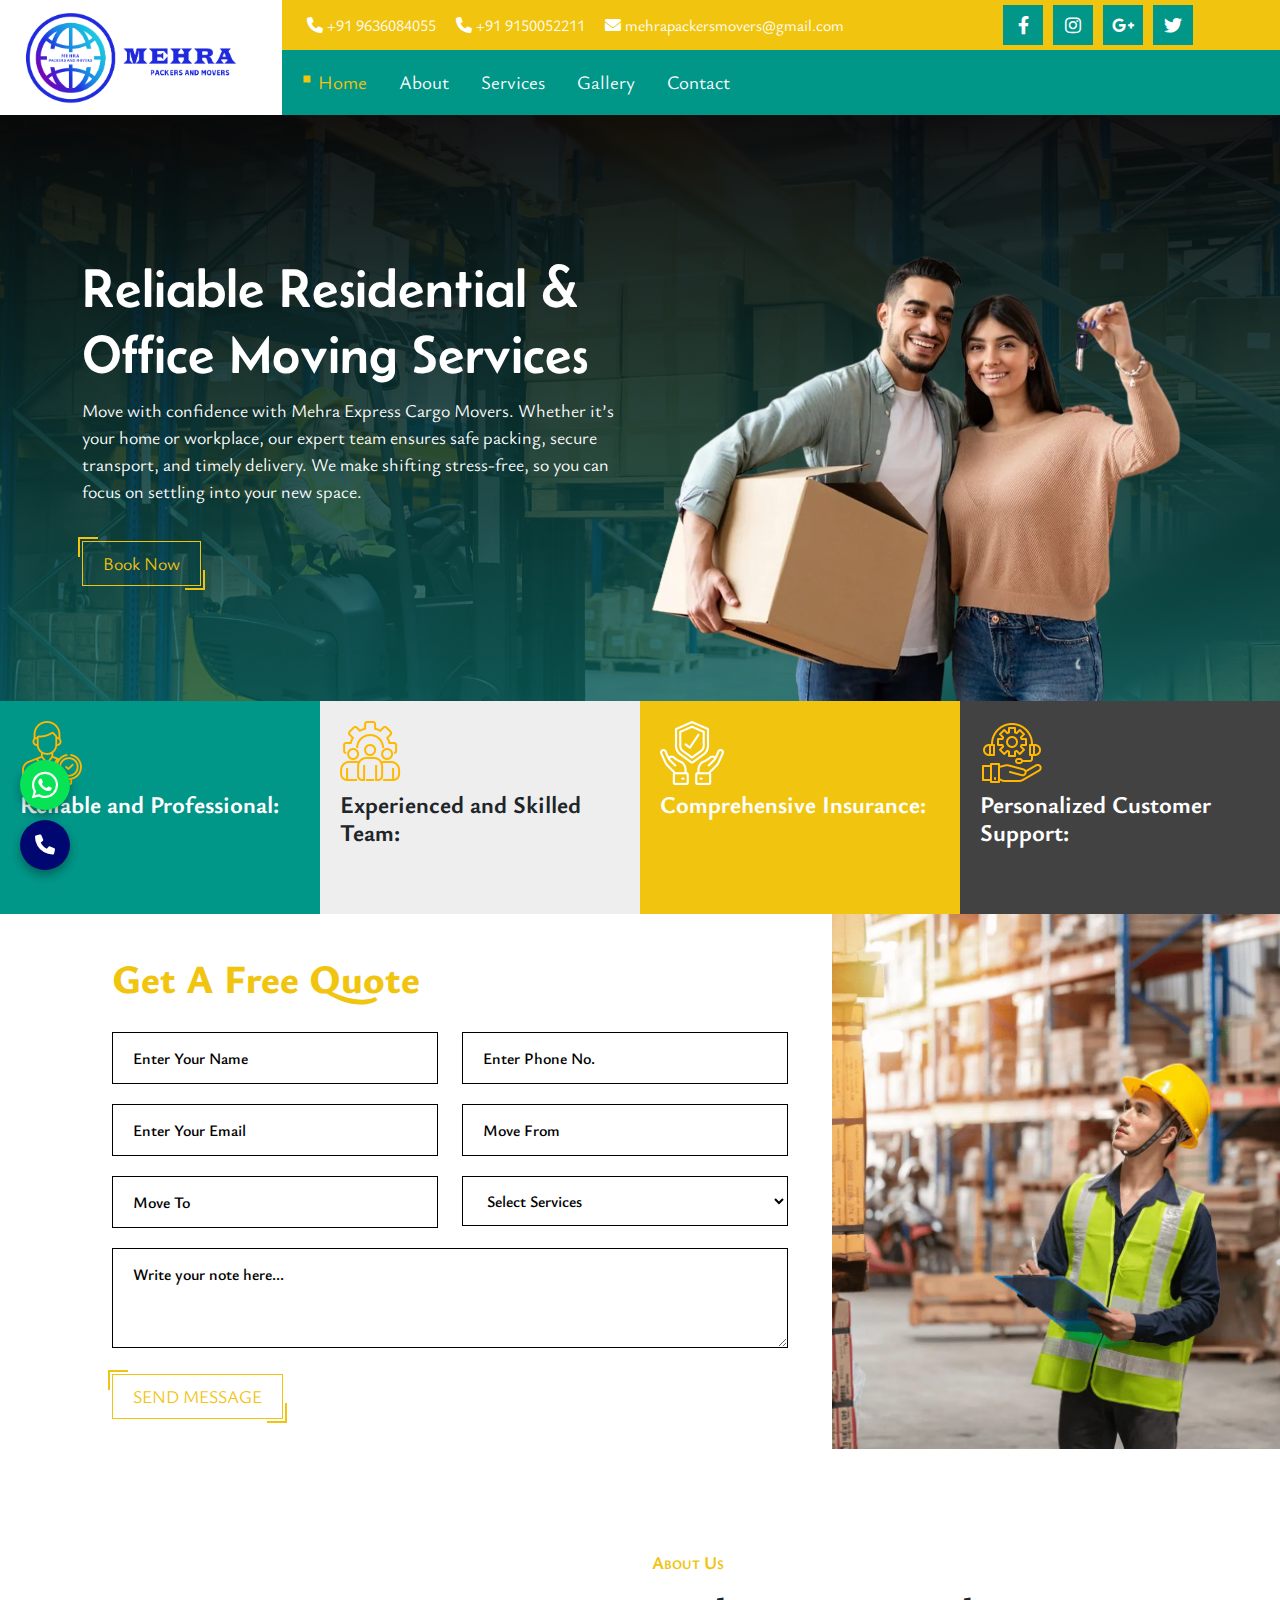
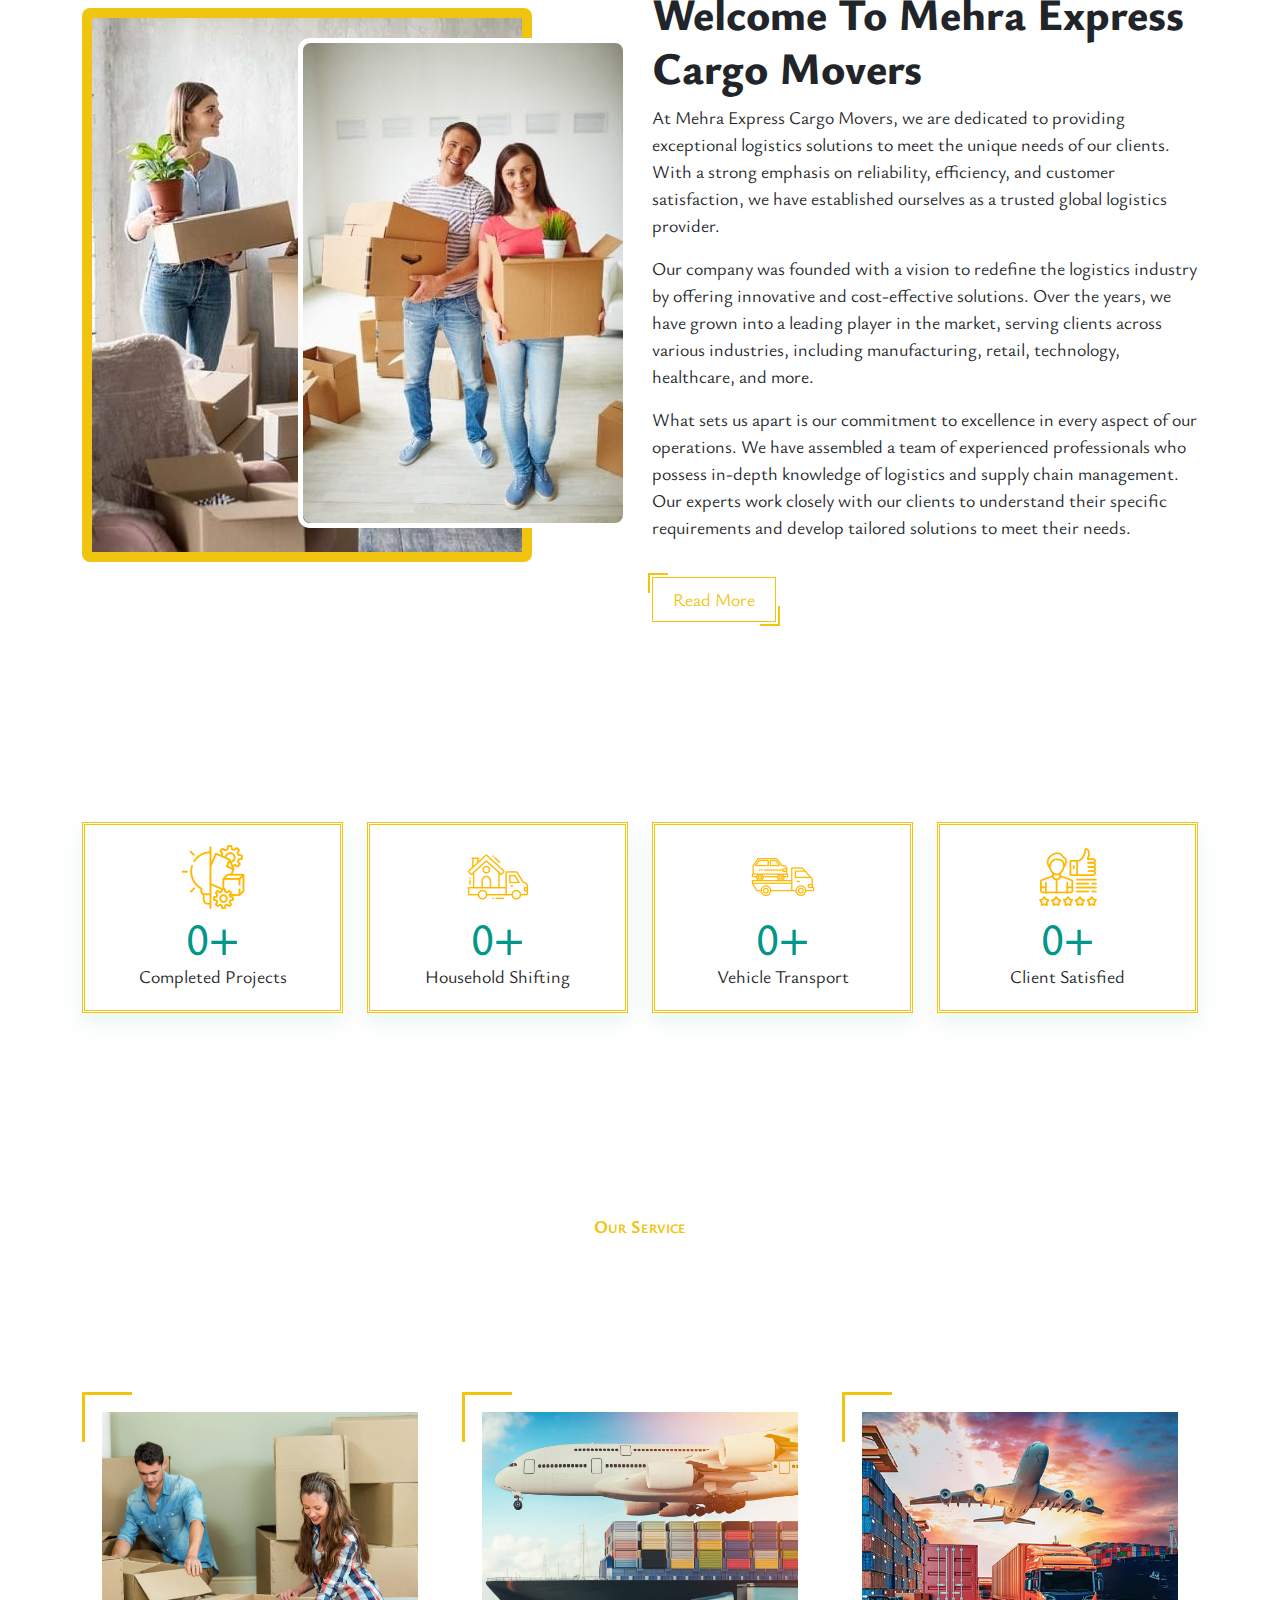
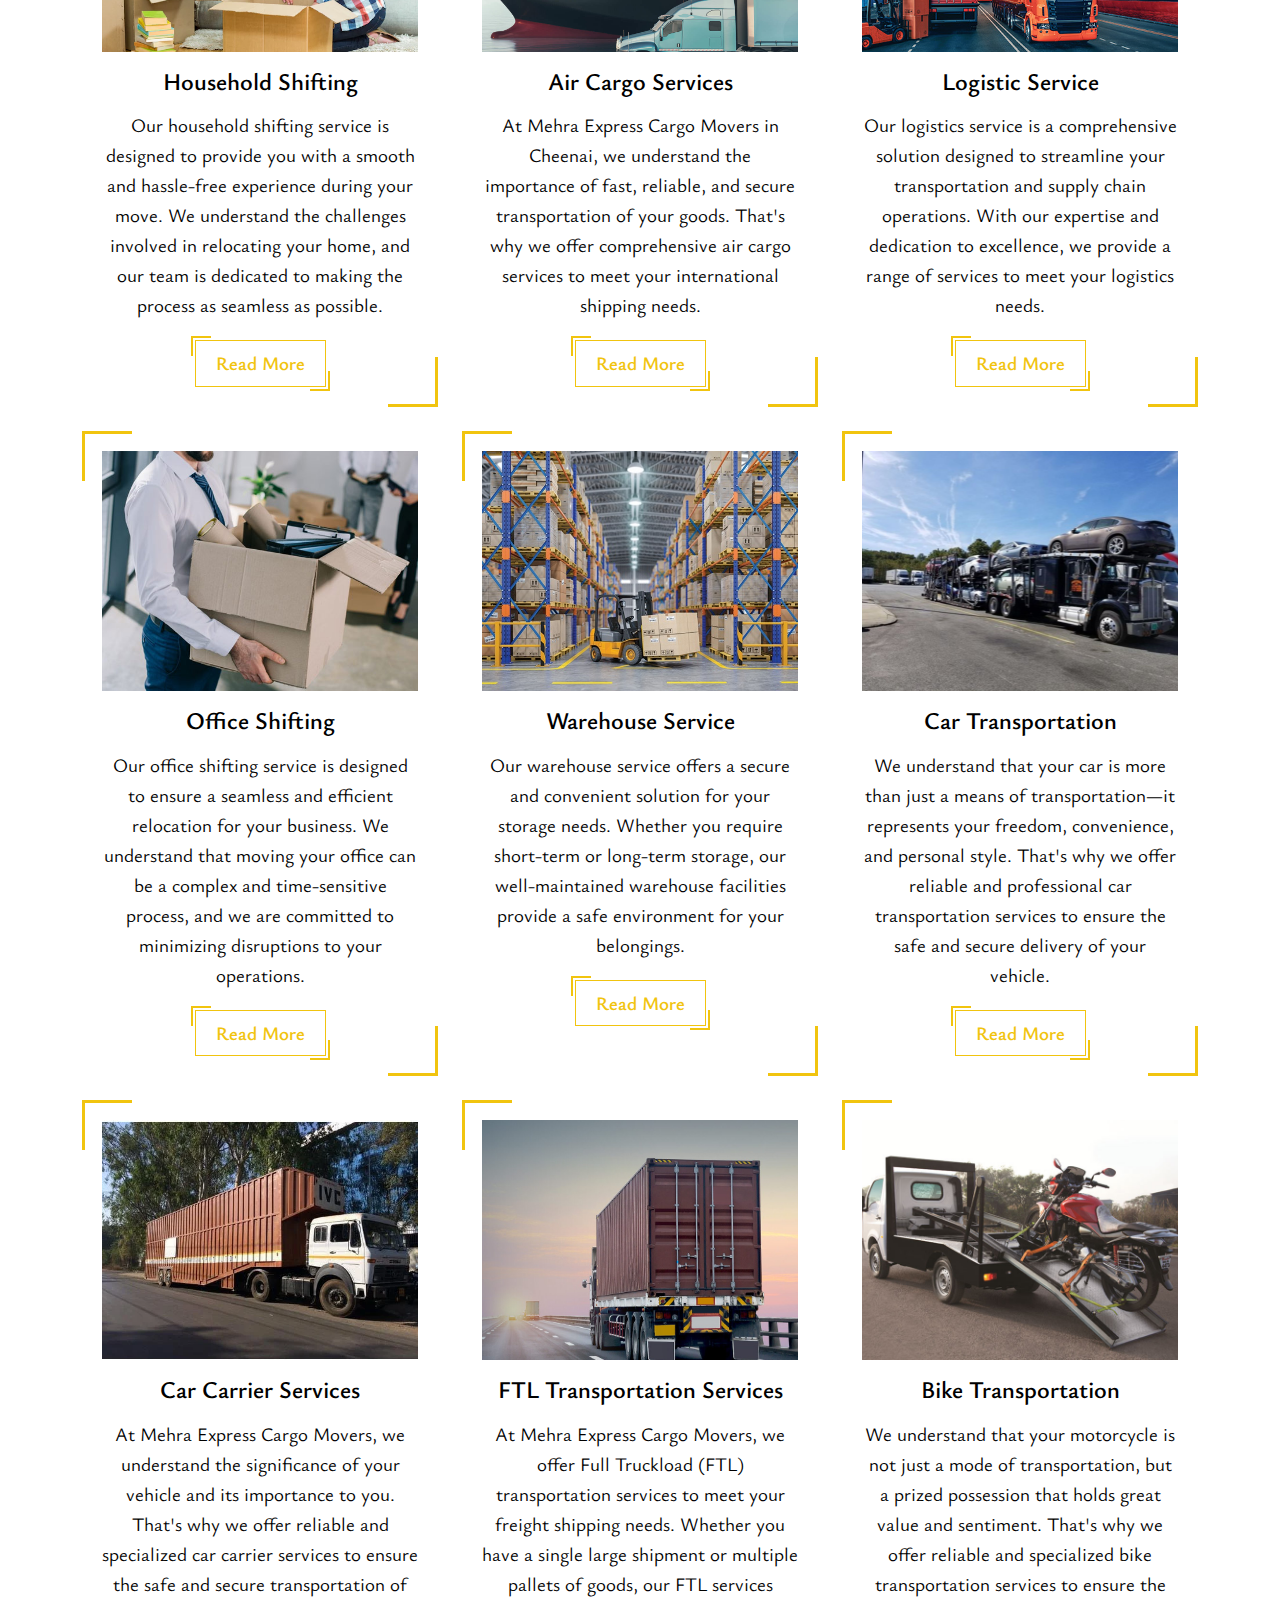
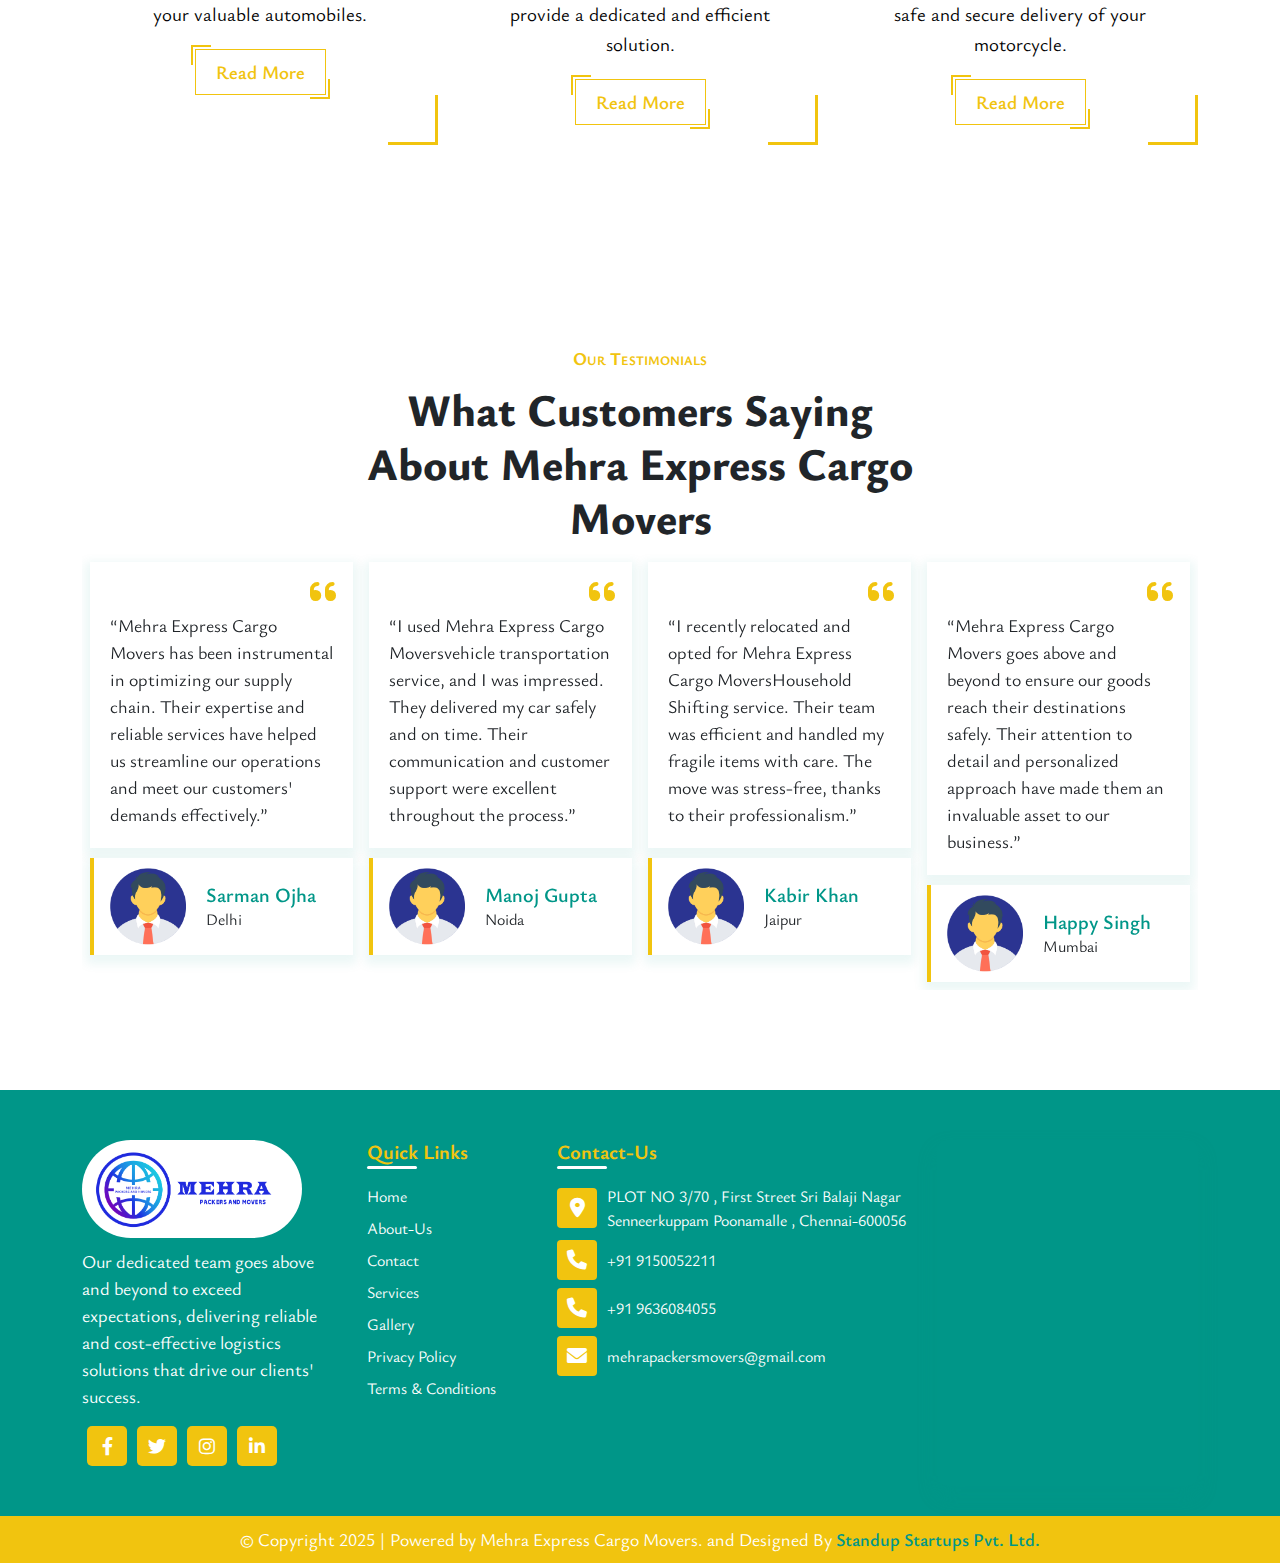
<file: index.html>
<!DOCTYPE html>
<html lang="en">
<head>
    <meta charset="UTF-8">
    <meta name="viewport" content="width=device-width, initial-scale=1.0">
    <link rel="stylesheet" href="assets/css/all.min.css">
    <link rel="stylesheet" href="assets/css/bootstrap.css">
    <link rel="stylesheet" href="assets/css/slick.css">
    <link rel="preconnect" href="https://fonts.googleapis.com">
    <link rel="preconnect" href="https://fonts.gstatic.com" crossorigin>
    <link href="https://fonts.googleapis.com/css2?family=Belanosima:wght@400;600&family=Ysabeau+Office:wght@300;400;500;600;700;800&display=swap" rel="stylesheet">
    <link rel="stylesheet" href="assets/css/style.css">
    <title>Mehra Express Cargo Movers</title>
</head>
<body>
<!-- ====header-section-start===== -->

<header>
    <div class="top-bar">
        <div class="container">
            <div class="row align-items-center">
                <div class="col-lg-2"></div>
                <div class="col-lg-7">
                    <div class="top-right">
                        <div class="phone">
                            <i class="fa-solid fa-phone"></i>
                            <a href="tel:+91 9636084055">+91 9636084055</a>
                        </div>
                        <div class="phone">
                            <i class="fa-solid fa-phone"></i>
                            <a href="tel:+91 9150052211">+91 9150052211</a>
                        </div>
                        <div class="email">
                            <i class="fa-solid fa-envelope"></i>
                            <a href="mailto:mehrapackersmovers@gmail.com">mehrapackersmovers@gmail.com</a>
                        </div>
                    </div>
                </div>
                <div class="col-md-3">
                    <div class="top-left">
                        <ul>
                            <li><a href="#"><i class="fa-brands fa-facebook-f"></i></a></li>
                            <li><a href="#"><i class="fa-brands fa-instagram"></i></a></li>
                            <li><a href="#"><i class="fa-brands fa-google-plus-g"></i></a></li>
                            <li><a href="#"><i class="fa-brands fa-twitter"></i></a></li>
                        </ul>
                    </div>
                </div>
            </div>
        </div>
    </div>
    <div class="menu">
        <div class="container">
            <div class="row">
                <div class="col-lg-2"></div>
                <div class="col-lg-10">
                    <nav class="navbar navbar-expand-lg ">
                        <div class="container-fluid">
                            <a class="navbar-brand" href="index.html"><img src="assets/images/logo.png" alt=""></a>
                            <button class="navbar-toggler" type="button" data-bs-toggle="collapse"
                                data-bs-target="#navbarNav" aria-controls="navbarNav" aria-expanded="false"
                                aria-label="Toggle navigation">
                                <span class="navbar-toggler-icon"><i class="fa-solid fa-bars-staggered"></i></span>
                            </button>
                            <div class="collapse navbar-collapse" id="navbarNav">
                                <ul class="navbar-nav">
                                    <li class="nav-item">
                                        <a class="nav-link active" aria-current="page" href="index.html">Home</a>
                                    </li>
                                    <li class="nav-item">
                                        <a class="nav-link " href="about.html">About</a>
                                    </li>
                                    <li class="nav-item">
                                        <a class="nav-link " href="service.html">Services</a>
                                    </li>
                                    <li class="nav-item">
                                        <a class="nav-link" href="gallery.html">Gallery</a>
                                    </li>
                                    <li class="nav-item">
                                        <a class="nav-link " href="contact.html">Contact</a>
                                    </li>
                                </ul>
                            </div>
                        </div>
                    </nav>
                </div>
            </div>
        </div>
    </div>
    <div class="book">
        <a href="index.html" ><img src="assets/images/logo.png" alt="logo"></a>
    </div>
</header>

<!-- ====header-section-end===== -->

<!-- ===Hero-Section-Start=== -->

<section class="hero-section">
    <div class="hero-slide">
        <div class="container">
            <div class="row align-items-center">
                <div class="col-lg-6">
                    <div class="hero-content">
                        <h2>Reliable Residential & Office Moving Services</h2>
                        <p>Move with confidence with Mehra Express Cargo Movers. Whether it’s your home or workplace, our expert team ensures safe packing, secure transport, and timely delivery. We make shifting stress-free, so you can focus on settling into your new space.</p>
                        <a href="contact.html" class="sec-btn"><span>Book Now</span></a>
                    </div>
                </div>
                <div class="col-lg-6">
                    <div class="hero item">
                        <img src="assets/images/hero.png" alt="Residential and Office Relocation">
                    </div>
                </div>
            </div>
        </div>
    </div>
    <div class="hero-slide hero-two">
        <div class="container">
            <div class="row align-items-center">
                <div class="col-lg-6">
                    <div class="hero-content">
                        <h2>Smart Logistics & Supply Chain Solutions</h2>
                        <p>Optimize your business operations with our tailored logistics services. From secure transportation to efficient warehousing and distribution, Mehra Express Cargo Movers provides end-to-end solutions that save time, cut costs, and boost efficiency.</p>
                        <a href="contact.html" class="sec-btn"><span>Book Now</span></a>
                    </div>
                </div>
                <div class="col-lg-6">
                    <div class="hero item">
                        <img src="assets/images/hero2.png" alt="Logistics and Supply Chain Solutions">
                    </div>
                </div>
            </div>
        </div>
    </div>
</section>


<!-- ===Hero-Section-End=== -->

     <!-- ===whatsapp-section-start=== -->
            
     <div class="what">
        <a href=" https://wa.me/919150052211" target="_blank">
           <i class="fa-brands fa-whatsapp"></i>
        </a>
        <a href="tel:+91 9150052211" style="background-color:#000770;">
           <i class="fa-solid fa-phone"></i>
        </a>
    </div>
    <!-- ===whatsapp-section-end=== -->
<!-- ===Quote-Section-Start=== -->

<section class="quote-section d-lg-none d-block ">
    <div class="container">
        <div class="row">
            <div class="col-lg-8">
                <div class="form-box">
                    <h2>Get A Free Quote</h2>
                    <form action="send.php" method="post">
                        <div class="row">
                            <div class="col-lg-6">
                                <div class="f-group">
                                    <input type="text" placeholder="Enter Your Name" name="name" required>
                                </div>
                            </div>
                            <div class="col-lg-6">
                                <div class="f-group">
                                    <input type="number" placeholder="Enter Phone No." name="phone" required>
                                </div>
                            </div>
                            <div class="col-lg-6">
                                <div class="f-group">
                                    <input type="email" placeholder="Enter Your Email" name="email" required>
                                </div>
                            </div>
                            <div class="col-lg-6">
                                <div class="f-group">
                                    <input type="text" placeholder="Move From" name="movefrom" required>
                                </div>
                            </div>
                            <div class="col-lg-6">
                                <div class="f-group">
                                    <input type="text" placeholder="Move To" name="moveto" required>
                                </div>
                            </div>
                            <div class="col-lg-6">
                                    <div class="f-group">
                                        <select name="service" required>
                                            <option value="Select Services">Select Services</option>
                                            <option value="Car Transportation">Car Transportation</option>
                                            <option value="Bike Transportation">Bike Transportation</option>
                                            <option value="FTL Transportation">FTL Transportation</option>
                                            <option value="Car Carrier Services">Car Carrier Services</option>
                                            <option value="Office Shifting">Office Shifting</option>
                                            <option value="Household Shifting">Household Shifting</option>
                                            <option value="Logistic Services">Logistic Services</option>
                                            <option value="Warehousing Services">Warehousing Services</option>
                                            <option value="Air Cargo Services">Air Cargo Services</option>
                                        </select>
                                    </div>
                            </div>
                            <div class="col-lg-12">
                                <div class="f-group">
                                    <textarea name="msg" placeholder="Write your note here..." cols="30" rows="3" required></textarea>
                                </div>
                            </div>
                            <div class="col-lg-6">
                                <div class="f-group">
                                    <button class="sec-btn" type="submit" name="submit"><span>SEND MESSAGE</span></button>
                                </div>
                            </div>
                        </div>
                    </form>
                </div>
            </div>
            <div class="col-lg-4"></div>
        </div>
    </div>
</section>

<!-- ===Quote-Section-End=== -->
<!-- ===Choose-Section-Start=== -->

<section class="choose-section order-lg-1 ">
    <div class="container-fluid">
        <div class="row">
            <div class="col-lg-3 col-md-6 g-md-0">
                <div class="ch-box">
                    <div class="ch-icon">
                        <img src="assets/images/ch1.png" alt="">
                    </div>
                    <h4>Reliable and Professional:</h4>
                    <div class="text">
                        <p>We have built a reputation for being reliable and professional, ensuring a smooth and stress-free relocation experience.</p>
                    </div>
                </div>
            </div>
            <div class="col-lg-3 col-md-6 g-md-0">
                <div class="ch-box">
                    <div class="ch-icon">
                        <img src="assets/images/ch2.png" alt="">
                    </div>
                    <h4>Experienced and Skilled Team:</h4>
                    <div class="text">
                        <p>Mehra Express Cargo Movers experienced and skilled team members are proficient in handling all aspects of your move with expertise and care.</p>
                    </div>
                </div>
            </div>
            <div class="col-lg-3 col-md-6 g-md-0">
                <div class="ch-box">
                    <div class="ch-icon">
                        <img src="assets/images/ch3.png" alt="">
                    </div>
                    <h4>Comprehensive Insurance:</h4>
                    <div class="text">
                        <p>Your belongings are protected with our comprehensive insurance coverage, offering peace of mind during the entire relocation process.
                        </p>
                    </div>
                </div>
            </div>
            <div class="col-lg-3 col-md-6 g-md-0">
                <div class="ch-box">
                    <div class="ch-icon">
                        <img src="assets/images/ch4.png" alt="">
                    </div>
                    <h4>Personalized Customer Support:</h4>
                    <div class="text">
                        <p>We provide personalized customer support, addressing your specific needs and offering guidance throughout the entire process.</p>
                    </div>
                </div>
            </div>
        </div>
    </div>
</section>

<!-- ===Choose-Section-End=== -->
<!-- ===Quote-Section-Start=== -->

<section class="quote-section d-lg-block d-none ">
    <div class="container">
        <div class="row">
            <div class="col-lg-8">
                <div class="form-box">
                    <h2>Get A Free Quote</h2>
                    <form action="send.php" method="post">
                        <div class="row">
                            <div class="col-lg-6">
                                <div class="f-group">
                                    <input type="text" placeholder="Enter Your Name" name="name" required>
                                </div>
                            </div>
                            <div class="col-lg-6">
                                <div class="f-group">
                                    <input type="number" placeholder="Enter Phone No." name="phone" required>
                                </div>
                            </div>
                            <div class="col-lg-6">
                                <div class="f-group">
                                    <input type="email" placeholder="Enter Your Email" name="email" required>
                                </div>
                            </div>
                            <div class="col-lg-6">
                                <div class="f-group">
                                    <input type="text" placeholder="Move From" name="movefrom" required>
                                </div>
                            </div>
                            <div class="col-lg-6">
                                <div class="f-group">
                                    <input type="text" placeholder="Move To" name="moveto" required>
                                </div>
                            </div>
                            <div class="col-lg-6">
                                    <div class="f-group">
                                        <select name="service" required>
                                            <option value="Select Services">Select Services</option>
                                            <option value="Car Transportation">Car Transportation</option>
                                            <option value="Bike Transportation">Bike Transportation</option>
                                            <option value="FTL Transportation">FTL Transportation</option>
                                            <option value="Car Carrier Services">Car Carrier Services</option>
                                            <option value="Office Shifting">Office Shifting</option>
                                            <option value="Household Shifting">Household Shifting</option>
                                            <option value="Logistic Services">Logistic Services</option>
                                            <option value="Warehousing Services">Warehousing Services</option>
                                            <option value="Air Cargo Services">Air Cargo Services</option>
                                        </select>
                                    </div>
                            </div>
                            <div class="col-lg-12">
                                <div class="f-group">
                                    <textarea name="msg" placeholder="Write your note here..." cols="30" rows="3" required></textarea>
                                </div>
                            </div>
                            <div class="col-lg-6">
                                <div class="f-group">
                                    <button class="sec-btn" type="submit" name="submit"><span>SEND MESSAGE</span></button>
                                </div>
                            </div>
                        </div>
                    </form>
                </div>
            </div>
            <div class="col-lg-4"></div>
        </div>
    </div>
</section>

<!-- ===Quote-Section-End=== -->
<!-- ===About-Section-Start=== -->

<section class="about-section p-100">
    <div class="container">
        <div class="row align-items-center">
            <div class="col-lg-6">
                <div class="as-item">
                    <div class="as-img1">
                        <img src="assets/images/about1.jpg" alt="">
                    </div>
                    <div class="as-img2">
                        <img src="assets/images/about2.jpg" alt="">
                    </div>
                </div>
            </div><div class="col-lg-6">
                <div class="as-content">
                    <span class="under">About Us</span>
                    <h2>Welcome To Mehra Express Cargo Movers</h2>
                    <p>At Mehra Express Cargo Movers, we are dedicated to providing exceptional logistics solutions to meet the unique needs of our clients. With a strong emphasis on reliability, efficiency, and customer satisfaction, we have established ourselves as a trusted global logistics provider.</p>
                    <p>Our company was founded with a vision to redefine the logistics industry by offering innovative and cost-effective solutions. Over the years, we have grown into a leading player in the market, serving clients across various industries, including manufacturing, retail, technology, healthcare, and more.</p>
                    <p>What sets us apart is our commitment to excellence in every aspect of our operations. We have assembled a team of experienced professionals who possess in-depth knowledge of logistics and supply chain management. Our experts work closely with our clients to understand their specific requirements and develop tailored solutions to meet their needs.</p>
                    <a href="about.html" class="sec-btn"><span>Read More</span></a>
                </div>
            </div>
        </div>
    </div>
</section>

<!-- ===About-Section-End=== -->



 <!-- ====counter-section-start==== -->

 <section class="counter-section p-100">
    <div class="container">
        <div class="row" id="counter">
            <div class="col-lg-3 col-6 mt-4 mt-lg-0">
                <div class="cont-box">
                    <div class="icon">
                        <img src="assets/images/count1.png" alt="">
                    </div>
                    <h2 class="counter-value" data-count="1803">0</h2>
                    <p>Completed Projects</p>
                </div>
            </div>
            <div class="col-lg-3 col-6 mt-4 mt-lg-0">
                <div class="cont-box">
                    <div class="icon">
                        <img src="assets/images/ser1.png" alt="">
                    </div>
                    <h2 class="counter-value" data-count="1033">0</h2>
                    <p>Household Shifting</p>
                </div>
            </div>
            <div class="col-lg-3 col-6 mt-4 mt-lg-0">
                <div class="cont-box count-box2">
                    <div class="icon">
                        <img src="assets/images/count4.png" alt="">
                    </div>
                    <h2 class="counter-value" data-count="922">0</h2>
                    <p>Vehicle Transport</p>
                </div>
            </div>
            <div class="col-lg-3 col-6 mt-4 mt-lg-0">
                <div class="cont-box">
                    <div class="icon">
                        <img src="assets/images/count3.png" alt="">
                    </div>
                    <h2 class="counter-value" data-count="1314">0</h2>
                    <p>Client Satisfied</p>
                </div>
            </div>
        </div>
    </div>
</section>

<!-- ====counter-section-end==== -->

<!-- ===Service-Section-Start=== -->

<section class="service-section p-100">
        <div class="container">
            <div class="row justify-content-center">
                <div class="col-lg-7">
                    <div class="ser-head">
                        <span class="under">Our Service</span>
                        <h2>Reliable and Professional Packing and Moving Services</h2>
                    </div>
                </div>
            </div>
            <div class="row">
                <div class="col-lg-4 col-md-6 mt-4 ">
                    <div class="ser-box ser-box1">
                        <div class="ser-img">
                            <img src="assets/images/ser1.webp" alt="">
                        </div>
                        <h4>Household Shifting</h4>
                        <p>Our household shifting service is designed to provide you with a smooth and hassle-free experience during your move. We understand the challenges involved in relocating your home, and our team is dedicated to making the process as seamless as possible.</p>
                        <div class="ser-link">
                            <a href="service.html" class="sec-btn"><span>Read More</span></a>
                        </div>
                    </div>
                </div>
                <div class="col-lg-4 col-md-6 mt-4">
                    <div class="ser-box ser-box3">
                        <div class="ser-img">
                            <img src="assets/images/ser3.jpg" alt="">
                        </div>
                        <h4>Air Cargo Services</h4>
                        <p>At Mehra Express Cargo Movers in Cheenai, we understand the importance of fast, reliable, and secure transportation of your goods. That's why we offer comprehensive air cargo services to meet your international shipping needs.</p>
                        <div class="ser-link">
                            <a href="service.html" class="sec-btn"><span>Read More</span></a>
                        </div>
                    </div>
                </div>
                <div class="col-lg-4 col-md-6 mt-4">
                    <div class="ser-box ser-box4">
                        <img src="assets/images/ser4.jpg" alt="">
                        <div class="text">
                            <h4>Logistic Service</h4>
                            <p>Our logistics service is a comprehensive solution designed to streamline your transportation and supply chain operations. With our expertise and dedication to excellence, we provide a range of services to meet your logistics needs.</p>
                            <div class="ser-link">
                                <a href="service.html" class="sec-btn"><span>Read More</span></a>
                            </div>
                        </div>
                    </div>
                </div>
                <div class="col-lg-4 col-md-6 mt-4">
                    <div class="ser-box ser-box2">
                        <div class="ser-img">
                            <img src="assets/images/ser2.jpg" alt="">
                        </div>
                        <h4>Office Shifting</h4>
                        <p>Our office shifting service is designed to ensure a seamless and efficient relocation for your business. We understand that moving your office can be a complex and time-sensitive process, and we are committed to minimizing disruptions to your operations.</p>
                        <div class="ser-link">
                            <a href="service.html" class="sec-btn"><span>Read More</span></a>
                        </div>
                    </div>
                </div>
                <div class="col-lg-4 col-md-6 mt-4">
                    <div class="ser-box ser-box5">
                        <div class="ser-img">
                            <img src="assets/images/ser5.jpg" alt="">
                        </div>
                        <h4>Warehouse Service</h4>
                        <p>Our warehouse service offers a secure and convenient solution for your storage needs. Whether you require short-term or long-term storage, our well-maintained warehouse facilities provide a safe environment for your belongings.

                        </p>
                        <div class="ser-link">
                            <a href="service.html" class="sec-btn"><span>Read More</span></a>
                        </div>
                    </div>
                </div>
                <div class="col-lg-4 col-md-6 mt-4">
                    <div class="ser-box ser-box6">
                        <div class="ser-img">
                            <img src="assets/images/ser6.jpg" alt="">
                        </div>
                        <h4>Car Transportation</h4>
                        <p>We understand that your car is more than just a means of transportation—it represents your freedom, convenience, and personal style. That's why we offer reliable and professional car transportation services to ensure the safe and secure delivery of your vehicle.</p>
                        <div class="ser-link">
                            <a href="service.html" class="sec-btn"><span>Read More</span></a>
                        </div>
                    </div>
                </div>
                <div class="col-lg-4 col-md-6 mt-4">
                    <div class="ser-box ser-box7">
                        <div class="ser-img">
                            <img src="assets/images/ser7.webp" alt="">
                        </div>
                        <h4>Car Carrier Services</h4>
                        <p>At Mehra Express Cargo Movers, we understand the significance of your vehicle and its importance to you. That's why we offer reliable and specialized car carrier services to ensure the safe and secure transportation of your valuable automobiles.</p>
                        <div class="ser-link">
                            <a href="service.html" class="sec-btn"><span>Read More</span></a>
                        </div>
                    </div>
                </div>
                <div class="col-lg-4 col-md-6 mt-4">
                    <div class="ser-box ser-box10">
                        <div class="ser-img">
                            <img src="assets/images/ser10.jpg" alt="">
                        </div>
                        <h4>FTL Transportation Services</h4>
                        <p>At Mehra Express Cargo Movers, we offer Full Truckload (FTL) transportation services to meet your freight shipping needs. Whether you have a single large shipment or multiple pallets of goods, our FTL services provide a dedicated and efficient solution.</p>
                        <div class="ser-link">
                            <a href="service.html" class="sec-btn"><span>Read More</span></a>
                        </div>
                    </div>
                </div>
                <div class="col-lg-4 col-md-6 mt-4">
                    <div class="ser-box ser-box12">
                        <div class="ser-img">
                            <img src="assets/images/ser12.jpg" alt="">
                        </div>
                        <h4>Bike Transportation</h4>
                        <p>We understand that your motorcycle is not just a mode of transportation, but a prized possession that holds great value and sentiment. That's why we offer reliable and specialized bike transportation services to ensure the safe and secure delivery of your motorcycle.</p>
                        <div class="ser-link">
                            <a href="service.html" class="sec-btn"><span>Read More</span></a>
                        </div>
                    </div>
                </div>
            </div>
        </div>
</section>

<!-- ===Service-Section-End=== -->

<!-- ===testimonial-section-start=== -->

<section class="testimonial-section p-100">
    <div class="container">
        <div class="row justify-content-center">
            <div class="col-lg-6">
                <div class="tes-head">
                    <span class="under">Our Testimonials</span>
                    <h2>What Customers Saying About Mehra Express Cargo Movers</h2>
                </div>
            </div>
        </div>
        <div class="tes-slider">
                <div class="tes-box">
                    <div class="tes-item">
                        <div class="tes-quote">
                            <i class="fa-solid fa-quote-left"></i>
                        </div>
                        <q>Mehra Express Cargo Movers has been instrumental in optimizing our supply chain. Their expertise and reliable services have helped us streamline our operations and meet our customers' demands effectively.</q>
                    </div>
                    <div class="tes-info">
                        <div class="tes-img">
                            <img src="assets/images/tes.png" alt="">
                        </div>
                        <div class="text">
                            <h5>Sarman Ojha</h5>
                            <span>Delhi</span>
                        </div>
                    </div>
                </div>
                <div class="tes-box">
                    <div class="tes-item">
                        <div class="tes-quote">
                            <i class="fa-solid fa-quote-left"></i>
                        </div>
                        <q>I used Mehra Express Cargo Moversvehicle transportation service, and I was impressed. They delivered my car safely and on time. Their communication and customer support were excellent throughout the process.</q>
                    </div>
                    <div class="tes-info">
                        <div class="tes-img">
                            <img src="assets/images/tes.png" alt="">
                        </div>
                        <div class="text">
                            <h5>Manoj Gupta</h5>
                            <span>Noida</span>
                        </div>
                    </div>
                </div>
                <div class="tes-box">
                    <div class="tes-item">
                        <div class="tes-quote">
                            <i class="fa-solid fa-quote-left"></i>
                        </div>
                        <q>I recently relocated and opted for Mehra Express Cargo MoversHousehold Shifting service. Their team was efficient and handled my fragile items with care. The move was stress-free, thanks to their professionalism.</q>
                    </div>
                    <div class="tes-info">
                        <div class="tes-img">
                            <img src="assets/images/tes.png" alt="">
                        </div>
                        <div class="text">
                            <h5>Kabir Khan</h5>
                            <span>Jaipur</span>
                        </div>
                    </div>
                </div>
                <div class="tes-box">
                    <div class="tes-item">
                        <div class="tes-quote">
                            <i class="fa-solid fa-quote-left"></i>
                        </div>
                        <q>Mehra Express Cargo Movers goes above and beyond to ensure our goods reach their destinations safely. Their attention to detail and personalized approach have made them an invaluable asset to our business.</q>
                    </div>
                    <div class="tes-info">
                        <div class="tes-img">
                            <img src="assets/images/tes.png" alt="">
                        </div>
                        <div class="text">
                            <h5>Happy  Singh</h5>
                            <span>Mumbai</span>
                        </div>
                    </div>
                </div>
        </div>
    </div>
</section>

<!-- ===testimonial-section-End=== -->

<!-- ====footer-section-start==== -->

<footer class="footer-section">
    <div class="container">
        <div class="row">
            <div class="col-lg-3 col-md-7">
                <div class="footer-box">
                    <div class="footer-logo">
                        <img src="assets/images/logo.png" alt="">
                    </div>
                    <div class="footer-text">
                        <p>Our dedicated team goes above and beyond to exceed expectations, delivering reliable and cost-effective logistics solutions that drive our clients' success. </p>
                    </div>
                    <ul class="social">
                        <li><a href="#"><i class="fa-brands fa-facebook-f"></i></a></li>
                        <li><a href="#"><i class="fa-brands fa-twitter"></i></a></li>
                        <li><a href="#"><i class="fa-brands fa-instagram"></i></a></li>
                        <li><a href="#"><i class="fa-brands fa-linkedin-in"></i></a></li>
                    </ul>
                </div>
            </div>
            <div class="col-lg-2 col-md-5">
                <div class="footer-box">
                    <div class="footer-title">
                        <h4>Quick Links</h4>
                        <div class="footer-link">
                            <ul>
                                <li><a href="index.html">Home</a></li>
                                <li><a href="about.html">About-Us</a></li>
                                <li><a href="contact.html">Contact</a></li>
                                    <li><a href="service.html">Services</a></li>
                                    <li><a href="gallery.html">Gallery</a></li>
                                <li><a href="policy.html">Privacy Policy</a></li>
                                <li><a href="terms.html">Terms & Conditions</a></li>
                            </ul>
                        </div>
                    </div>
                </div>
            </div>
            <div class="col-lg-4 col-md-7">
                <div class="footer-box">
                    <div class="footer-title">
                        <h4>Contact-Us</h4>
                        <div class="footer-link2">
                            <ul>
                                <li><i class="fa-solid fa-location-dot"></i><span>PLOT NO 3/70 , First Street Sri Balaji Nagar Senneerkuppam Poonamalle , Chennai-600056 </span></li>
                                <li><i class="fa-solid fa-phone"></i><a href="tel:+91 9150052211">+91 9150052211</a></li>
                                <li><i class="fa-solid fa-phone"></i><a href="tel:+91 9636084055">+91 9636084055</a></li>
                                <li><i class="fa-solid fa-envelope"></i><a href="mailto:mehrapackersmovers@gmail.com">mehrapackersmovers@gmail.com</a>
                                </li>
                            </ul>
                        </div>
                    </div>
                </div>
            </div>
            <div class="col-lg-3 col-md-5">
                <div class="map">
                    <iframe src="https://www.google.com/maps/embed?pb=!1m18!1m12!1m3!1d11316.887445160392!2d80.11661384928131!3d13.03460225240898!2m3!1f0!2f0!3f0!3m2!1i1024!2i768!4f13.1!3m3!1m2!1s0x3a5261ac573a37b7%3A0x3bd2bde482b92199!2s3%2C%2070%2C%201st%20Cross%20St%2C%20Kk%20Nagar%2C%20Iyyappanthangal%2C%20Chennai%2C%20Tamil%20Nadu%20600056!5e1!3m2!1sen!2sin!4v1740375338503!5m2!1sen!2sin" width="100%" height="100%" style="border:0;" allowfullscreen="" loading="lazy" referrerpolicy="no-referrer-when-downgrade"></iframe>
                </div>
            </div>
        </div>
    </div>
    <div class="copy-right">
        <p>© Copyright 2025 | Powered by Mehra Express Cargo Movers. and Designed By <a
                href="https://standupstartups.com/">Standup Startups Pvt. Ltd.</a></p>
    </div>
</footer>

<!-- ====footer-section-end==== -->

    <!-- ===Script-Section=== -->

    <script src="assets/js/jquery-3.6.0.js"></script>
    <script src="assets/js/bootstrap.js"></script>
    <script src="assets/js/slick.min.js"></script>
    <script src="assets/js/counter.js"></script>
    <script src="assets/js/script.js"></script>

    <!-- ===Script-Section=== -->

</body>
</html>
</file>
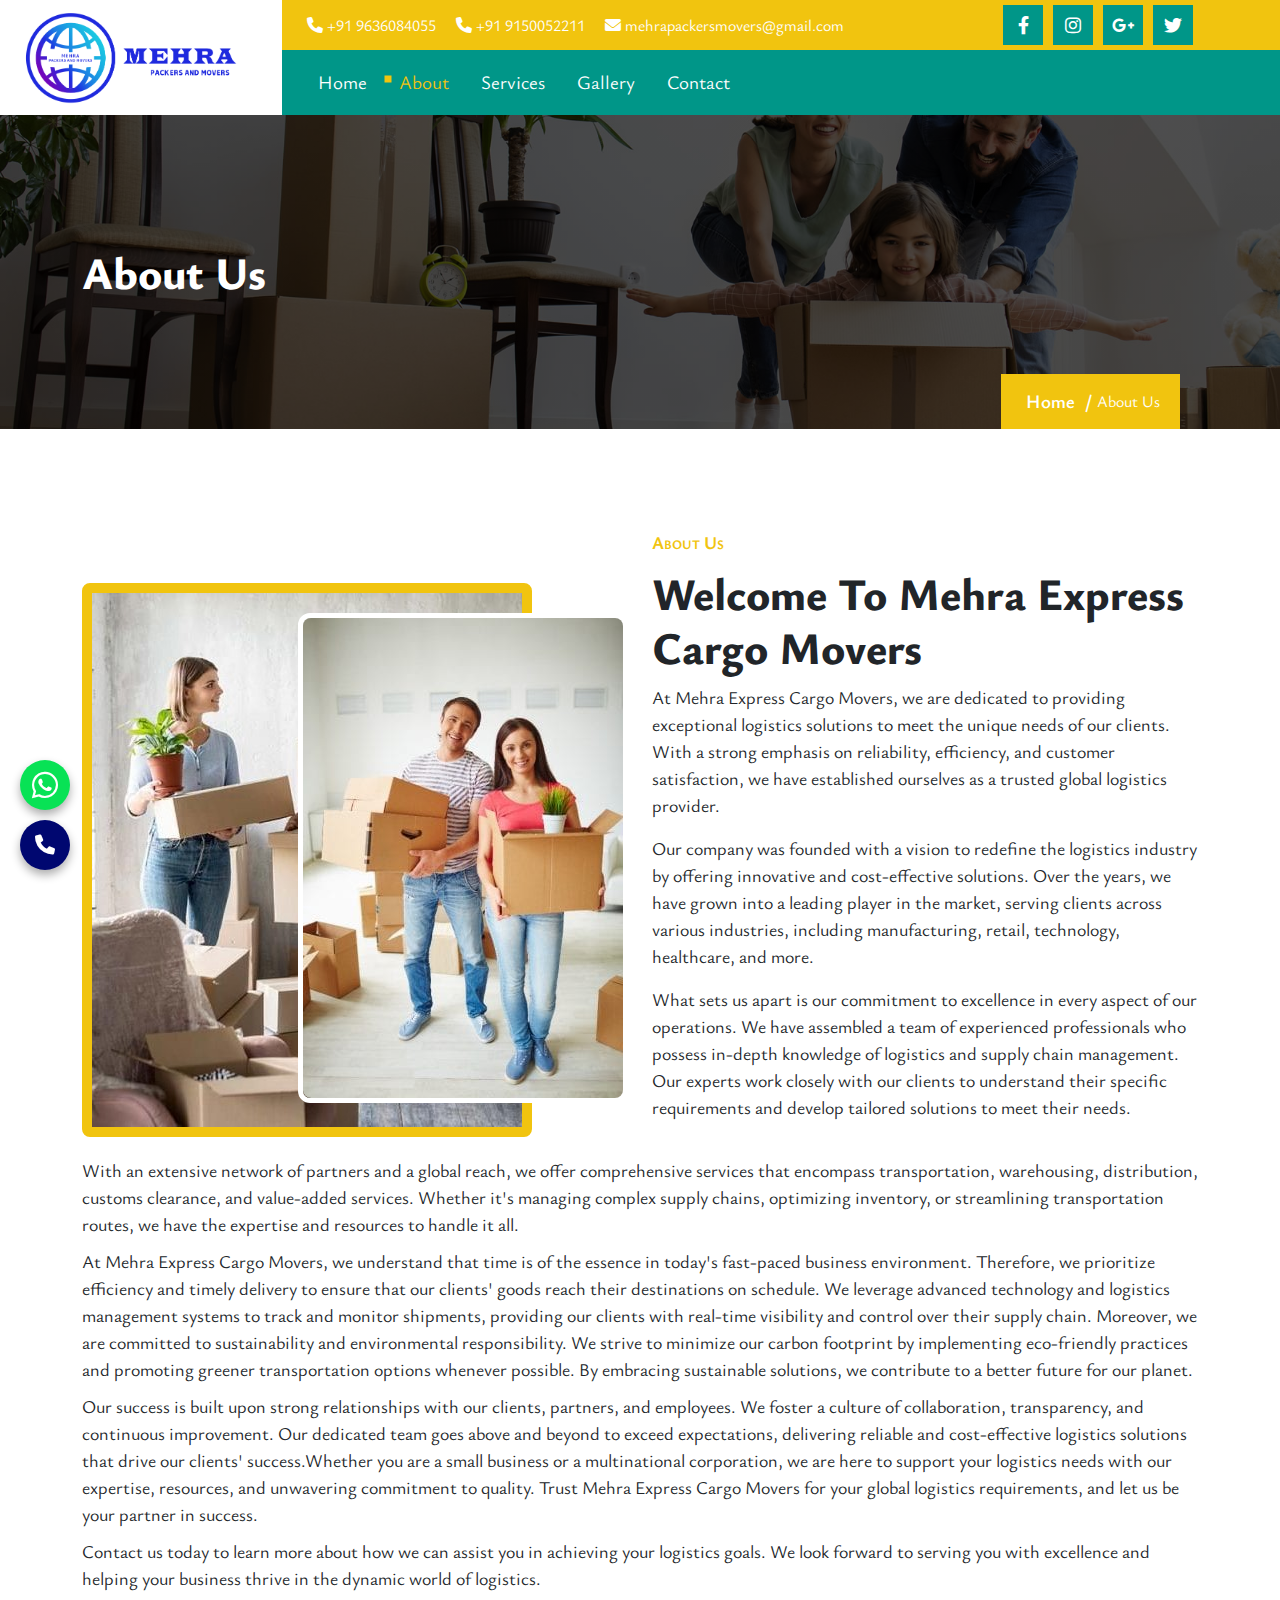
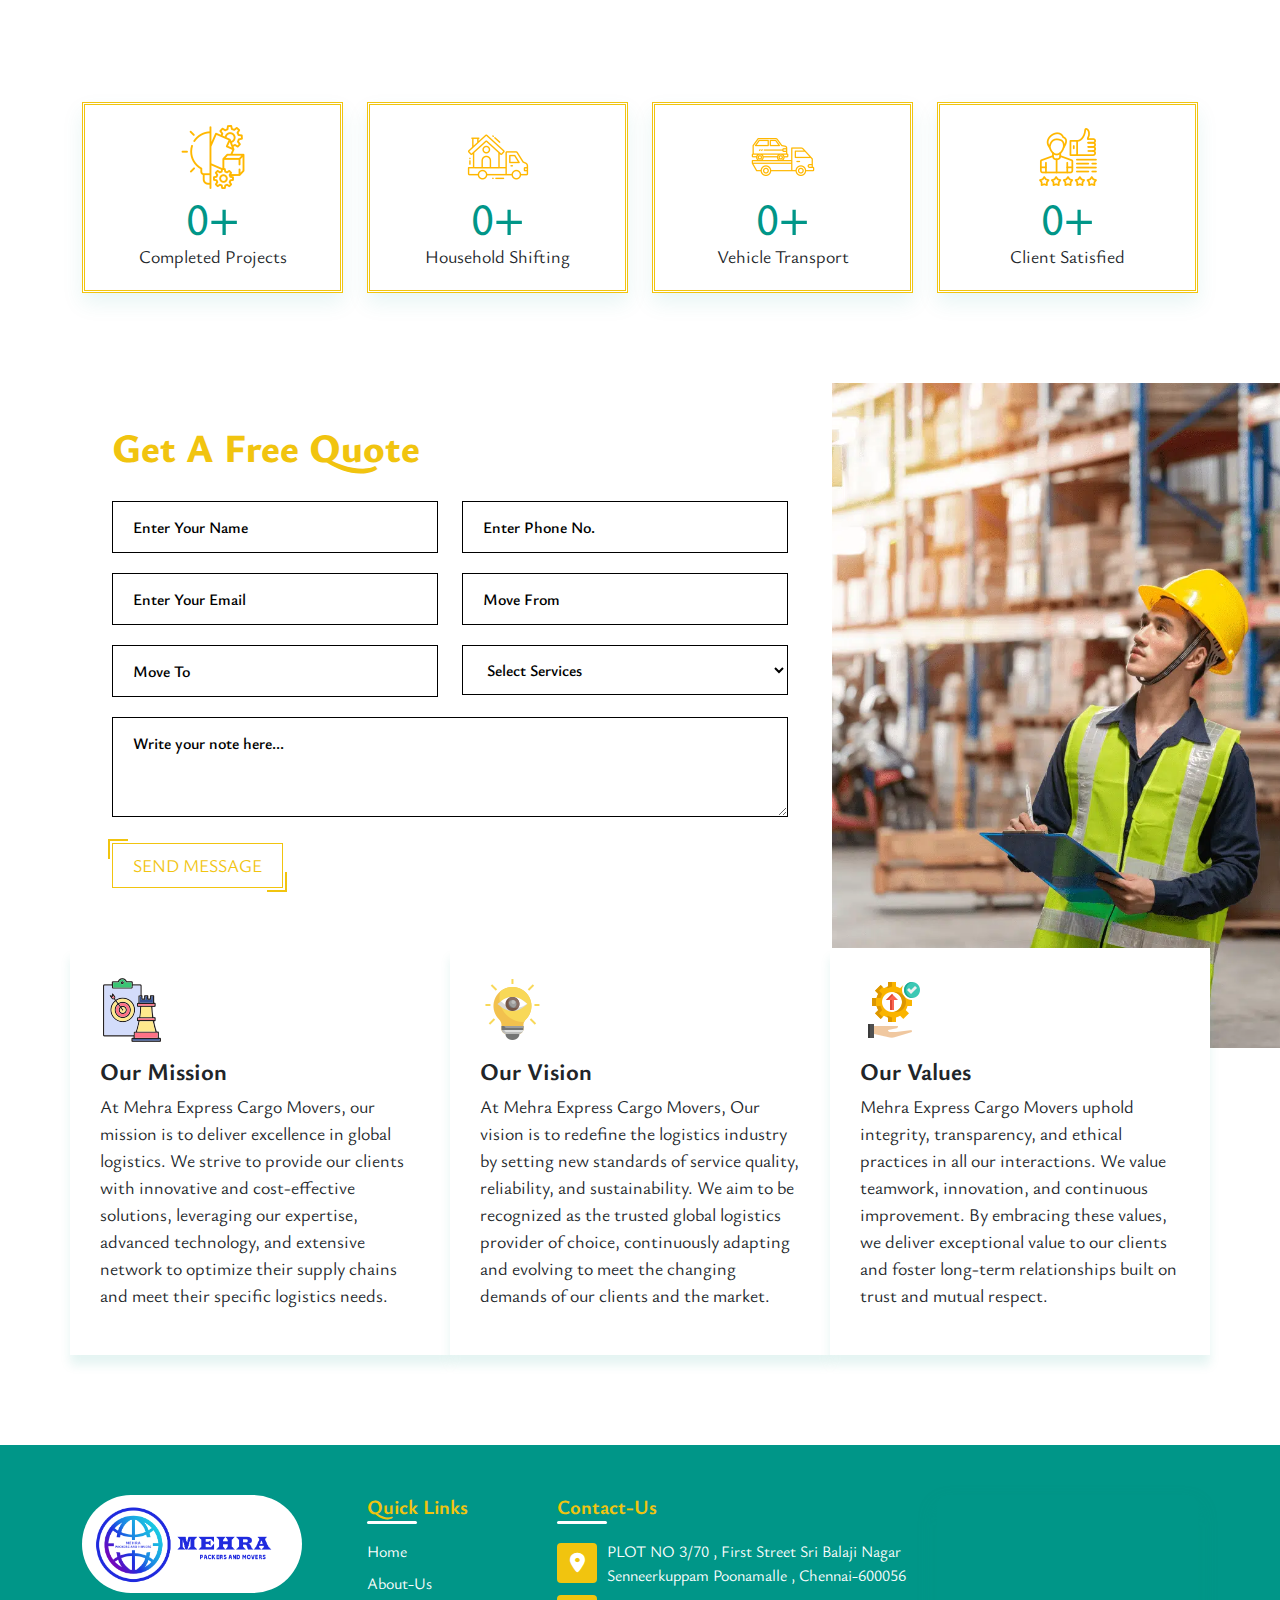
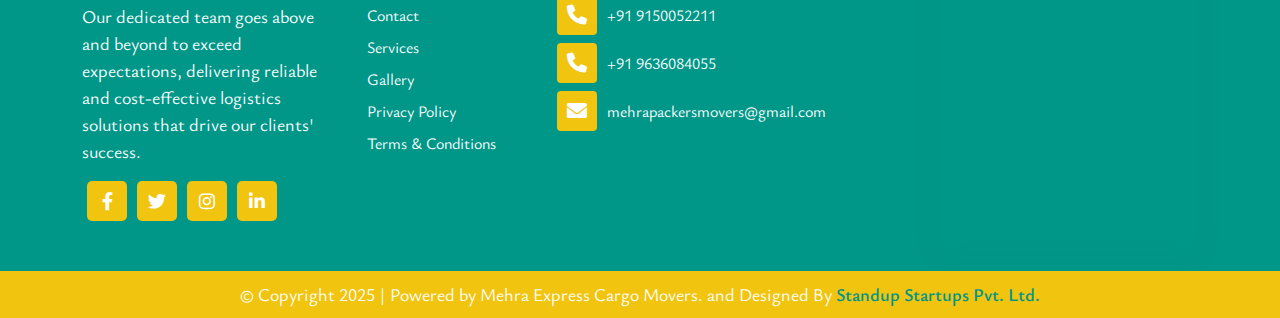
<file: about.html>
<!DOCTYPE html>
<html lang="en">
<head>
    <meta charset="UTF-8">
    <meta name="viewport" content="width=device-width, initial-scale=1.0">
    <link rel="stylesheet" href="assets/css/all.min.css">
    <link rel="stylesheet" href="assets/css/bootstrap.css">
    <link rel="stylesheet" href="assets/css/slick.css">
    <link rel="preconnect" href="https://fonts.googleapis.com">
    <link rel="preconnect" href="https://fonts.gstatic.com" crossorigin>
    <link href="https://fonts.googleapis.com/css2?family=Belanosima:wght@400;600&family=Ysabeau+Office:wght@300;400;500;600;700;800&display=swap" rel="stylesheet">
    <link rel="stylesheet" href="assets/css/style.css">
    <title>About Us || Mehra Express Cargo Movers</title>
</head>
<body>
<!-- ====header-section-start===== -->

<header>
    <div class="top-bar">
        <div class="container">
            <div class="row align-items-center">
                <div class="col-lg-2"></div>
                <div class="col-lg-7">
                    <div class="top-right">
                        <div class="phone">
                            <i class="fa-solid fa-phone"></i>
                            <a href="tel:+91 9636084055">+91 9636084055</a>
                        </div>
                        <div class="phone">
                            <i class="fa-solid fa-phone"></i>
                            <a href="tel:+91 9150052211">+91 9150052211</a>
                        </div>
                        <div class="email">
                            <i class="fa-solid fa-envelope"></i>
                            <a href="mailto:mehrapackersmovers@gmail.com">mehrapackersmovers@gmail.com</a>
                        </div>
                    </div>
                </div>
                <div class="col-md-3">
                    <div class="top-left">
                        <ul>
                            <li><a href="#"><i class="fa-brands fa-facebook-f"></i></a></li>
                            <li><a href="#"><i class="fa-brands fa-instagram"></i></a></li>
                            <li><a href="#"><i class="fa-brands fa-google-plus-g"></i></a></li>
                            <li><a href="#"><i class="fa-brands fa-twitter"></i></a></li>
                        </ul>
                    </div>
                </div>
            </div>
        </div>
    </div>
    <div class="menu">
        <div class="container">
            <div class="row">
                <div class="col-lg-2"></div>
                <div class="col-lg-10">
                    <nav class="navbar navbar-expand-lg ">
                        <div class="container-fluid">
                            <a class="navbar-brand" href="index.html"><img src="assets/images/logo.png" alt=""></a>
                            <button class="navbar-toggler" type="button" data-bs-toggle="collapse"
                                data-bs-target="#navbarNav" aria-controls="navbarNav" aria-expanded="false"
                                aria-label="Toggle navigation">
                                <span class="navbar-toggler-icon"><i class="fa-solid fa-bars-staggered"></i></span>
                            </button>
                            <div class="collapse navbar-collapse" id="navbarNav">
                                <ul class="navbar-nav">
                                    <li class="nav-item">
                                        <a class="nav-link" aria-current="page" href="index.html">Home</a>
                                    </li>
                                    <li class="nav-item">
                                        <a class="nav-link active" href="about.html">About</a>
                                    </li>
                                    <li class="nav-item">
                                        <a class="nav-link " href="service.html">Services</a>
                                    </li>
                                    <li class="nav-item">
                                        <a class="nav-link" href="gallery.html">Gallery</a>
                                    </li>
                                    
                                    <li class="nav-item">
                                        <a class="nav-link " href="contact.html">Contact</a>
                                    </li>
                                </ul>
                                
                            </div>
                        </div>
                    </nav>
                </div>
            </div>
        </div>
    </div>
    <div class="book">
        <a href="index.html" ><img src="assets/images/logo.png" alt="logo"></a>
    </div>
</header>

<!-- ====header-section-end===== -->

<!-- ===Banner-Section-Start=== -->

<section class="banner-section">
    <div class="container">
        <div class="row justify-content-center">
            <div class="col-lg-12">
                <div class="banner-title">
                    <h2>About Us</h2>
                    <ul>
                        <li><a href="index.html">Home</a></li>
                        <li><a href="#">/</a></li>
                        <li>About Us</li>
                    </ul>
                </div>
            </div>
        </div>
    </div>
</section>

<!-- ===Banner-Section-End=== -->


     <!-- ===whatsapp-section-start=== -->
            
     <div class="what">
        <a href=" https://wa.me/919150052211" target="_blank">
           <i class="fa-brands fa-whatsapp"></i>
        </a>
        <a href="tel:+91 9150052211" style="background-color:#000770;">
           <i class="fa-solid fa-phone"></i>
        </a>
    </div>
    <!-- ===whatsapp-section-end=== -->

<!-- ===About-Section-Start=== -->

<section class="about-section p-100">
    <div class="container">
        <div class="row align-items-end">
            <div class="col-lg-6">
                <div class="as-item">
                    <div class="as-img1">
                        <img src="assets/images/about1.jpg" alt="">
                    </div>
                    <div class="as-img2">
                        <img src="assets/images/about2.jpg" alt="">
                    </div>
                </div>
            </div><div class="col-lg-6">
                <div class="as-content">
                    <span class="under">About Us</span>
                    <h2>Welcome To Mehra Express Cargo Movers</h2>
                    <p>At Mehra Express Cargo Movers, we are dedicated to providing exceptional logistics solutions to meet the unique needs of our clients. With a strong emphasis on reliability, efficiency, and customer satisfaction, we have established ourselves as a trusted global logistics provider.</p>
                    <p>Our company was founded with a vision to redefine the logistics industry by offering innovative and cost-effective solutions. Over the years, we have grown into a leading player in the market, serving clients across various industries, including manufacturing, retail, technology, healthcare, and more.</p>
                    <p>What sets us apart is our commitment to excellence in every aspect of our operations. We have assembled a team of experienced professionals who possess in-depth knowledge of logistics and supply chain management. Our experts work closely with our clients to understand their specific requirements and develop tailored solutions to meet their needs.</p>
                </div>
            </div>
        </div>
        <div class="row">
            <div class="as-para">
                <p>With an extensive network of partners and a global reach, we offer comprehensive services that encompass transportation, warehousing, distribution, customs clearance, and value-added services. Whether it's managing complex supply chains, optimizing inventory, or streamlining transportation routes, we have the expertise and resources to handle it all. </p>
                <p>At Mehra Express Cargo Movers, we understand that time is of the essence in today's fast-paced business environment. Therefore, we prioritize efficiency and timely delivery to ensure that our clients' goods reach their destinations on schedule. We leverage advanced technology and logistics management systems to track and monitor shipments, providing our clients with real-time visibility and control over their supply chain. Moreover, we are committed to sustainability and environmental responsibility. We strive to minimize our carbon footprint by implementing eco-friendly practices and promoting greener transportation options whenever possible. By embracing sustainable solutions, we contribute to a better future for our planet.</p>
                <p>Our success is built upon strong relationships with our clients, partners, and employees. We foster a culture of collaboration, transparency, and continuous improvement. Our dedicated team goes above and beyond to exceed expectations, delivering reliable and cost-effective logistics solutions that drive our clients' success.Whether you are a small business or a multinational corporation, we are here to support your logistics needs with our expertise, resources, and unwavering commitment to quality. Trust Mehra Express Cargo Movers for your global logistics requirements, and let us be your partner in success.</p>
                <p>Contact us today to learn more about how we can assist you in achieving your logistics goals. We look forward to serving you with excellence and helping your business thrive in the dynamic world of logistics.</p>
            </div>
        </div>
    </div>
</section>

<!-- ===About-Section-End=== -->
 <!-- ====counter-section-start==== -->

 <section class="counter-section m-100">
    <div class="container">
        <div class="row" id="counter">
            <div class="col-lg-3 col-6 mt-4 mt-lg-0">
                <div class="cont-box">
                    <div class="icon">
                        <img src="assets/images/count1.png" alt="">
                    </div>
                    <h2 class="counter-value" data-count="1803">0</h2>
                    <p>Completed Projects</p>
                </div>
            </div>
            <div class="col-lg-3 col-6 mt-4 mt-lg-0">
                <div class="cont-box">
                    <div class="icon">
                        <img src="assets/images/ser1.png" alt="">
                    </div>
                    <h2 class="counter-value" data-count="1033">0</h2>
                    <p>Household Shifting</p>
                </div>
            </div>
            <div class="col-lg-3 col-6 mt-4 mt-lg-0">
                <div class="cont-box count-box2">
                    <div class="icon">
                        <img src="assets/images/count4.png" alt="">
                    </div>
                    <h2 class="counter-value" data-count="922">0</h2>
                    <p>Vehicle Transport</p>
                </div>
            </div>
            <div class="col-lg-3 col-6 mt-4 mt-lg-0">
                <div class="cont-box">
                    <div class="icon">
                        <img src="assets/images/count3.png" alt="">
                    </div>
                    <h2 class="counter-value" data-count="1314">0</h2>
                    <p>Client Satisfied</p>
                </div>
            </div>
        </div>
    </div>
</section>

<!-- ====counter-section-end==== -->

<!-- ===Quote-Section-Start=== -->

<section class="quote-section quote-two">
    <div class="container">
        <div class="row">
            <div class="col-lg-8">
                <div class="form-box">
                    <h2>Get A Free Quote</h2>
                     <form action="send.php" method="post">
                        <div class="row">
                            <div class="col-lg-6">
                                <div class="f-group">
                                    <input type="text" placeholder="Enter Your Name" name="name" required>
                                </div>
                            </div>
                            <div class="col-lg-6">
                                <div class="f-group">
                                    <input type="number" placeholder="Enter Phone No." name="phone" required>
                                </div>
                            </div>
                            <div class="col-lg-6">
                                <div class="f-group">
                                    <input type="email" placeholder="Enter Your Email" name="email" required>
                                </div>
                            </div>
                            <div class="col-lg-6">
                                <div class="f-group">
                                    <input type="text" placeholder="Move From" name="movefrom" required>
                                </div>
                            </div>
                            <div class="col-lg-6">
                                <div class="f-group">
                                    <input type="text" placeholder="Move To" name="moveto" required>
                                </div>
                            </div>
                            <div class="col-lg-6">
                                    <div class="f-group">
                                        <select name="service" required>
                                            <option value="Select Services">Select Services</option>
                                            <option value="Car Transportation">Car Transportation</option>
                                            <option value="Bike Transportation">Bike Transportation</option>
                                            <option value="FTL Transportation">FTL Transportation</option>
                                            <option value="Car Carrier Services">Car Carrier Services</option>
                                            <option value="Office Shifting">Office Shifting</option>
                                            <option value="Household Shifting">Household Shifting</option>
                                            <option value="Logistic Services">Logistic Services</option>
                                            <option value="Warehousing Services">Warehousing Services</option>
                                            <option value="Air Cargo Services">Air Cargo Services</option>
                                        </select>
                                    </div>
                            </div>
                            <div class="col-lg-12">
                                <div class="f-group">
                                    <textarea name="msg" placeholder="Write your note here..." cols="30" rows="3" required></textarea>
                                </div>
                            </div>
                            <div class="col-lg-6">
                                <div class="f-group">
                                    <button class="sec-btn" type="submit" name="submit"><span>SEND MESSAGE</span></button>
                                </div>
                            </div>
                        </div>
                    </form>
                </div>
            </div>
            <div class="col-lg-4"></div>
        </div>
    </div>
</section>

<!-- ===Quote-Section-End=== -->

<!-- ===Mission-Section-Start=== -->

<section class="mission-section m-100">
    <div class="container">
        <div class="row">
            <div class="col-lg-4 col-md-6 g-md-0">
                <div class="ms-box">
                    <div class="ms-img">
                        <img src="assets/images/ms1.png" alt="">
                    </div>
                    <h4>Our Mission</h4>
                    <p>At Mehra Express Cargo Movers, our mission is to deliver excellence in global logistics. We strive to provide our clients with innovative and cost-effective solutions, leveraging our expertise, advanced technology, and extensive network to optimize their supply chains and meet their specific logistics needs.</p>
                </div>
            </div>
            <div class="col-lg-4 col-md-6 g-md-0">
                <div class="ms-box">
                    <div class="ms-img">
                        <img src="assets/images/ms2.png" alt="">
                    </div>
                    <h4>Our Vision</h4>
                    <p>At Mehra Express Cargo Movers, Our vision is to redefine the logistics industry by setting new standards of service quality, reliability, and sustainability. We aim to be recognized as the trusted global logistics provider of choice, continuously adapting and evolving to meet the changing demands of our clients and the market.</p>
                </div>
            </div>
            <div class="col-lg-4 col-md-6 g-md-0">
                <div class="ms-box">
                    <div class="ms-img">
                        <img src="assets/images/ms3.png" alt="">
                    </div>
                    <h4>Our Values</h4>
                    <p>Mehra Express Cargo Movers uphold integrity, transparency, and ethical practices in all our interactions. We value teamwork, innovation, and continuous improvement. By embracing these values, we deliver exceptional value to our clients and foster long-term relationships built on trust and mutual respect.</p>
                </div>
            </div>
        </div>
    </div>
</section>

<!-- ====Mission-Section-End==== -->

<!-- ====footer-section-start==== -->

<footer class="footer-section">
    <div class="container">
        <div class="row">
            <div class="col-lg-3 col-md-7">
                <div class="footer-box">
                    <div class="footer-logo">
                        <img src="assets/images/logo.png" alt="">
                    </div>
                    <div class="footer-text">
                        <p>Our dedicated team goes above and beyond to exceed expectations, delivering reliable and cost-effective logistics solutions that drive our clients' success. </p>
                    </div>
                    <ul class="social">
                        <li><a href="#"><i class="fa-brands fa-facebook-f"></i></a></li>
                        <li><a href="#"><i class="fa-brands fa-twitter"></i></a></li>
                        <li><a href="#"><i class="fa-brands fa-instagram"></i></a></li>
                        <li><a href="#"><i class="fa-brands fa-linkedin-in"></i></a></li>
                    </ul>
                </div>
            </div>
            <div class="col-lg-2 col-md-5">
                <div class="footer-box">
                    <div class="footer-title">
                        <h4>Quick Links</h4>
                        <div class="footer-link">
                            <ul>
                                <li><a href="index.html">Home</a></li>
                                <li><a href="about.html">About-Us</a></li>
                                <li><a href="contact.html">Contact</a></li>
                                    <li><a href="service.html">Services</a></li>
                                    <li><a href="gallery.html">Gallery</a></li>
                                <li><a href="policy.html">Privacy Policy</a></li>
                                <li><a href="terms.html">Terms & Conditions</a></li>
                            </ul>
                        </div>
                    </div>
                </div>
            </div>
            <div class="col-lg-4 col-md-7">
                <div class="footer-box">
                    <div class="footer-title">
                        <h4>Contact-Us</h4>
                        <div class="footer-link2">
                            <ul>
                                <li><i class="fa-solid fa-location-dot"></i><span>PLOT NO 3/70 , First Street Sri Balaji Nagar Senneerkuppam Poonamalle , Chennai-600056 </span></li>
                                <li><i class="fa-solid fa-phone"></i><a href="tel:+91 9150052211">+91 9150052211</a></li>
                                <li><i class="fa-solid fa-phone"></i><a href="tel:+91 9636084055">+91 9636084055</a></li>
                                <li><i class="fa-solid fa-envelope"></i><a href="mailto:mehrapackersmovers@gmail.com">mehrapackersmovers@gmail.com</a>
                                </li>
                            </ul>
                        </div>
                    </div>
                </div>
            </div>
            <div class="col-lg-3 col-md-5">
                <div class="map">
                    <iframe src="https://www.google.com/maps/embed?pb=!1m18!1m12!1m3!1d11316.887445160392!2d80.11661384928131!3d13.03460225240898!2m3!1f0!2f0!3f0!3m2!1i1024!2i768!4f13.1!3m3!1m2!1s0x3a5261ac573a37b7%3A0x3bd2bde482b92199!2s3%2C%2070%2C%201st%20Cross%20St%2C%20Kk%20Nagar%2C%20Iyyappanthangal%2C%20Chennai%2C%20Tamil%20Nadu%20600056!5e1!3m2!1sen!2sin!4v1740375338503!5m2!1sen!2sin" width="100%" height="100%" style="border:0;" allowfullscreen="" loading="lazy" referrerpolicy="no-referrer-when-downgrade"></iframe>
                </div>
            </div>
        </div>
    </div>
    <div class="copy-right">
        <p>© Copyright 2025 | Powered by Mehra Express Cargo Movers. and Designed By <a
                href="https://standupstartups.com/">Standup Startups Pvt. Ltd.</a></p>
    </div>
</footer>

<!-- ====footer-section-end==== -->

    <!-- ===Script-Section=== -->

    <script src="assets/js/jquery-3.6.0.js"></script>
    <script src="assets/js/bootstrap.js"></script>
    <script src="assets/js/slick.min.js"></script>
    <script src="assets/js/counter.js"></script>
    <script src="assets/js/script.js"></script>

    <!-- ===Script-Section=== -->

</body>
</html>
</file>
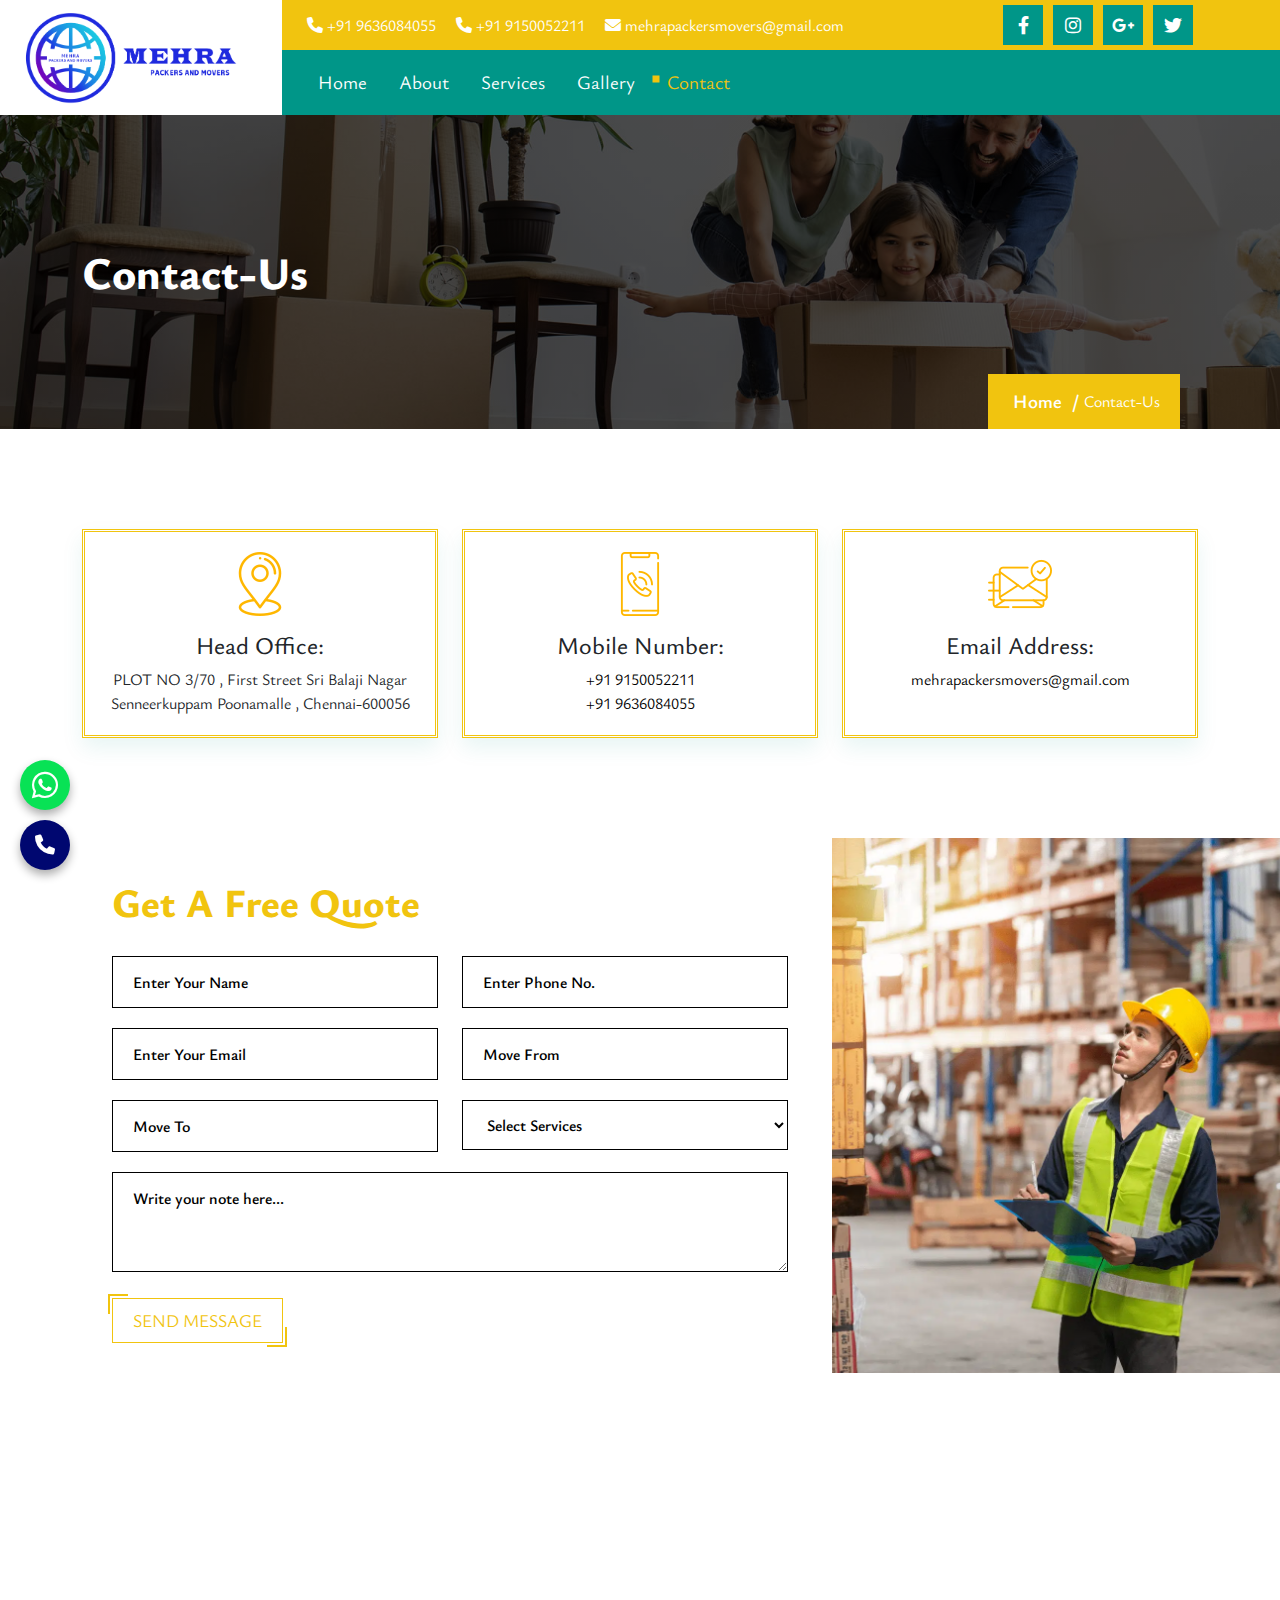
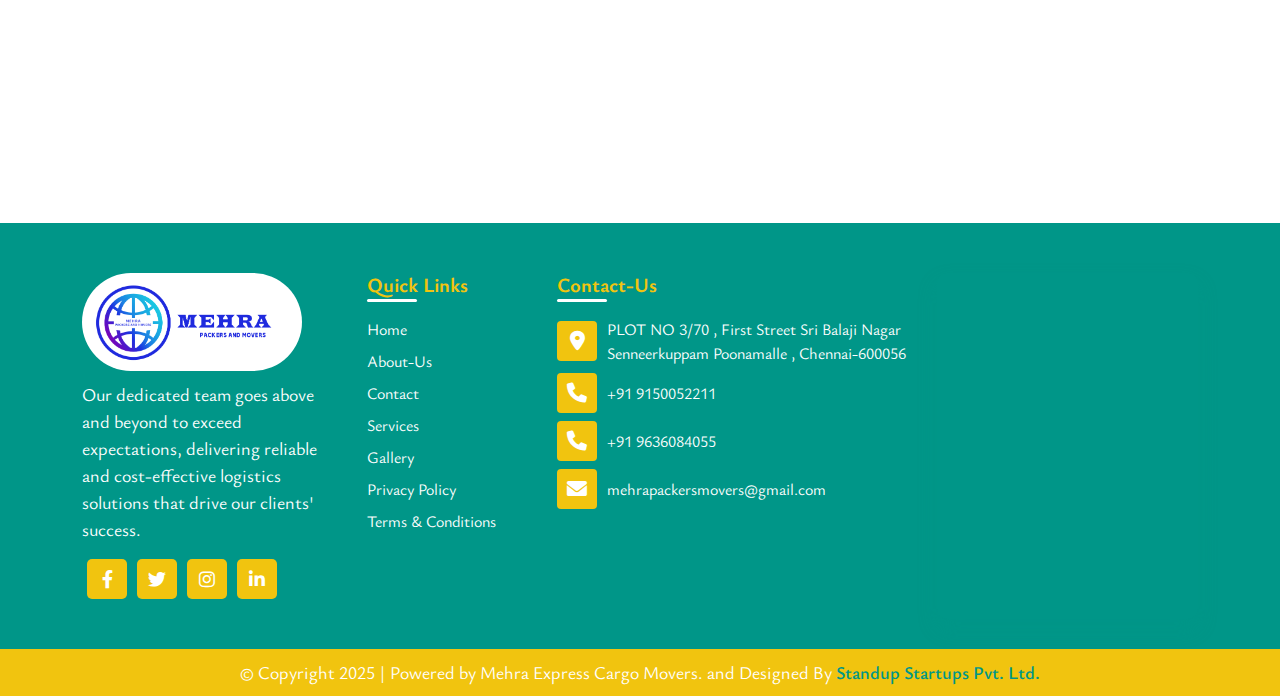
<file: contact.html>
<!DOCTYPE html>
<html lang="en">
<head>
    <meta charset="UTF-8">
    <meta name="viewport" content="width=device-width, initial-scale=1.0">
    <link rel="stylesheet" href="assets/css/all.min.css">
    <link rel="stylesheet" href="assets/css/bootstrap.css">
    <link rel="stylesheet" href="assets/css/slick.css">
    <link rel="preconnect" href="https://fonts.googleapis.com">
    <link rel="preconnect" href="https://fonts.gstatic.com" crossorigin>
    <link href="https://fonts.googleapis.com/css2?family=Belanosima:wght@400;600&family=Ysabeau+Office:wght@300;400;500;600;700;800&display=swap" rel="stylesheet">
    <link rel="stylesheet" href="assets/css/style.css">
    <title>Contact || Mehra Express Cargo Movers</title>
</head>
<body>
<!-- ====header-section-start===== -->

<header>
    <div class="top-bar">
        <div class="container">
            <div class="row align-items-center">
                <div class="col-lg-2"></div>
                <div class="col-lg-7">
                    <div class="top-right">
                        <div class="phone">
                            <i class="fa-solid fa-phone"></i>
                            <a href="tel:+91 9636084055">+91 9636084055</a>
                        </div>
                        <div class="phone">
                            <i class="fa-solid fa-phone"></i>
                            <a href="tel:+91 9150052211">+91 9150052211</a>
                        </div>
                        <div class="email">
                            <i class="fa-solid fa-envelope"></i>
                            <a href="mailto:mehrapackersmovers@gmail.com">mehrapackersmovers@gmail.com</a>
                        </div>
                    </div>
                </div>
                <div class="col-md-3">
                    <div class="top-left">
                        <ul>
                            <li><a href="#"><i class="fa-brands fa-facebook-f"></i></a></li>
                            <li><a href="#"><i class="fa-brands fa-instagram"></i></a></li>
                            <li><a href="#"><i class="fa-brands fa-google-plus-g"></i></a></li>
                            <li><a href="#"><i class="fa-brands fa-twitter"></i></a></li>
                        </ul>
                    </div>
                </div>
            </div>
        </div>
    </div>
    <div class="menu">
        <div class="container">
            <div class="row">
                <div class="col-lg-2"></div>
                <div class="col-lg-10">
                    <nav class="navbar navbar-expand-lg ">
                        <div class="container-fluid">
                            <a class="navbar-brand" href="index.html"><img src="assets/images/logo.png" alt=""></a>
                            <button class="navbar-toggler" type="button" data-bs-toggle="collapse"
                                data-bs-target="#navbarNav" aria-controls="navbarNav" aria-expanded="false"
                                aria-label="Toggle navigation">
                                <span class="navbar-toggler-icon"><i class="fa-solid fa-bars-staggered"></i></span>
                            </button>
                            <div class="collapse navbar-collapse" id="navbarNav">
                                <ul class="navbar-nav">
                                    <li class="nav-item">
                                        <a class="nav-link" aria-current="page" href="index.html">Home</a>
                                    </li>
                                    <li class="nav-item">
                                        <a class="nav-link " href="about.html">About</a>
                                    </li>
                                    <li class="nav-item">
                                        <a class="nav-link " href="service.html">Services</a>
                                    </li>
                                    <li class="nav-item">
                                        <a class="nav-link" href="gallery.html">Gallery</a>
                                    </li>
                                    
                                    <li class="nav-item">
                                        <a class="nav-link active" href="contact.html">Contact</a>
                                    </li>
                                </ul>
                            </div>
                        </div>
                    </nav>
                </div>
            </div>
        </div>
    </div>
    <div class="book">
        <a href="index.html" ><img src="assets/images/logo.png" alt="logo"></a>
    </div>
</header>

<!-- ====header-section-end===== -->

<!-- ===Banner-Section-Start=== -->

<section class="banner-section">
    <div class="container">
        <div class="row justify-content-center">
            <div class="col-lg-12">
                <div class="banner-title">
                    <h2>Contact-Us</h2>
                    <ul>
                        <li><a href="index.html">Home</a></li>
                        <li><a href="#">/</a></li>
                        <li>Contact-Us</li>
                    </ul>
                </div>
            </div>
        </div>
    </div>
</section>

<!-- ===Banner-Section-End=== -->

 <!-- ====Contact-section-start==== -->

 <section class="contact-section p-100">
    <div class="container">
        <div class="row justify-content-center">
            <div class="col-xl-4 col-md-6 mt-4 mt-xl-0">
                <div class="cont-box">
                    <div class="icon">
                        <img src="assets/images/contact1.png" alt="">
                    </div>
                    <h4>Head Office:</h4>
                    <p>PLOT NO 3/70 , First Street Sri Balaji Nagar Senneerkuppam Poonamalle , Chennai-600056</p>
                </div>
            </div>
            <!-- <div class="col-xl-3 col-md-6 mt-4 mt-xl-0">
                <div class="cont-box">
                    <div class="icon">
                        <img src="assets/images/contact1.png" alt="">
                    </div>
                    <h4>Branch Office:</h4>
                    <p>House no 88 guru nanak nagri near verkshop chowk Jalandhar</p>
                </div>
            </div> -->
            <div class="col-xl-4 col-md-6  mt-4 mt-xl-0">
                <div class="cont-box count-box2">
                    <div class="icon">
                        <img src="assets/images/contact2.png" alt="">
                    </div>
                    <h4>Mobile Number:</h4>
                    <a href="tel:+91 9150052211">+91 9150052211</a><br>
                    <a href="tel:+91 9636084055">+91 9636084055</a>
                    
                </div>
            </div>
            <div class="col-xl-4  col-md-6 mt-4 mt-xl-0">
                <div class="cont-box">
                    <div class="icon">
                        <img src="assets/images/contact3.png" alt="">
                    </div>
                    <h4>Email Address:</h4>
                    <a href="mailto:mehrapackersmovers@gmail.com">mehrapackersmovers@gmail.com</a><br>
                    <!-- <a href="mailto:info@aggarwalpackersmovers.in">info@aggarwalpackersmovers.in</a> -->
                </div>
            </div>
        </div>
    </div>
</section>

<!-- ====Contact-section-end==== -->

<!-- ===Quote-Section-Start=== -->

<section class="quote-section">
    <div class="container">
        <div class="row">
            <div class="col-lg-8">
                <div class="form-box">
                    <h2>Get A Free Quote</h2>
                     <form action="send.php" method="post">
                        <div class="row">
                            <div class="col-lg-6">
                                <div class="f-group">
                                    <input type="text" placeholder="Enter Your Name" name="name" required>
                                </div>
                            </div>
                            <div class="col-lg-6">
                                <div class="f-group">
                                    <input type="number" placeholder="Enter Phone No." name="phone" required>
                                </div>
                            </div>
                            <div class="col-lg-6">
                                <div class="f-group">
                                    <input type="email" placeholder="Enter Your Email" name="email" required>
                                </div>
                            </div>
                            <div class="col-lg-6">
                                <div class="f-group">
                                    <input type="text" placeholder="Move From" name="movefrom" required>
                                </div>
                            </div>
                            <div class="col-lg-6">
                                <div class="f-group">
                                    <input type="text" placeholder="Move To" name="moveto" required>
                                </div>
                            </div>
                            <div class="col-lg-6">
                                    <div class="f-group">
                                        <select name="service" required>
                                            <option value="Select Services">Select Services</option>
                                            <option value="Car Transportation">Car Transportation</option>
                                            <option value="Bike Transportation">Bike Transportation</option>
                                            <option value="FTL Transportation">FTL Transportation</option>
                                            <option value="Car Carrier Services">Car Carrier Services</option>
                                            <option value="Office Shifting">Office Shifting</option>
                                            <option value="Household Shifting">Household Shifting</option>
                                            <option value="Logistic Services">Logistic Services</option>
                                            <option value="Warehousing Services">Warehousing Services</option>
                                            <option value="Air Cargo Services">Air Cargo Services</option>
                                        </select>
                                    </div>
                            </div>
                            <div class="col-lg-12">
                                <div class="f-group">
                                    <textarea name="msg" placeholder="Write your note here..." cols="30" rows="3" required></textarea>
                                </div>
                            </div>
                            <div class="col-lg-6">
                                <div class="f-group">
                                    <button class="sec-btn" type="submit" name="submit"><span>SEND MESSAGE</span></button>
                                </div>
                            </div>
                        </div>
                    </form>
                </div>
            </div>
            <div class="col-lg-4"></div>
        </div>
    </div>
</section>

<!-- ===Quote-Section-End=== -->


     <!-- ===whatsapp-section-start=== -->
            
     <div class="what">
        <a href=" https://wa.me/919150052211" target="_blank">
           <i class="fa-brands fa-whatsapp"></i>
        </a>
        <a href="tel:+91 9150052211" style="background-color:#000770;">
           <i class="fa-solid fa-phone"></i>
        </a>
    </div>
    <!-- ===whatsapp-section-end=== -->

 <!-- ====counter-section-start==== -->

 <section class="map-section">
    <div class="map">
        <iframe src="https://www.google.com/maps/embed?pb=!1m18!1m12!1m3!1d11316.887445160392!2d80.11661384928131!3d13.03460225240898!2m3!1f0!2f0!3f0!3m2!1i1024!2i768!4f13.1!3m3!1m2!1s0x3a5261ac573a37b7%3A0x3bd2bde482b92199!2s3%2C%2070%2C%201st%20Cross%20St%2C%20Kk%20Nagar%2C%20Iyyappanthangal%2C%20Chennai%2C%20Tamil%20Nadu%20600056!5e1!3m2!1sen!2sin!4v1740375338503!5m2!1sen!2sin" width="100%" height="100%" style="border:0;" allowfullscreen="" loading="lazy" referrerpolicy="no-referrer-when-downgrade"></iframe>
    </div>
 </section>

<!-- ====counter-section-end==== -->

<!-- ====footer-section-start==== -->

<footer class="footer-section">
    <div class="container">
        <div class="row">
            <div class="col-lg-3 col-md-7">
                <div class="footer-box">
                    <div class="footer-logo">
                        <img src="assets/images/logo.png" alt="">
                    </div>
                    <div class="footer-text">
                        <p>Our dedicated team goes above and beyond to exceed expectations, delivering reliable and cost-effective logistics solutions that drive our clients' success. </p>
                    </div>
                    <ul class="social">
                        <li><a href="#"><i class="fa-brands fa-facebook-f"></i></a></li>
                        <li><a href="#"><i class="fa-brands fa-twitter"></i></a></li>
                        <li><a href="#"><i class="fa-brands fa-instagram"></i></a></li>
                        <li><a href="#"><i class="fa-brands fa-linkedin-in"></i></a></li>
                    </ul>
                </div>
            </div>
            <div class="col-lg-2 col-md-5">
                <div class="footer-box">
                    <div class="footer-title">
                        <h4>Quick Links</h4>
                        <div class="footer-link">
                            <ul>
                                <li><a href="index.html">Home</a></li>
                                <li><a href="about.html">About-Us</a></li>
                                <li><a href="contact.html">Contact</a></li>
                                    <li><a href="service.html">Services</a></li>
                                    <li><a href="gallery.html">Gallery</a></li>
                                <li><a href="policy.html">Privacy Policy</a></li>
                                <li><a href="terms.html">Terms & Conditions</a></li>
                            </ul>
                        </div>
                    </div>
                </div>
            </div>
            <div class="col-lg-4 col-md-7">
                <div class="footer-box">
                    <div class="footer-title">
                        <h4>Contact-Us</h4>
                        <div class="footer-link2">
                            <ul>
                                <li><i class="fa-solid fa-location-dot"></i><span>PLOT NO 3/70 , First Street Sri Balaji Nagar Senneerkuppam Poonamalle , Chennai-600056 </span></li>
                                <li><i class="fa-solid fa-phone"></i><a href="tel:+91 9150052211">+91 9150052211</a></li>
                                <li><i class="fa-solid fa-phone"></i><a href="tel:+91 9636084055">+91 9636084055</a></li>
                                <li><i class="fa-solid fa-envelope"></i><a href="mailto:mehrapackersmovers@gmail.com">mehrapackersmovers@gmail.com</a>
                                </li>
                            </ul>
                        </div>
                    </div>
                </div>
            </div>
            <div class="col-lg-3 col-md-5">
                <div class="map">
                    <iframe src="https://www.google.com/maps/embed?pb=!1m18!1m12!1m3!1d11316.887445160392!2d80.11661384928131!3d13.03460225240898!2m3!1f0!2f0!3f0!3m2!1i1024!2i768!4f13.1!3m3!1m2!1s0x3a5261ac573a37b7%3A0x3bd2bde482b92199!2s3%2C%2070%2C%201st%20Cross%20St%2C%20Kk%20Nagar%2C%20Iyyappanthangal%2C%20Chennai%2C%20Tamil%20Nadu%20600056!5e1!3m2!1sen!2sin!4v1740375338503!5m2!1sen!2sin" width="100%" height="100%" style="border:0;" allowfullscreen="" loading="lazy" referrerpolicy="no-referrer-when-downgrade"></iframe>
                </div>
            </div>
        </div>
    </div>
    <div class="copy-right">
        <p>© Copyright 2025 | Powered by Mehra Express Cargo Movers. and Designed By <a
                href="https://standupstartups.com/">Standup Startups Pvt. Ltd.</a></p>
    </div>
</footer>

<!-- ====footer-section-end==== -->

    <!-- ===Script-Section=== -->

    <script src="assets/js/jquery-3.6.0.js"></script>
    <script src="assets/js/bootstrap.js"></script>
    <script src="assets/js/slick.min.js"></script>
    <script src="assets/js/script.js"></script>

    <!-- ===Script-Section=== -->

</body>
</html>
</file>
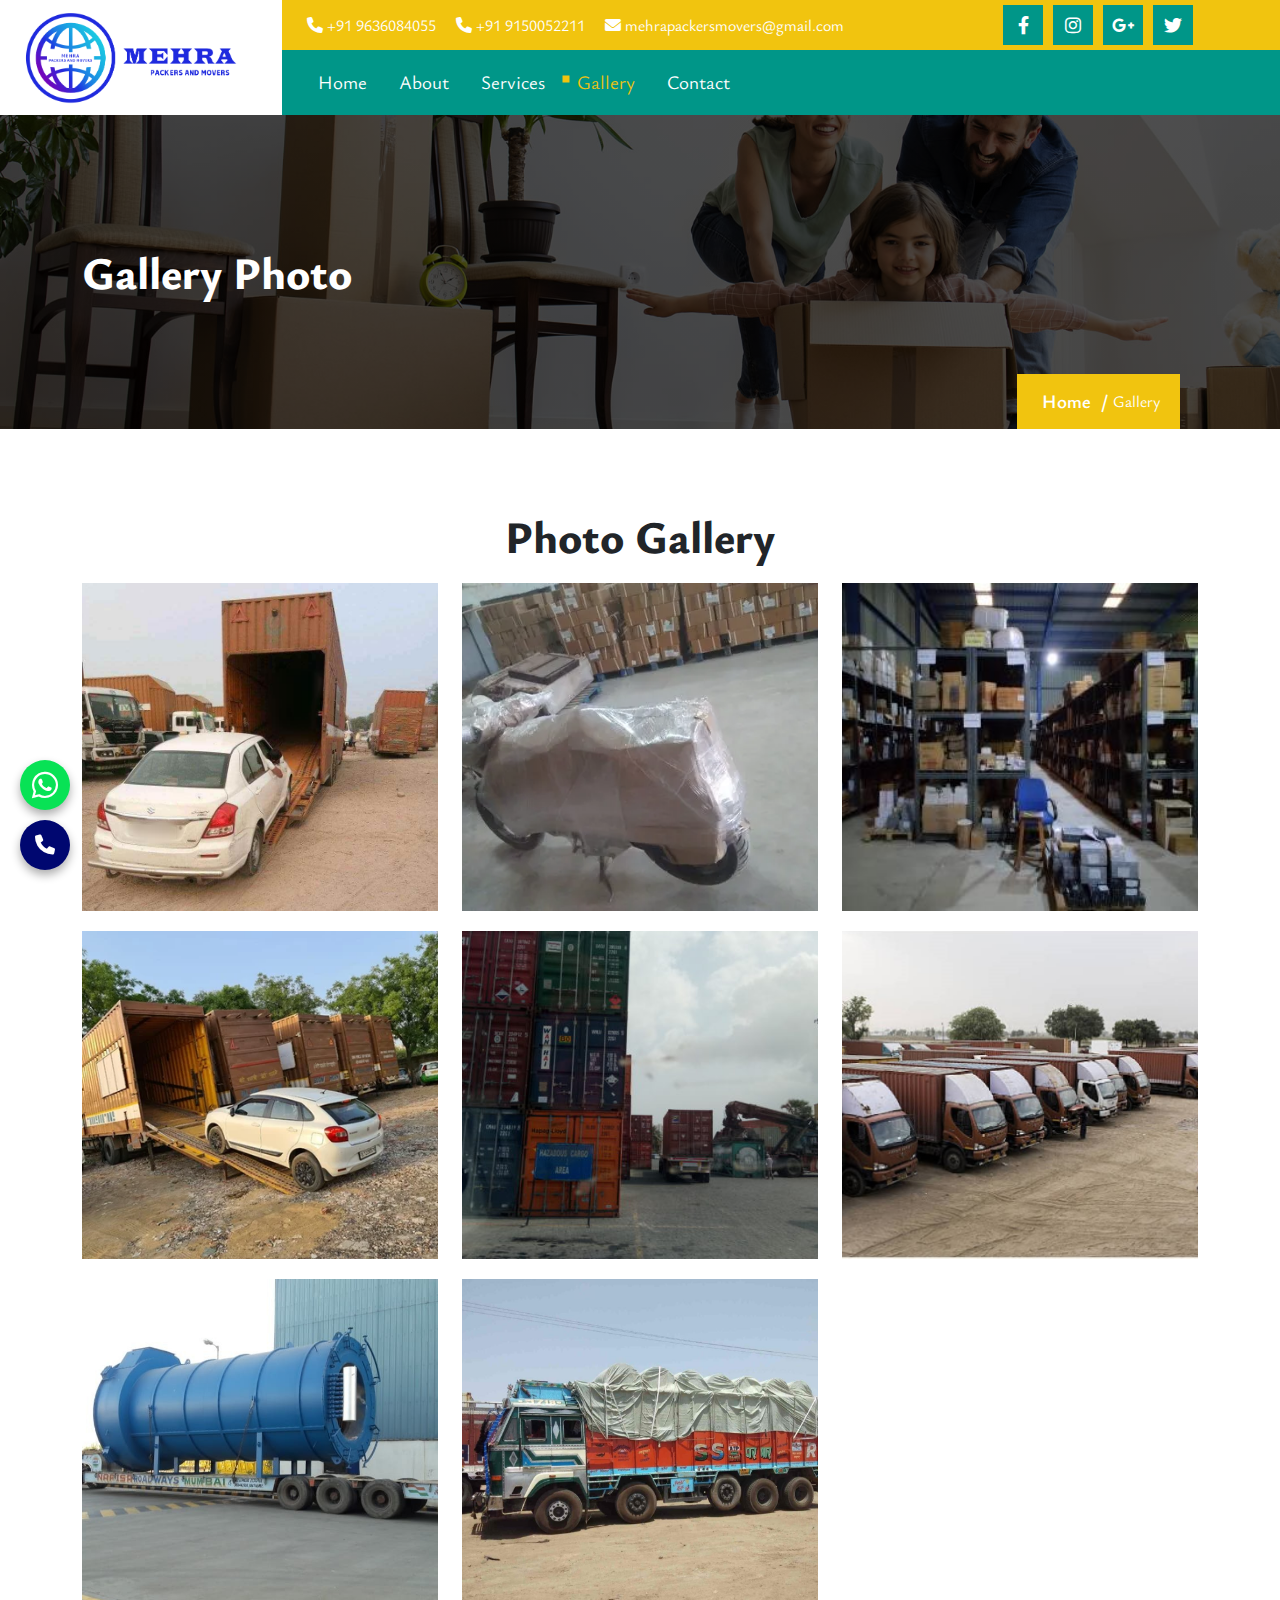
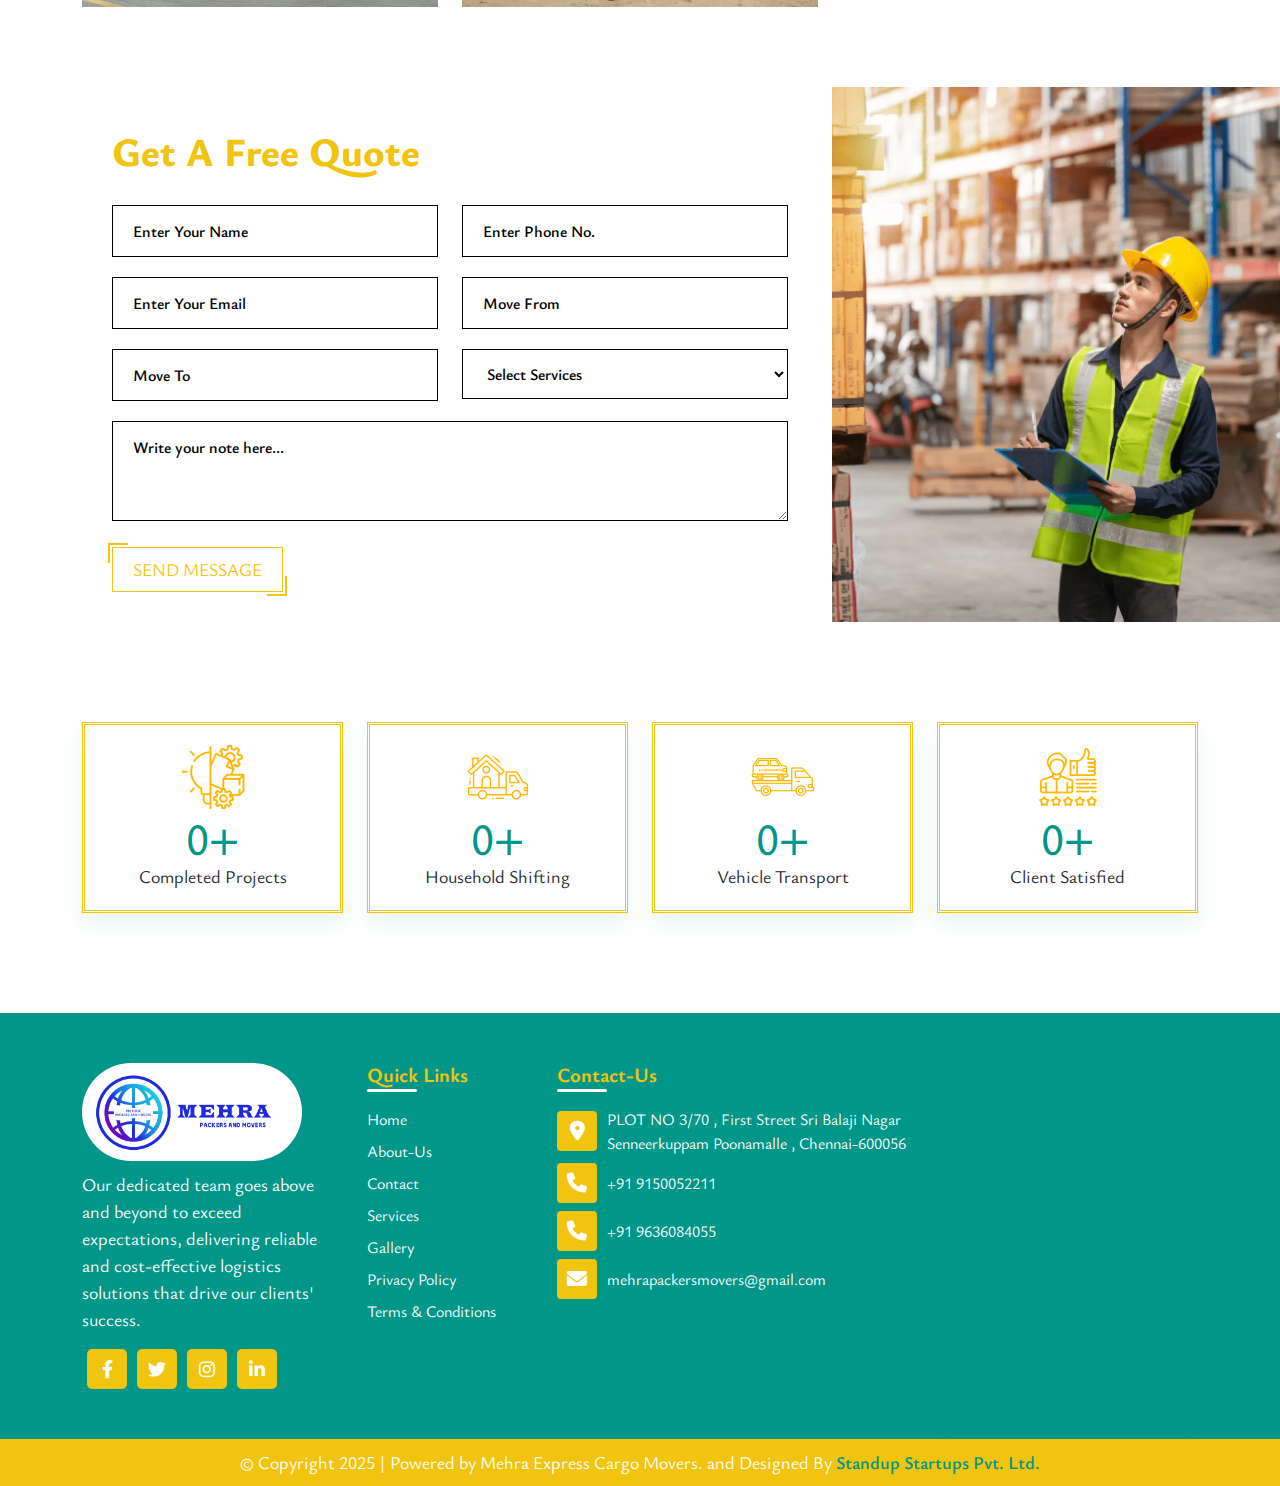
<file: gallery.html>
<!DOCTYPE html>
<html lang="en">
<head>
    <meta charset="UTF-8">
    <meta name="viewport" content="width=device-width, initial-scale=1.0">
    <link rel="stylesheet" href="assets/css/all.min.css">
    <link rel="stylesheet" href="assets/css/bootstrap.css">
    <link rel="stylesheet" href="assets/css/slick.css">
    <link rel="preconnect" href="https://fonts.googleapis.com">
    <link rel="preconnect" href="https://fonts.gstatic.com" crossorigin>
    <link href="https://fonts.googleapis.com/css2?family=Belanosima:wght@400;600&family=Ysabeau+Office:wght@300;400;500;600;700;800&display=swap" rel="stylesheet">
    <link rel="stylesheet" href="assets/css/style.css">
    <title>Gallery || Mehra Express Cargo Movers</title>
</head>
<body>
<!-- ====header-section-start===== -->

<header>
    <div class="top-bar">
        <div class="container">
            <div class="row align-items-center">
                <div class="col-lg-2"></div>
                <div class="col-lg-7">
                    <div class="top-right">
                        <div class="phone">
                            <i class="fa-solid fa-phone"></i>
                            <a href="tel:+91 9636084055">+91 9636084055</a>
                        </div>
                        <div class="phone">
                            <i class="fa-solid fa-phone"></i>
                            <a href="tel:+91 9150052211">+91 9150052211</a>
                        </div>
                        <div class="email">
                            <i class="fa-solid fa-envelope"></i>
                            <a href="mailto:mehrapackersmovers@gmail.com">mehrapackersmovers@gmail.com</a>
                        </div>
                    </div>
                </div>
                <div class="col-md-3">
                    <div class="top-left">
                        <ul>
                            <li><a href="#"><i class="fa-brands fa-facebook-f"></i></a></li>
                            <li><a href="#"><i class="fa-brands fa-instagram"></i></a></li>
                            <li><a href="#"><i class="fa-brands fa-google-plus-g"></i></a></li>
                            <li><a href="#"><i class="fa-brands fa-twitter"></i></a></li>
                        </ul>
                    </div>
                </div>
            </div>
        </div>
    </div>
    <div class="menu">
        <div class="container">
            <div class="row">
                <div class="col-lg-2"></div>
                <div class="col-lg-10">
                    <nav class="navbar navbar-expand-lg ">
                        <div class="container-fluid">
                            <a class="navbar-brand" href="index.html"><img src="assets/images/logo.png" alt=""></a>
                            <button class="navbar-toggler" type="button" data-bs-toggle="collapse"
                                data-bs-target="#navbarNav" aria-controls="navbarNav" aria-expanded="false"
                                aria-label="Toggle navigation">
                                <span class="navbar-toggler-icon"><i class="fa-solid fa-bars-staggered"></i></span>
                            </button>
                            <div class="collapse navbar-collapse" id="navbarNav">
                                <ul class="navbar-nav">
                                    <li class="nav-item">
                                        <a class="nav-link" aria-current="page" href="index.html">Home</a>
                                    </li>
                                    <li class="nav-item">
                                        <a class="nav-link " href="about.html">About</a>
                                    </li>
                                    <li class="nav-item">
                                        <a class="nav-link " href="service.html">Services</a>
                                    </li>
                                    <li class="nav-item">
                                        <a class="nav-link active" href="gallery.html">Gallery</a>
                                    </li>
                                    <li class="nav-item">
                                        <a class="nav-link " href="contact.html">Contact</a>
                                    </li>
                                </ul>
                            </div>
                        </div>
                    </nav>
                </div>
            </div>
        </div>
    </div>
    <div class="book">
        <a href="index.html" ><img src="assets/images/logo.png" alt="logo"></a>
    </div>
</header>

<!-- ====header-section-end===== -->

<!-- ===Banner-Section-Start=== -->

<section class="banner-section">
    <div class="container">
        <div class="row justify-content-center">
            <div class="col-lg-12">
                <div class="banner-title">
                    <h2>Gallery Photo</h2>
                    <ul>
                        <li><a href="index.html">Home</a></li>
                        <li><a href="#">/</a></li>
                        <li>Gallery</li>
                    </ul>
                </div>
            </div>
        </div>
    </div>
</section>

<!-- ===Banner-Section-End=== -->

<!-- ===whatsapp-section-start=== -->
            
<div class="what">
    <a href=" https://wa.me/919150052211" target="_blank">
       <i class="fa-brands fa-whatsapp"></i>
    </a>
    <a href="tel:+91 9150052211" style="background-color:#000770;">
       <i class="fa-solid fa-phone"></i>
    </a>
</div>
    <!-- ===whatsapp-section-end=== -->

<!-- ====gallery-section-start==== -->

<section class="gallery-section">
    <div class="container">
        <div class="row justify-content-center">
            <div class="col-lg-6">
              <div class="gs-head">
                <h2>Photo Gallery</h2>
              </div>
            </div>
          </div>
        <div class="row">
            <div class="col-lg-4 col-md-6">
                <div class="gallery-box">
                    <a class="spotlight" href="assets/images/gallery1.jpg">
                        <img src="assets/images/gallery1.jpg">
                      </a>
                </div>
            </div>
            <div class="col-lg-4 col-md-6">
                <div class="gallery-box">
                    <a class="spotlight" href="assets/images/gallery2.webp">
                        <img src="assets/images/gallery2.webp">
                      </a>
                </div>
            </div>
            <div class="col-lg-4 col-md-6">
                <div class="gallery-box">
                    <a class="spotlight" href="assets/images/gallery3.jpg">
                        <img src="assets/images/gallery3.jpg">
                      </a>
                </div>
            </div>
            <div class="col-lg-4 col-md-6">
                <div class="gallery-box">
                    <a class="spotlight" href="assets/images/gallery4.webp">
                        <img src="assets/images/gallery4.webp">
                      </a>
                </div>
            </div>
            <div class="col-lg-4 col-md-6">
                <div class="gallery-box">
                    <a class="spotlight" href="assets/images/gallery5.jpg">
                        <img src="assets/images/gallery5.jpg">
                      </a>
                </div>
            </div>
            <div class="col-lg-4 col-md-6">
                <div class="gallery-box">
                    <a class="spotlight" href="assets/images/gallery6.jpg">
                        <img src="assets/images/gallery6.jpg">
                      </a>
                </div>
            </div>
            <div class="col-lg-4 col-md-6">
                <div class="gallery-box">
                    <a class="spotlight" href="assets/images/gallery7.jpg">
                        <img src="assets/images/gallery7.jpg">
                      </a>
                </div>
            </div>
            <div class="col-lg-4 col-md-6">
                <div class="gallery-box">
                    <a class="spotlight" href="assets/images/gallery8.jpg">
                        <img src="assets/images/gallery8.jpg">
                      </a>
                </div>
            </div>
        </div>
    </div>
</section>

<!-- ====gallery-section-End==== -->


<!-- ===Quote-Section-Start=== -->

<section class="quote-section">
    <div class="container">
        <div class="row">
            <div class="col-lg-8">
                <div class="form-box">
                    <h2>Get A Free Quote</h2>
                     <form action="send.php" method="post">
                        <div class="row">
                            <div class="col-lg-6">
                                <div class="f-group">
                                    <input type="text" placeholder="Enter Your Name" name="name" required>
                                </div>
                            </div>
                            <div class="col-lg-6">
                                <div class="f-group">
                                    <input type="number" placeholder="Enter Phone No." name="phone" required>
                                </div>
                            </div>
                            <div class="col-lg-6">
                                <div class="f-group">
                                    <input type="email" placeholder="Enter Your Email" name="email" required>
                                </div>
                            </div>
                            <div class="col-lg-6">
                                <div class="f-group">
                                    <input type="text" placeholder="Move From" name="movefrom" required>
                                </div>
                            </div>
                            <div class="col-lg-6">
                                <div class="f-group">
                                    <input type="text" placeholder="Move To" name="moveto" required>
                                </div>
                            </div>
                            <div class="col-lg-6">
                                    <div class="f-group">
                                        <select name="service" required>
                                            <option value="Select Services">Select Services</option>
                                            <option value="Car Transportation">Car Transportation</option>
                                            <option value="Bike Transportation">Bike Transportation</option>
                                            <option value="FTL Transportation">FTL Transportation</option>
                                            <option value="Car Carrier Services">Car Carrier Services</option>
                                            <option value="Office Shifting">Office Shifting</option>
                                            <option value="Household Shifting">Household Shifting</option>
                                            <option value="Logistic Services">Logistic Services</option>
                                            <option value="Warehousing Services">Warehousing Services</option>
                                            <option value="Air Cargo Services">Air Cargo Services</option>
                                        </select>
                                    </div>
                            </div>
                            <div class="col-lg-12">
                                <div class="f-group">
                                    <textarea name="msg" placeholder="Write your note here..." cols="30" rows="3" required></textarea>
                                </div>
                            </div>
                            <div class="col-lg-6">
                                <div class="f-group">
                                    <button class="sec-btn" type="submit" name="submit"><span>SEND MESSAGE</span></button>
                                </div>
                            </div>
                        </div>
                    </form>
                </div>
            </div>
            <div class="col-lg-4"></div>
        </div>
    </div>
</section>

<!-- ===Quote-Section-End=== -->

 <!-- ====counter-section-start==== -->

 <section class="counter-section p-100">
    <div class="container">
        <div class="row" id="counter">
            <div class="col-lg-3 col-6 mt-4 mt-lg-0">
                <div class="cont-box">
                    <div class="icon">
                        <img src="assets/images/count1.png" alt="">
                    </div>
                    <h2 class="counter-value" data-count="1803">0</h2>
                    <p>Completed Projects</p>
                </div>
            </div>
            <div class="col-lg-3 col-6 mt-4 mt-lg-0">
                <div class="cont-box">
                    <div class="icon">
                        <img src="assets/images/ser1.png" alt="">
                    </div>
                    <h2 class="counter-value" data-count="1033">0</h2>
                    <p>Household Shifting</p>
                </div>
            </div>
            <div class="col-lg-3 col-6 mt-4 mt-lg-0">
                <div class="cont-box count-box2">
                    <div class="icon">
                        <img src="assets/images/count4.png" alt="">
                    </div>
                    <h2 class="counter-value" data-count="922">0</h2>
                    <p>Vehicle Transport</p>
                </div>
            </div>
            <div class="col-lg-3 col-6 mt-4 mt-lg-0">
                <div class="cont-box">
                    <div class="icon">
                        <img src="assets/images/count3.png" alt="">
                    </div>
                    <h2 class="counter-value" data-count="1314">0</h2>
                    <p>Client Satisfied</p>
                </div>
            </div>
        </div>
    </div>
</section>

<!-- ====counter-section-end==== -->

<!-- ====footer-section-start==== -->

<footer class="footer-section">
    <div class="container">
        <div class="row">
            <div class="col-lg-3 col-md-7">
                <div class="footer-box">
                    <div class="footer-logo">
                        <img src="assets/images/logo.png" alt="">
                    </div>
                    <div class="footer-text">
                        <p>Our dedicated team goes above and beyond to exceed expectations, delivering reliable and cost-effective logistics solutions that drive our clients' success. </p>
                    </div>
                    <ul class="social">
                        <li><a href="#"><i class="fa-brands fa-facebook-f"></i></a></li>
                        <li><a href="#"><i class="fa-brands fa-twitter"></i></a></li>
                        <li><a href="#"><i class="fa-brands fa-instagram"></i></a></li>
                        <li><a href="#"><i class="fa-brands fa-linkedin-in"></i></a></li>
                    </ul>
                </div>
            </div>
            <div class="col-lg-2 col-md-5">
                <div class="footer-box">
                    <div class="footer-title">
                        <h4>Quick Links</h4>
                        <div class="footer-link">
                            <ul>
                                <li><a href="index.html">Home</a></li>
                                <li><a href="about.html">About-Us</a></li>
                                <li><a href="contact.html">Contact</a></li>
                                    <li><a href="service.html">Services</a></li>
                                    <li><a href="gallery.html">Gallery</a></li>
                                <li><a href="policy.html">Privacy Policy</a></li>
                                <li><a href="terms.html">Terms & Conditions</a></li>
                            </ul>
                        </div>
                    </div>
                </div>
            </div>
            <div class="col-lg-4 col-md-7">
                <div class="footer-box">
                    <div class="footer-title">
                        <h4>Contact-Us</h4>
                        <div class="footer-link2">
                            <ul>
                                <li><i class="fa-solid fa-location-dot"></i><span>PLOT NO 3/70 , First Street Sri Balaji Nagar Senneerkuppam Poonamalle , Chennai-600056 </span></li>
                                <li><i class="fa-solid fa-phone"></i><a href="tel:+91 9150052211">+91 9150052211</a></li>
                                <li><i class="fa-solid fa-phone"></i><a href="tel:+91 9636084055">+91 9636084055</a></li>
                                <li><i class="fa-solid fa-envelope"></i><a href="mailto:mehrapackersmovers@gmail.com">mehrapackersmovers@gmail.com</a>
                                </li>
                            </ul>
                        </div>
                    </div>
                </div>
            </div>
            <div class="col-lg-3 col-md-5">
                <div class="map">
                    <iframe src="https://www.google.com/maps/embed?pb=!1m18!1m12!1m3!1d11316.887445160392!2d80.11661384928131!3d13.03460225240898!2m3!1f0!2f0!3f0!3m2!1i1024!2i768!4f13.1!3m3!1m2!1s0x3a5261ac573a37b7%3A0x3bd2bde482b92199!2s3%2C%2070%2C%201st%20Cross%20St%2C%20Kk%20Nagar%2C%20Iyyappanthangal%2C%20Chennai%2C%20Tamil%20Nadu%20600056!5e1!3m2!1sen!2sin!4v1740375338503!5m2!1sen!2sin" width="100%" height="100%" style="border:0;" allowfullscreen="" loading="lazy" referrerpolicy="no-referrer-when-downgrade"></iframe>
                </div>
            </div>
        </div>
    </div>
    <div class="copy-right">
        <p>© Copyright 2025 | Powered by Mehra Express Cargo Movers. and Designed By <a
                href="https://standupstartups.com/">Standup Startups Pvt. Ltd.</a></p>
    </div>
</footer>

<!-- ====footer-section-end==== -->

    <!-- ===Script-Section=== -->

    <script src="assets/js/jquery-3.6.0.js"></script>
    <script src="assets/js/bootstrap.js"></script>
    <script src="assets/js/slick.min.js"></script>
    <script src="assets/js/counter.js"></script>
    <script src="assets/js/spotlight.bundle.js"></script>
    <script src="assets/js/spotlight.js"></script>
    <script src="assets/js/script.js"></script>

    <!-- ===Script-Section=== -->

</body>
</html>
</file>
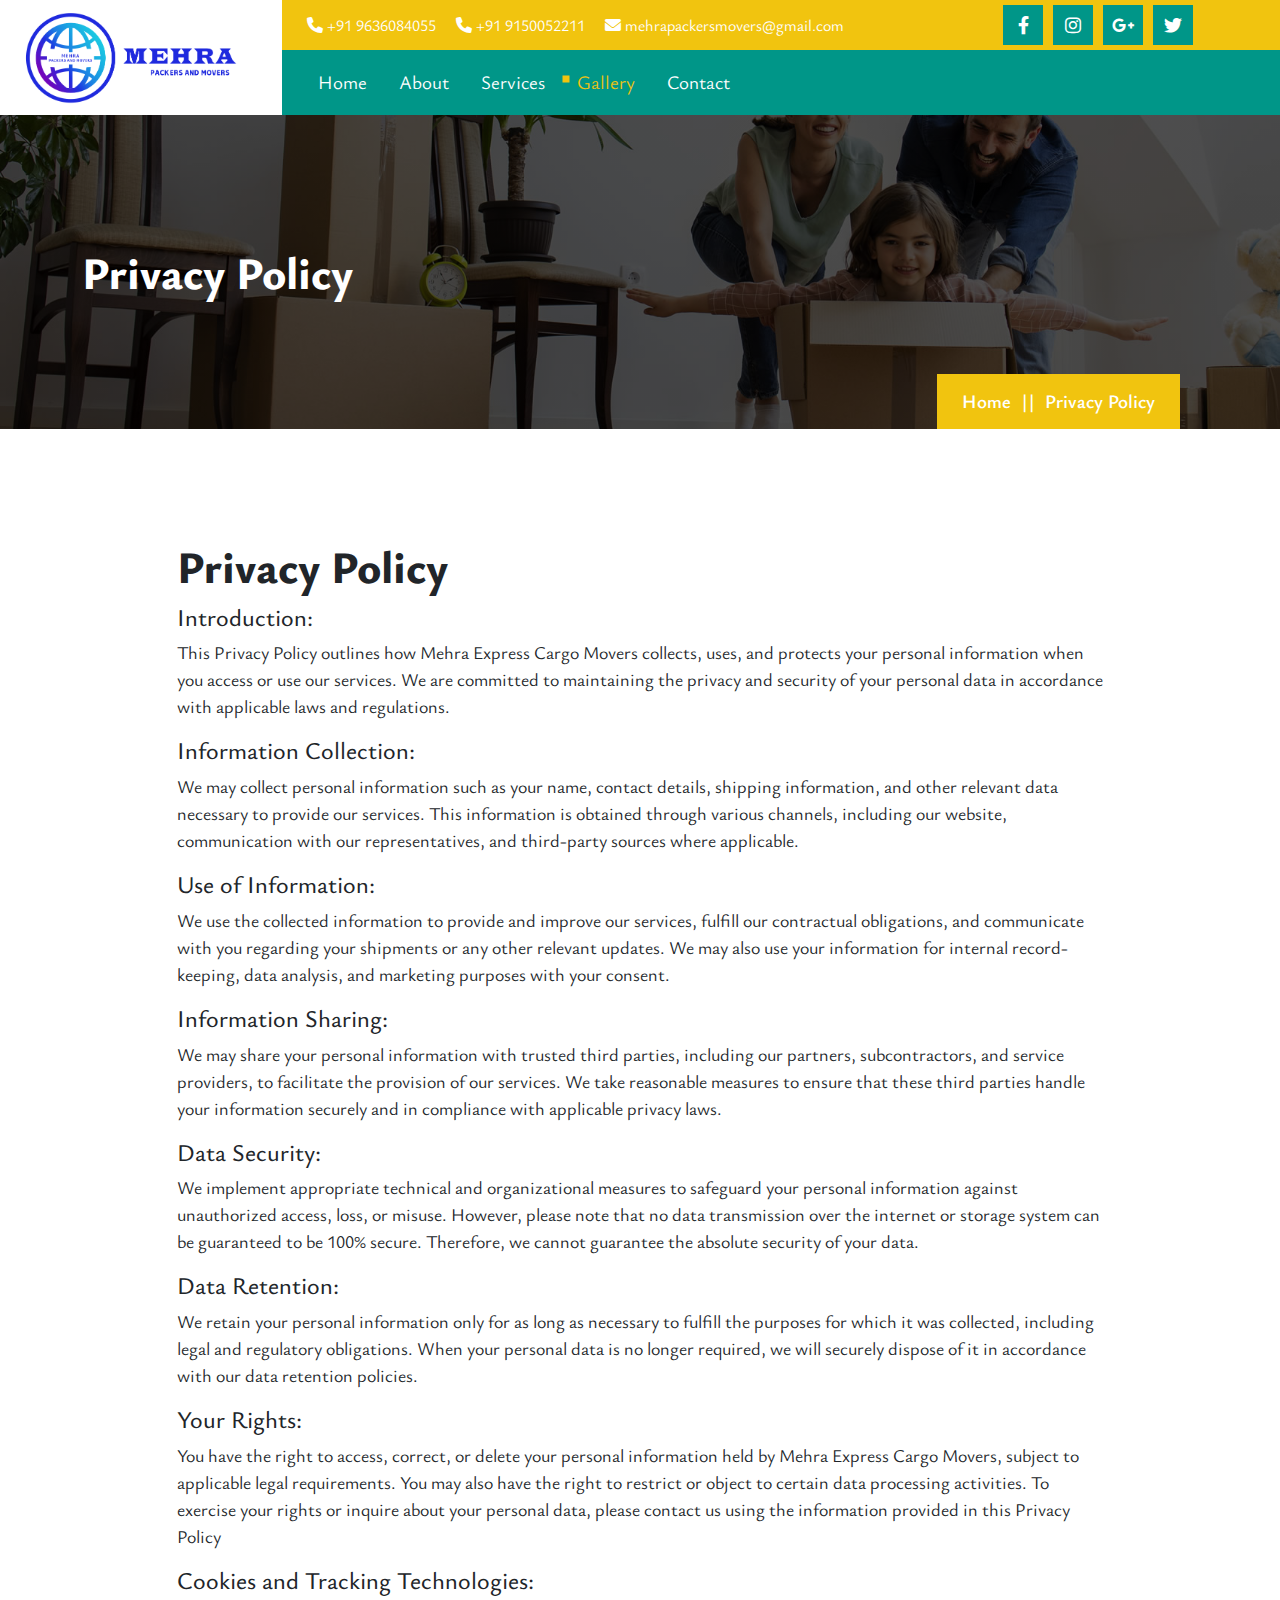
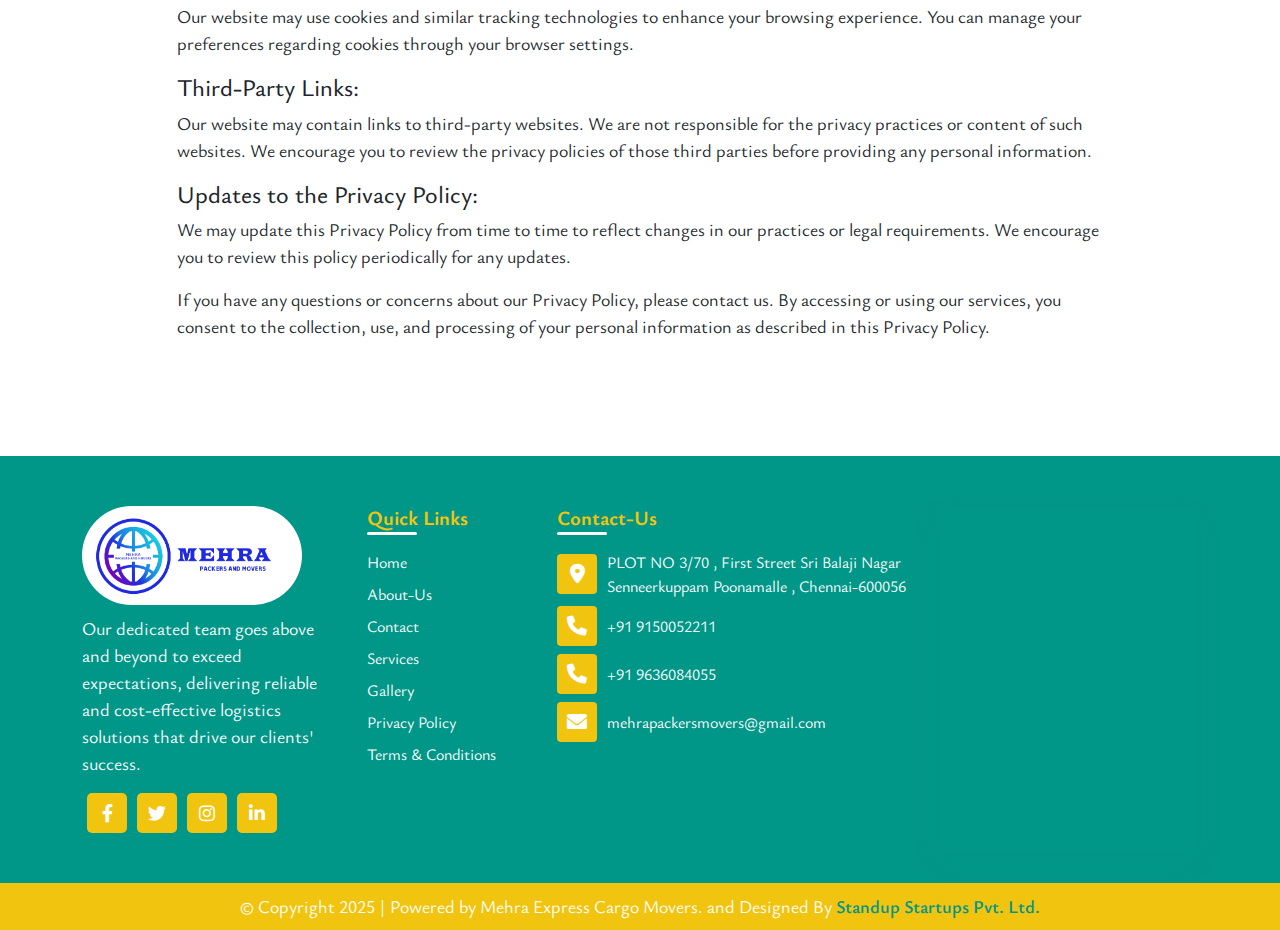
<file: policy.html>
<!DOCTYPE html>
<html lang="en">
<head>
    <meta charset="UTF-8">
    <meta name="viewport" content="width=device-width, initial-scale=1.0">
    <link rel="stylesheet" href="assets/css/all.min.css">
    <link rel="stylesheet" href="assets/css/bootstrap.css">
    <link rel="stylesheet" href="assets/css/slick.css">
    <link rel="preconnect" href="https://fonts.googleapis.com">
    <link rel="preconnect" href="https://fonts.gstatic.com" crossorigin>
    <link href="https://fonts.googleapis.com/css2?family=Belanosima:wght@400;600&family=Ysabeau+Office:wght@300;400;500;600;700;800&display=swap" rel="stylesheet">
    <link rel="stylesheet" href="assets/css/style.css">
    <title>Privacy Policy || Mehra Express Cargo Movers</title>
</head>
<body>
<!-- ====header-section-start===== -->

<header>
    <div class="top-bar">
        <div class="container">
            <div class="row align-items-center">
                <div class="col-lg-2"></div>
                <div class="col-lg-7">
                    <div class="top-right">
                        <div class="phone">
                            <i class="fa-solid fa-phone"></i>
                            <a href="tel:+91 9636084055">+91 9636084055</a>
                        </div>
                        <div class="phone">
                            <i class="fa-solid fa-phone"></i>
                            <a href="tel:+91 9150052211">+91 9150052211</a>
                        </div>
                        <div class="email">
                            <i class="fa-solid fa-envelope"></i>
                            <a href="mailto:mehrapackersmovers@gmail.com">mehrapackersmovers@gmail.com</a>
                        </div>
                    </div>
                </div>
                <div class="col-md-3">
                    <div class="top-left">
                        <ul>
                            <li><a href="#"><i class="fa-brands fa-facebook-f"></i></a></li>
                            <li><a href="#"><i class="fa-brands fa-instagram"></i></a></li>
                            <li><a href="#"><i class="fa-brands fa-google-plus-g"></i></a></li>
                            <li><a href="#"><i class="fa-brands fa-twitter"></i></a></li>
                        </ul>
                    </div>
                </div>
            </div>
        </div>
    </div>
    <div class="menu">
        <div class="container">
            <div class="row">
                <div class="col-lg-2"></div>
                <div class="col-lg-10">
                    <nav class="navbar navbar-expand-lg ">
                        <div class="container-fluid">
                            <a class="navbar-brand" href="index.html"><img src="assets/images/logo.png" alt=""></a>
                            <button class="navbar-toggler" type="button" data-bs-toggle="collapse"
                                data-bs-target="#navbarNav" aria-controls="navbarNav" aria-expanded="false"
                                aria-label="Toggle navigation">
                                <span class="navbar-toggler-icon"><i class="fa-solid fa-bars-staggered"></i></span>
                            </button>
                            <div class="collapse navbar-collapse" id="navbarNav">
                                <ul class="navbar-nav">
                                    <li class="nav-item">
                                        <a class="nav-link" aria-current="page" href="index.html">Home</a>
                                    </li>
                                    <li class="nav-item">
                                        <a class="nav-link " href="about.html">About</a>
                                    </li>
                                    <li class="nav-item">
                                        <a class="nav-link " href="service.html">Services</a>
                                    </li>
                                    <li class="nav-item">
                                        <a class="nav-link active" href="gallery.html">Gallery</a>
                                    </li>
                                    
                                    <li class="nav-item">
                                        <a class="nav-link" href="contact.html">Contact</a>
                                    </li>
                                </ul>
                            </div>
                        </div>
                    </nav>
                </div>
            </div>
        </div>
    </div>
    <div class="book">
        <a href="index.html" ><img src="assets/images/logo.png" alt="logo"></a>
    </div>
</header>

<!-- ====header-section-end===== -->
<!-- ===Banner-Section-Start=== -->

    <section class="banner-section">
        <div class="container">
            <div class="row justify-content-center">
                <div class="col-lg-12">
                    <div class="banner-title">
                        <h2>Privacy Policy</h2>
                        <ul>
                            <li><a href="index.html">Home</a></li>
                            <li><a href="#">||</a></li>
                            <li><a href="pliocy.html">Privacy Policy</a></li>
                        </ul>
                    </div>
                </div>
            </div>
        </div>
    </section>

<!-- ===Banner-Section-End=== -->

<!-- ===Terms-Section-Start=== -->

<section class="terms-section p-100">
    <div class="container">
        <div class="row justify-content-center">
            <div class="col-lg-10">
                <div class="terms">
                    <h2>Privacy Policy</h2>
                    <h4>Introduction:  </h4>
                    <p>This Privacy Policy outlines how Mehra Express Cargo Movers collects, uses, and protects your personal information when you access or use our services. We are committed to maintaining the privacy and security of your personal data in accordance with applicable laws and regulations.</p>
                    <h4>Information Collection: </h4>
                    <p> We may collect personal information such as your name, contact details, shipping information, and other relevant data necessary to provide our services. This information is obtained through various channels, including our website, communication with our representatives, and third-party sources where applicable.</p>
                    <h4>Use of Information: </h4>
                    <p> We use the collected information to provide and improve our services, fulfill our contractual obligations, and communicate with you regarding your shipments or any other relevant updates. We may also use your information for internal record-keeping, data analysis, and marketing purposes with your consent.</p>
                    <h4>Information Sharing: </h4>
                    <p>We may share your personal information with trusted third parties, including our partners, subcontractors, and service providers, to facilitate the provision of our services. We take reasonable measures to ensure that these third parties handle your information securely and in compliance with applicable privacy laws.
                    </p>
                    <h4>Data Security: </h4>
                    <p>We implement appropriate technical and organizational measures to safeguard your personal information against unauthorized access, loss, or misuse. However, please note that no data transmission over the internet or storage system can be guaranteed to be 100% secure. Therefore, we cannot guarantee the absolute security of your data.</p>
                    <h4>Data Retention:  </h4>
                    <p>We retain your personal information only for as long as necessary to fulfill the purposes for which it was collected, including legal and regulatory obligations. When your personal data is no longer required, we will securely dispose of it in accordance with our data retention policies.</p>
                    <h4>Your Rights:</h4>
                    <p>You have the right to access, correct, or delete your personal information held by Mehra Express Cargo Movers, subject to applicable legal requirements. You may also have the right to restrict or object to certain data processing activities. To exercise your rights or inquire about your personal data, please contact us using the information provided in this Privacy Policy</p>
                    <h4>Cookies and Tracking Technologies: </h4>
                    <p>Our website may use cookies and similar tracking technologies to enhance your browsing experience. You can manage your preferences regarding cookies through your browser settings.</p>
                    <h4>Third-Party Links: </h4>
                    <p>Our website may contain links to third-party websites. We are not responsible for the privacy practices or content of such websites. We encourage you to review the privacy policies of those third parties before providing any personal information.</p>
                    <h4>Updates to the Privacy Policy:</h4>
                    <p> We may update this Privacy Policy from time to time to reflect changes in our practices or legal requirements. We encourage you to review this policy periodically for any updates.</p>
                    <p>If you have any questions or concerns about our Privacy Policy, please contact us. By accessing or using our services, you consent to the collection, use, and processing of your personal information as described in this Privacy Policy.</p>
                </div>
            </div>
        </div>
    </div>
</section>

<!-- ===Terms-Section-End=== -->

<!-- ===Footer-Section-Start=== -->

<footer class="footer-section">
    <div class="container">
        <div class="row">
            <div class="col-lg-3 col-md-7">
                <div class="footer-box">
                    <div class="footer-logo">
                        <img src="assets/images/logo.png" alt="">
                    </div>
                    <div class="footer-text">
                        <p>Our dedicated team goes above and beyond to exceed expectations, delivering reliable and cost-effective logistics solutions that drive our clients' success. </p>
                    </div>
                    <ul class="social">
                        <li><a href="#"><i class="fa-brands fa-facebook-f"></i></a></li>
                        <li><a href="#"><i class="fa-brands fa-twitter"></i></a></li>
                        <li><a href="#"><i class="fa-brands fa-instagram"></i></a></li>
                        <li><a href="#"><i class="fa-brands fa-linkedin-in"></i></a></li>
                    </ul>
                </div>
            </div>
            <div class="col-lg-2 col-md-5">
                <div class="footer-box">
                    <div class="footer-title">
                        <h4>Quick Links</h4>
                        <div class="footer-link">
                            <ul>
                                <li><a href="index.html">Home</a></li>
                                <li><a href="about.html">About-Us</a></li>
                                <li><a href="contact.html">Contact</a></li>
                                    <li><a href="service.html">Services</a></li>
                                    <li><a href="gallery.html">Gallery</a></li>
                                <li><a href="policy.html">Privacy Policy</a></li>
                                <li><a href="terms.html">Terms & Conditions</a></li>
                            </ul>
                        </div>
                    </div>
                </div>
            </div>
            <div class="col-lg-4 col-md-7">
                <div class="footer-box">
                    <div class="footer-title">
                        <h4>Contact-Us</h4>
                        <div class="footer-link2">
                            <ul>
                                <li><i class="fa-solid fa-location-dot"></i><span>PLOT NO 3/70 , First Street Sri Balaji Nagar Senneerkuppam Poonamalle , Chennai-600056 </span></li>
                                <li><i class="fa-solid fa-phone"></i><a href="tel:+91 9150052211">+91 9150052211</a></li>
                                <li><i class="fa-solid fa-phone"></i><a href="tel:+91 9636084055">+91 9636084055</a></li>
                                <li><i class="fa-solid fa-envelope"></i><a href="mailto:mehrapackersmovers@gmail.com">mehrapackersmovers@gmail.com</a>
                                </li>
                            </ul>
                        </div>
                    </div>
                </div>
            </div>
            <div class="col-lg-3 col-md-5">
                <div class="map">
                    <iframe src="https://www.google.com/maps/embed?pb=!1m18!1m12!1m3!1d11316.887445160392!2d80.11661384928131!3d13.03460225240898!2m3!1f0!2f0!3f0!3m2!1i1024!2i768!4f13.1!3m3!1m2!1s0x3a5261ac573a37b7%3A0x3bd2bde482b92199!2s3%2C%2070%2C%201st%20Cross%20St%2C%20Kk%20Nagar%2C%20Iyyappanthangal%2C%20Chennai%2C%20Tamil%20Nadu%20600056!5e1!3m2!1sen!2sin!4v1740375338503!5m2!1sen!2sin" width="100%" height="100%" style="border:0;" allowfullscreen="" loading="lazy" referrerpolicy="no-referrer-when-downgrade"></iframe>
                </div>
            </div>
        </div>
    </div>
    <div class="copy-right">
        <p>© Copyright 2025 | Powered by Mehra Express Cargo Movers. and Designed By <a
                href="https://standupstartups.com/">Standup Startups Pvt. Ltd.</a></p>
    </div>
</footer>

  <!-- ===Footer-Section-End=== -->
    
    <!-- ===Script-Section=== -->

    <script src="assets/js/bootstrap.js"></script>
    <script src="assets/js/script.js"></script>

    <!-- ===Script-Section=== -->

</body>
</html>
</file>
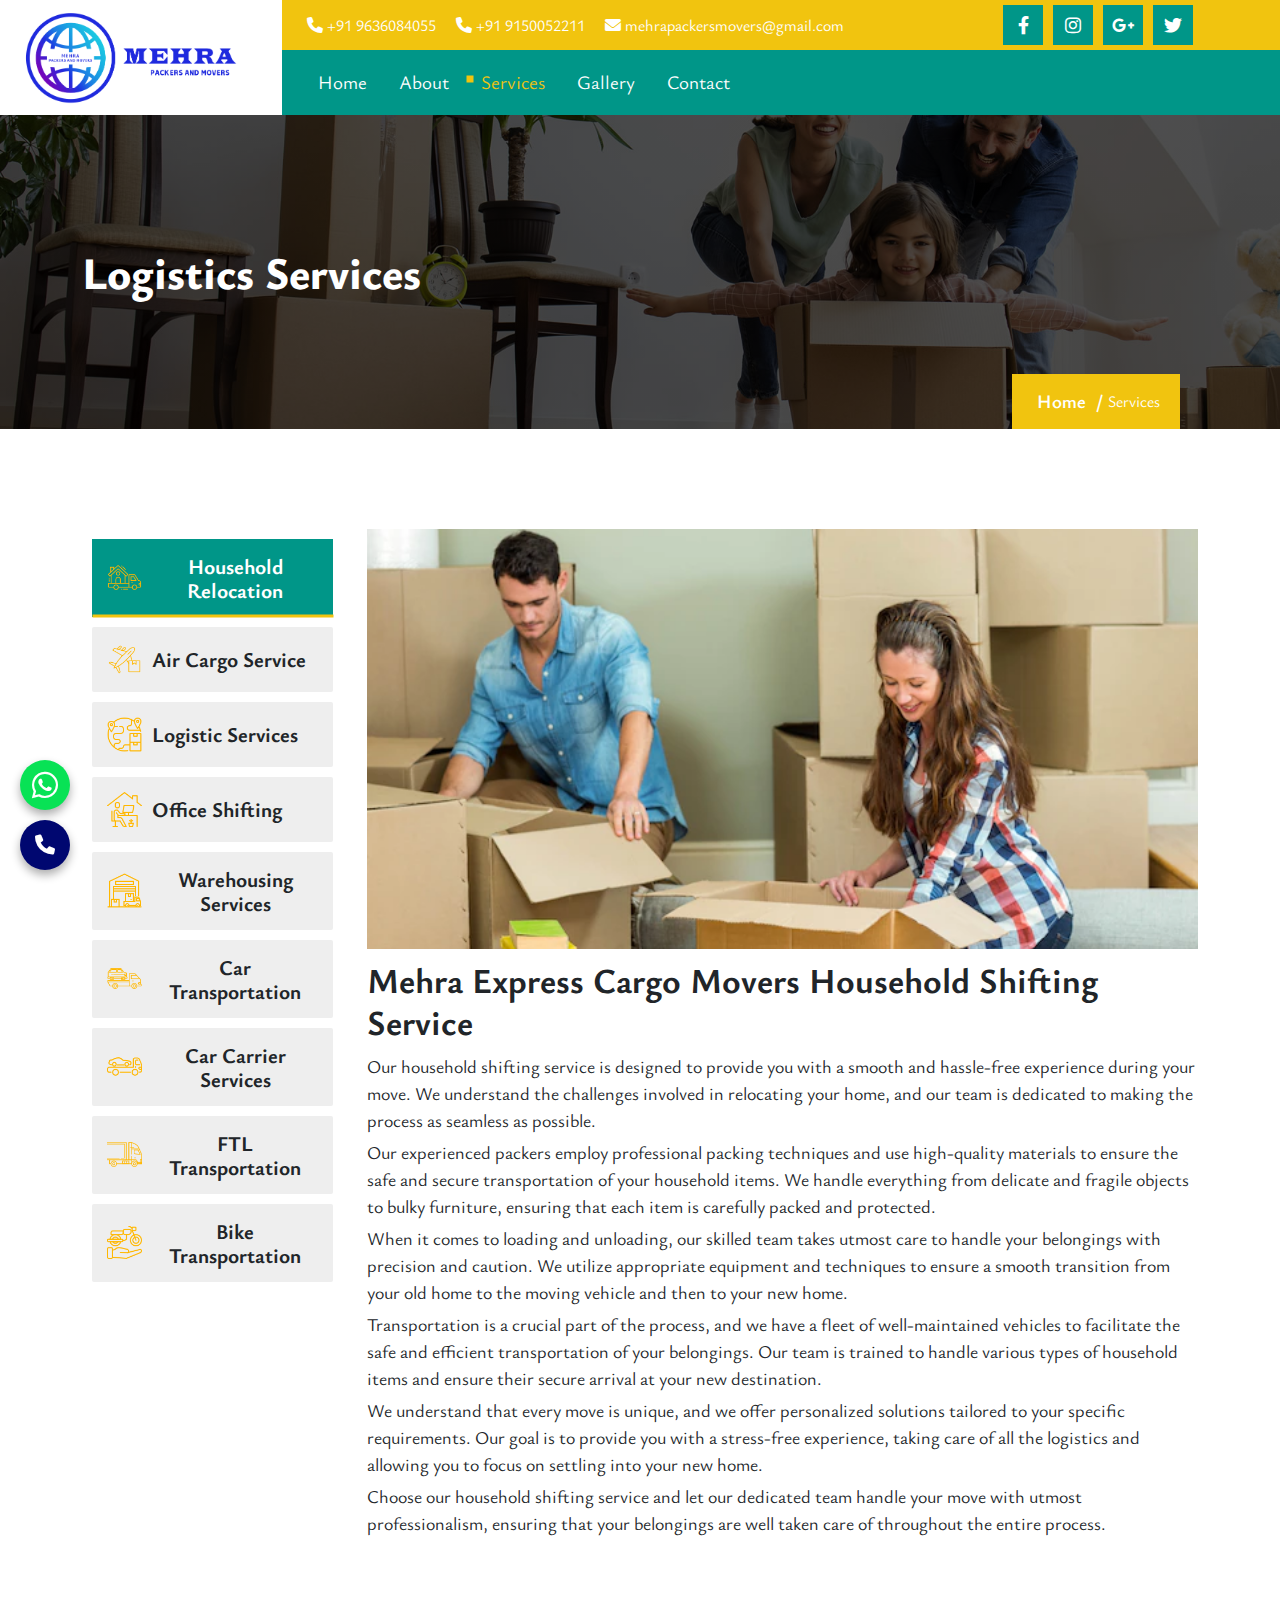
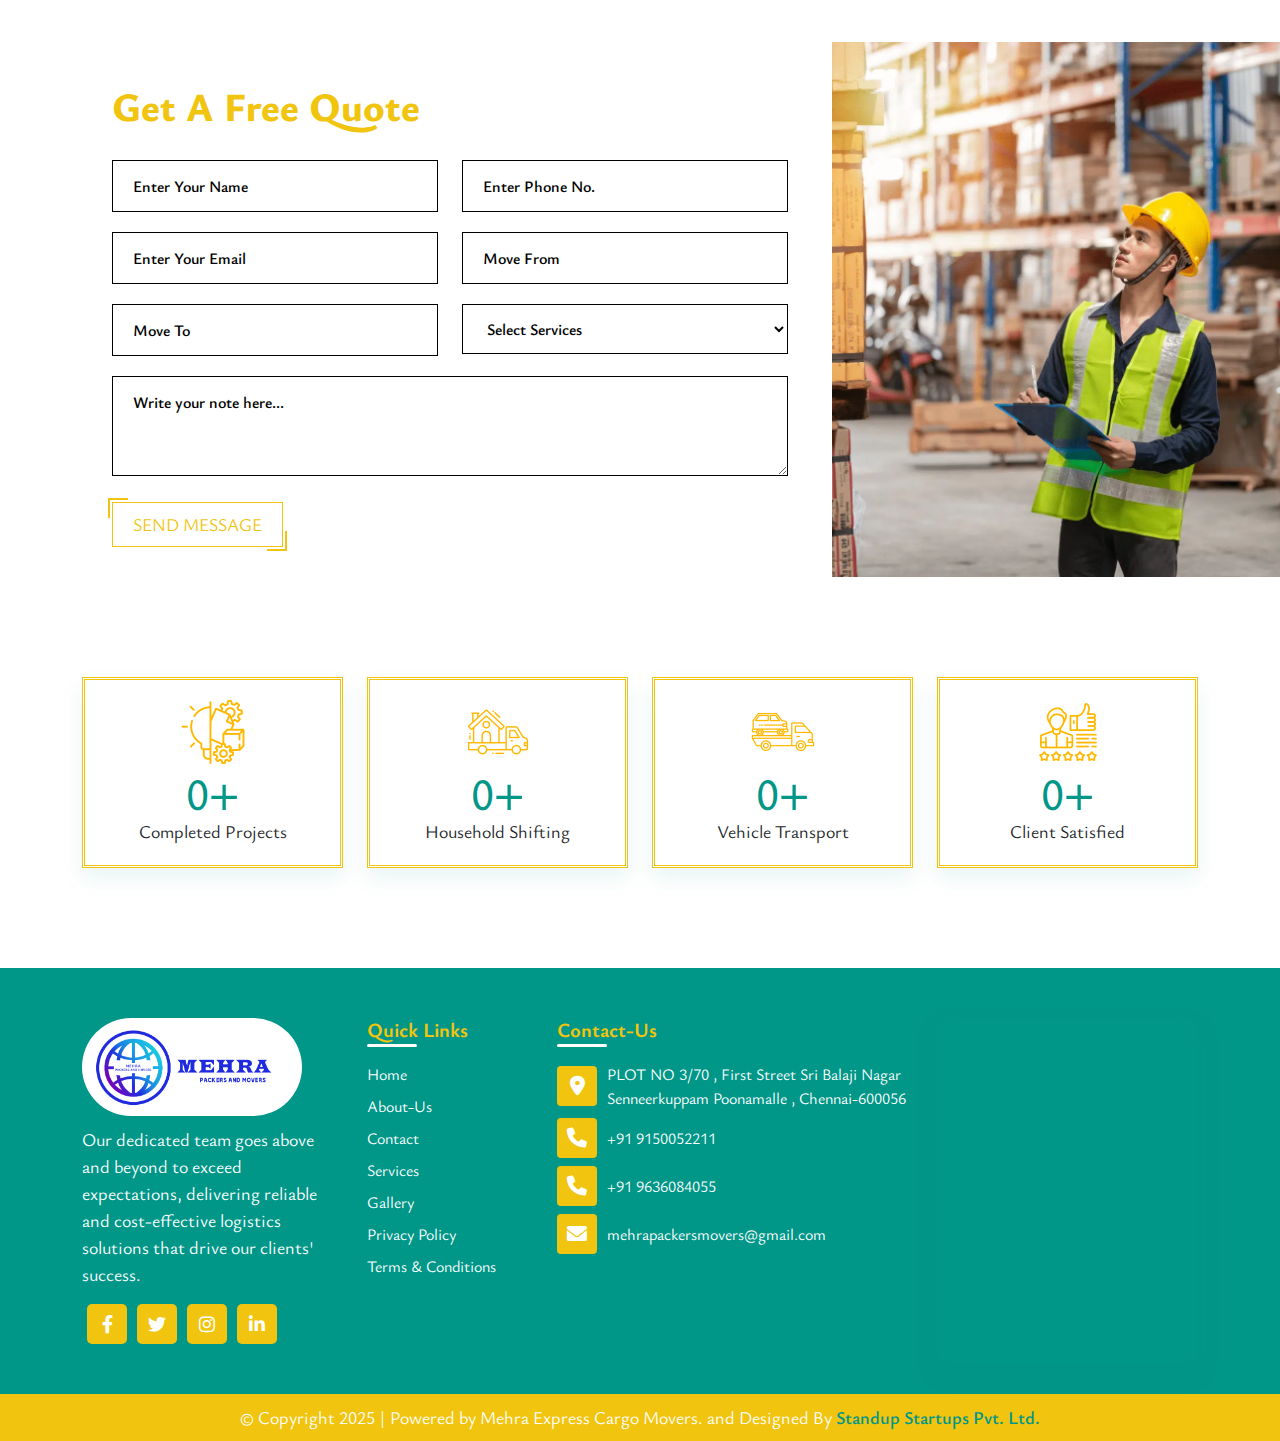
<file: service.html>
<!DOCTYPE html>
<html lang="en">

<head>
    <meta charset="UTF-8">
    <meta name="viewport" content="width=device-width, initial-scale=1.0">
    <link rel="stylesheet" href="assets/css/all.min.css">
    <link rel="stylesheet" href="assets/css/bootstrap.css">
    <link rel="stylesheet" href="assets/css/slick.css">
    <link rel="preconnect" href="https://fonts.googleapis.com">
    <link rel="preconnect" href="https://fonts.gstatic.com" crossorigin>
    <link
        href="https://fonts.googleapis.com/css2?family=Belanosima:wght@400;600&family=Ysabeau+Office:wght@300;400;500;600;700;800&display=swap"
        rel="stylesheet">
    <link rel="stylesheet" href="assets/css/style.css">
    <title>Services || Mehra Express Cargo Movers</title>
</head>

<body>
    <!-- ====header-section-start===== -->

    <header>
        <div class="top-bar">
            <div class="container">
                <div class="row align-items-center">
                    <div class="col-lg-2"></div>
                    <div class="col-lg-7">
                        <div class="top-right">
                            <div class="phone">
                                <i class="fa-solid fa-phone"></i>
                                <a href="tel:+91 9636084055">+91 9636084055</a>
                            </div>
                            <div class="phone">
                                <i class="fa-solid fa-phone"></i>
                                <a href="tel:+91 9150052211">+91 9150052211</a>
                            </div>
                            <div class="email">
                                <i class="fa-solid fa-envelope"></i>
                                <a href="mailto:mehrapackersmovers@gmail.com">mehrapackersmovers@gmail.com</a>
                            </div>
                        </div>
                    </div>
                    <div class="col-md-3">
                        <div class="top-left">
                            <ul>
                                <li><a href="#"><i class="fa-brands fa-facebook-f"></i></a></li>
                                <li><a href="#"><i class="fa-brands fa-instagram"></i></a></li>
                                <li><a href="#"><i class="fa-brands fa-google-plus-g"></i></a></li>
                                <li><a href="#"><i class="fa-brands fa-twitter"></i></a></li>
                            </ul>
                        </div>
                    </div>
                </div>
            </div>
        </div>
        <div class="menu">
            <div class="container">
                <div class="row">
                    <div class="col-lg-2"></div>
                    <div class="col-lg-10">
                        <nav class="navbar navbar-expand-lg ">
                            <div class="container-fluid">
                                <a class="navbar-brand" href="index.html"><img src="assets/images/logo.png" alt=""></a>
                                <button class="navbar-toggler" type="button" data-bs-toggle="collapse"
                                    data-bs-target="#navbarNav" aria-controls="navbarNav" aria-expanded="false"
                                    aria-label="Toggle navigation">
                                    <span class="navbar-toggler-icon"><i class="fa-solid fa-bars-staggered"></i></span>
                                </button>
                                <div class="collapse navbar-collapse" id="navbarNav">
                                    <ul class="navbar-nav">
                                        <li class="nav-item">
                                            <a class="nav-link" aria-current="page" href="index.html">Home</a>
                                        </li>
                                        <li class="nav-item">
                                            <a class="nav-link " href="about.html">About</a>
                                        </li>
                                        <li class="nav-item">
                                            <a class="nav-link active" href="service.html">Services</a>
                                        </li>
                                        <li class="nav-item">
                                            <a class="nav-link " href="gallery.html">Gallery</a>
                                        </li>

                                        <li class="nav-item">
                                            <a class="nav-link " href="contact.html">Contact</a>
                                        </li>
                                    </ul>

                                </div>
                            </div>
                        </nav>
                    </div>
                </div>
            </div>
        </div>
        <div class="book">
            <a href="index.html"><img src="assets/images/logo.png" alt="logo"></a>
        </div>
    </header>

    <!-- ====header-section-end===== -->

    <!-- ===Banner-Section-Start=== -->

    <section class="banner-section">
        <div class="container">
            <div class="row justify-content-center">
                <div class="col-lg-12">
                    <div class="banner-title">
                        <h2>Logistics Services</h2>
                        <ul>
                            <li><a href="index.html">Home</a></li>
                            <li><a href="#">/</a></li>
                            <li>Services</li>
                        </ul>
                    </div>
                </div>
            </div>
        </div>
    </section>

    <!-- ===Banner-Section-End=== -->

    <!-- ===whatsapp-section-start=== -->

    <div class="what">
        <a href=" https://wa.me/919150052211" target="_blank">
           <i class="fa-brands fa-whatsapp"></i>
        </a>
        <a href="tel:+91 9150052211" style="background-color:#000770;">
           <i class="fa-solid fa-phone"></i>
        </a>
    </div>
    <!-- ===whatsapp-section-end=== -->

    <!-- ===Service-Section-Start=== -->

    <section class="service-two p-100">
        <div class="container">
            <div class="row">
                <div class="col-lg-3 ">
                    <div class="ser-nav">
                        <div class="ser-list ser-list1 ser-new"><img src="assets/images/ser1.png" alt=""><span>
                                Household Relocation</span>
                        </div>
                        <div class="ser-list ser-list2"><img src="assets/images/ser2.png" alt=""><span>Air Cargo
                                Service</span>
                        </div>
                        <div class="ser-list ser-list4"><img src="assets/images/ser3.png" alt=""><span>Logistic
                                Services</span>
                        </div>
                        <div class="ser-list ser-list3"><img src="assets/images/ser4.png" alt=""><span>Office Shifting</span>
                        </div>
                        <div class="ser-list ser-list5"><img src="assets/images/ser5.png" alt=""><span>Warehousing Services</span>
                        </div>
                        <div class="ser-list ser-list6"><img src="assets/images/ser6.png" alt=""><span>Car
                                Transportation</span>
                        </div>
                        <div class="ser-list ser-list7"><img src="assets/images/ser7.png" alt=""><span>Car Carrier Services</span>
                        </div>
                        <div class="ser-list ser-list10"><img src="assets/images/ser10.png" alt=""><span>FTL
                                Transportation</span>
                        </div>
                        <div class="ser-list ser-list12"><img src="assets/images/ser12.png" alt=""><span>Bike
                                Transportation</span>
                        </div>
                    </div>
                </div>
                <div class="col-lg-9 ">
                    <div class="ser-content">
                        <div class="ser-item ser-item1">
                            <div class="ser-img">
                                <img src="assets/images/ser1.webp" alt="">
                            </div>
                            <div class="ser-box">
                                <h2>Mehra Express Cargo Movers household shifting service</h2>
                                <p>Our household shifting service is designed to provide you with a smooth and
                                    hassle-free experience during your move. We understand the challenges involved in
                                    relocating your home, and our team is dedicated to making the process as seamless as
                                    possible. </p>
                                <p> Our experienced packers employ professional packing techniques and use high-quality
                                    materials to ensure the safe and secure transportation of your household items. We
                                    handle everything from delicate and fragile objects to bulky furniture, ensuring
                                    that each item is carefully packed and protected.</p>
                                <p>When it comes to loading and unloading, our skilled team takes utmost care to handle
                                    your belongings with precision and caution. We utilize appropriate equipment and
                                    techniques to ensure a smooth transition from your old home to the moving vehicle
                                    and then to your new home.</p>
                                <p>Transportation is a crucial part of the process, and we have a fleet of
                                    well-maintained vehicles to facilitate the safe and efficient transportation of your
                                    belongings. Our team is trained to handle various types of household items and
                                    ensure their secure arrival at your new destination.</p>
                                <p>We understand that every move is unique, and we offer personalized solutions tailored
                                    to your specific requirements. Our goal is to provide you with a stress-free
                                    experience, taking care of all the logistics and allowing you to focus on settling
                                    into your new home.</p>
                                <p>Choose our household shifting service and let our dedicated team handle your move
                                    with utmost professionalism, ensuring that your belongings are well taken care of
                                    throughout the entire process.</p>
                            </div>

                        </div>
                        <div class="ser-item ser-item2">
                            <div class="ser-img">
                                <img src="assets/images/ser3.jpg" alt="">
                            </div>
                            <div class="ser-box">
                                <h2>Mehra Express Cargo Movers Air Cargo Service</h2>
                                <p>At Mehra Express Cargo Movers, we understand the importance of fast, reliable, and secure transportation of your goods. That's why we offer comprehensive air cargo services to meet your international shipping needs.</p>
                                <p> With our extensive experience in air transportation logistics, we have developed a deep understanding of the complexities and requirements of the industry. Whether you need to ship small packages or oversized cargo, our dedicated team is equipped to handle it all.</p>
                                <p> As a global logistics provider, we have established strong partnerships with reputable airlines and agents worldwide. This allows us to offer competitive rates and secure capacity for your air cargo shipments. Our network ensures that your goods reach their destination swiftly and efficiently, regardless of the distance or complexity of the route.</p>
                                <p>When you choose our air cargo services, you benefit from our end-to-end solutions. We provide comprehensive assistance with customs clearance, documentation, and compliance with international regulations. Our team of experts works closely with you to ensure all necessary paperwork is completed accurately and efficiently, saving you time and effort.</p>
                                <p>We understand that visibility and communication are crucial when it comes to your shipments. That's why we provide real-time tracking and updates, keeping you informed every step of the way. Our advanced tracking systems allow you to monitor your cargo's progress, providing peace of mind and enabling you to plan and manage your operations effectively.</p>
                                <p>At Mehra Express Cargo Movers, we prioritize customer satisfaction and strive to exceed your expectations. Our dedicated team is available to address any queries or concerns you may have, offering personalized support throughout the shipping process. We are committed to delivering exceptional service, reliability, and transparency in all our interactions.</p>
                                <p>Choose Mehra Express Cargo Movers for your air cargo needs and experience seamless, customer-focused shipping solutions. Trust us to handle your cargo with utmost care, ensuring timely delivery and the highest level of professionalism. Contact us today to discuss your air cargo requirements and let us be your trusted logistics partner.</p>
                            </div>
                         </div>
                        <div class="ser-item ser-item3">
                            <div class="ser-img">
                                <img src="assets/images/ser2.jpg" alt="">
                            </div>
                            <div class="ser-box">
                                <h2>Mehra Express Cargo Movers office shifting service</h2>
                                <p>Our office shifting service is designed to ensure a seamless and efficient relocation
                                    for your business. We understand that moving your office can be a complex and
                                    time-sensitive process, and we are committed to minimizing disruptions to your
                                    operations. </p>
                                <p>Our experienced team specializes in office relocations and is well-equipped to handle
                                    the unique requirements of your business. We carefully pack and label office
                                    furniture, equipment, and important documents, ensuring that everything is organized
                                    and protected during the move.</p>
                                <p>Our skilled professionals handle the loading and unloading process with precision and
                                    care. We have the necessary equipment and techniques to safely transport your office
                                    belongings, including fragile items and sensitive electronics.</p>
                                <p>Transportation is an essential aspect of office shifting, and we have a fleet of
                                    well-maintained vehicles to ensure secure and timely deliveries. Our team is trained
                                    in logistics management, allowing us to optimize routes and minimize transit time.
                                </p>
                                <p>We understand the importance of a swift and efficient transition for your business.
                                    Our team works closely with you to develop a detailed plan that takes into
                                    consideration your specific requirements and minimizes downtime. We aim to complete
                                    the relocation within the agreed-upon timeframe, allowing you to resume normal
                                    operations quickly.</p>
                                <p>Our office shifting service is backed by our commitment to customer satisfaction. We
                                    provide personalized support throughout the entire process, addressing any concerns
                                    or queries you may have. Our goal is to ensure a smooth and successful relocation
                                    that meets your expectations.</p>
                                <p>Choose our office shifting service and entrust your relocation to our experienced
                                    team. We handle the logistics, allowing you to focus on running your business
                                    smoothly during the transition.</p>
                            </div>
                        </div>
                        <div class="ser-item ser-item4">
                            <div class="ser-img">
                                <img src="assets/images/ser4.jpg" alt="">
                            </div>
                            <div class="ser-box">
                                <h2>Mehra Express Cargo Movers: Logistics Service</h2>
                                <p>Our logistics service provides a comprehensive and reliable solution for all your
                                    transportation and supply chain needs. We understand the complexities of managing
                                    logistics in today's fast-paced business environment, and our team is dedicated to
                                    delivering efficient and cost-effective solutions. </p>
                                <p> <b>Transportation:</b> We offer a wide range of transportation options, including
                                    road, air, and sea freight, to ensure your goods are delivered promptly and
                                    securely. Our extensive network of carriers and partners enables us to handle
                                    shipments of any size or complexity.</p>
                                <p><b>Warehousing and Distribution:</b> Our strategically located warehouses are
                                    equipped with modern facilities to provide efficient storage and distribution
                                    solutions. We offer inventory management, order fulfillment, and value-added
                                    services to streamline your supply chain operations.</p>
                                <p> <b>Customs Clearance:</b> Navigating customs regulations can be challenging, but our
                                    experienced team will guide you through the process. We handle all necessary
                                    documentation, customs clearance, and compliance requirements to ensure a smooth
                                    flow of goods across international borders.</p>
                                <p><b>Supply Chain Optimization:</b> We analyze your supply chain to identify areas for
                                    improvement and implement strategies to optimize efficiency and reduce costs. Our
                                    expertise in supply chain management helps you streamline processes, improve
                                    visibility, and enhance overall performance.</p>
                                <p><b>Technology Solutions:</b> We leverage cutting-edge logistics technology to enhance
                                    operational efficiency and provide real-time visibility into your shipments. Our
                                    advanced tracking systems and online platforms enable you to monitor and manage your
                                    logistics operations seamlessly.</p>
                                <p><b>Customer Support:</b> We pride ourselves on delivering exceptional customer
                                    service. Our dedicated team is available 24/7 to address your inquiries, provide
                                    updates, and offer personalized support to meet your specific logistics
                                    requirements.</p>
                                <p>Choose our logistics service to benefit from our industry expertise, global network,
                                    and commitment to excellence. We strive to be your trusted partner, handling your
                                    logistics needs with professionalism and reliability, allowing you to focus on your
                                    core business operations.</p>
                            </div>
                        </div>
                        <div class="ser-item ser-item5">
                            <div class="ser-img">
                                <img src="assets/images/ser5.jpg" alt="">
                            </div>
                            <div class="ser-box">
                                <h2>Mehra Express Cargo Movers Warehouse Services</h2>
                                <p>Our warehouse service offers a secure and convenient solution for your storage needs.
                                    Whether you require short-term or long-term storage, our well-maintained warehouse
                                    facilities provide a safe environment for your belongings. </p>
                                <p> Our warehouse is equipped with modern security systems, including surveillance
                                    cameras, access control, and fire prevention measures, ensuring the protection of
                                    your stored items. We maintain a clean and organized space, with proper ventilation
                                    and temperature control to safeguard sensitive items.</p>
                                <p> Our experienced warehouse staff is trained in inventory management and efficient
                                    storage techniques. They carefully label and document your belongings, making it
                                    easy to locate and retrieve them whenever needed. We provide regular inspections to
                                    ensure the condition and integrity of your stored items.</p>
                                <p>We understand that accessibility is essential when it comes to storage. Our warehouse
                                    allows for convenient drop-off and pick-up of your belongings, providing you with
                                    flexibility and ease of access. We work with you to accommodate your specific
                                    requirements and ensure a smooth storage experience.</p>
                                <p>Whether you need to store household goods, office equipment, or commercial inventory,
                                    our warehouse service offers the space and security you require. You can have peace
                                    of mind knowing that your belongings are stored in a professional and monitored
                                    environment.</p>
                                <p>Choose our warehouse service for a reliable and efficient storage solution. We strive
                                    to provide exceptional customer service, ensuring that your stored items are well
                                    taken care of and readily accessible whenever you need them.</p>
                            </div>
                        </div>
                        <div class="ser-item ser-item6">
                            <div class="ser-img">
                                <img src="assets/images/ser6.jpg" alt="">
                            </div>
                            <div class="ser-box">
                                <h2>Mehra Express Cargo Movers: Car Transportation Services</h2>
                                <p>At Mehra Express Cargo Movers, we understand that your car is more than just a means of transportation—it represents your freedom, convenience, and personal style. That's why we offer reliable and professional car transportation services to ensure the safe and secure delivery of your vehicle.</p>
                                <p>With our expertise in logistics and transportation, we have developed a specialized process to handle car shipments with utmost care and efficiency. Whether you need to transport your car locally or across borders, we have the experience and resources to meet your specific requirements.</p>
                                <p>When you choose our car transportation services, we prioritize the safety and protection of your vehicle at every stage of the process. Our team of trained professionals handles the loading, securing, and unloading of your car with precision and attention to detail. We utilize specialized equipment and secure transport carriers to ensure that your vehicle is protected from any potential damage during transit.</p>
                                <p>We understand the importance of proper documentation and compliance with legal requirements. Our team assists you in completing all the necessary paperwork, permits, and customs formalities to ensure a smooth and hassle-free transportation process. We work closely with reputable carriers and agents to ensure timely delivery to your desired destination.</p>
                                <p>At Mehra Express Cargo Movers, we pride ourselves on delivering exceptional customer service. Our team provides regular updates and clear communication throughout the transportation process, keeping you informed and providing peace of mind. We treat your car as if it were our own, ensuring that it arrives at its destination in the same condition as when it was entrusted to us.</p>
                                <p>Trust Mehra Express Cargo Movers for your car transportation needs. We combine our expertise, specialized equipment, and commitment to customer satisfaction to deliver reliable and efficient transportation solutions. Contact us today to discuss your car shipping requirements and let us be your trusted partner in transporting your valuable vehicle.</p>
                            </div>
                        </div>
                        <div class="ser-item ser-item7">
                            <div class="ser-img">
                                <img src="assets/images/ser7.webp" alt="">
                            </div>
                            <div class="ser-box">
                                <h2>Mehra Express Cargo Movers: Car Carrier Services</h2>
                                <p>At Mehra Express Cargo Movers, we understand the significance of your vehicle and its importance to you. That's why we offer reliable and specialized car carrier services to ensure the safe and secure transportation of your valuable automobiles.</p>
                                <p>Our car carrier services are designed to cater to a wide range of vehicles, including cars, SUVs, luxury vehicles, and more. We have a fleet of well-maintained car carriers equipped with advanced technology and safety features to ensure the protection of your vehicle throughout the journey.</p>
                                <p>When you choose our car carrier services, you can trust that your vehicle will be handled with the utmost care and professionalism. Our experienced drivers are trained in loading, securing, and unloading vehicles of various sizes and types. They follow strict protocols to ensure that your car is securely fastened during transit, minimizing the risk of any damage or movement.</p>
                                <p>We understand the value of your time, and we prioritize timely delivery. Our team works closely with you to arrange pickup and delivery schedules that suit your needs. We strive to adhere to the agreed-upon timeline and provide regular updates on the progress of your vehicle's transportation.</p>
                                <p>With our network of trusted carriers and agents, we can transport your car to domestic and international destinations with ease. We handle all the necessary documentation, permits, and customs formalities, taking the hassle out of the process and ensuring a smooth transit experience.</p>
                                <p>At Mehra Express Cargo Movers, customer satisfaction is at the heart of everything we do. Our team is committed to providing exceptional service, clear communication, and personalized support throughout the car transportation process. We treat your vehicle as if it were our own, ensuring it arrives at its destination in the same condition as when it was entrusted to us.</p>
                                <p>Trust Mehra Express Cargo Movers for your car carrier needs. We combine our expertise, specialized equipment, and commitment to excellence to deliver reliable and efficient transportation solutions. Contact us today to discuss your car transportation requirements and let us be your trusted partner in transporting your valuable vehicles.</p>
                            </div>
                        </div>
                        <div class="ser-item ser-item10">
                            <div class="ser-img">
                                <img src="assets/images/ser10.jpg" alt="">
                            </div>
                            <div class="ser-box">
                                <h2>Mehra Express Cargo Movers: FTL Transportation Services</h2>
                                <p>At Mehra Express Cargo Movers, we offer Full Truckload (FTL) transportation services to meet your freight shipping needs. Whether you have a single large shipment or multiple pallets of goods, our FTL services provide a dedicated and efficient solution.</p>
                                    <p>With our extensive network of carriers and drivers, we have the capacity to handle a wide range of cargo sizes and types. Our fleet of well-maintained trucks ensures reliable transportation, allowing for direct and non-stop delivery of your goods to their destination.</p>
                                    <p>When you choose our FTL transportation services, you benefit from a dedicated truck exclusively for your shipment. This means faster transit times, reduced handling, and decreased risk of damage or loss. Our experienced drivers are skilled in handling various types of cargo and are committed to ensuring the safe and secure transportation of your goods.</p>
                                    <p>We understand that time is of the essence in today's fast-paced business environment. That's why we prioritize efficiency and timely delivery. Our team works closely with you to understand your specific requirements, including pickup and delivery schedules, and develops a tailored transportation plan to meet your needs. We optimize routes and use advanced tracking systems to provide real-time updates on the status of your shipment, giving you peace of mind and the ability to plan your operations effectively.</p>
                                    <p>At Mehra Express Cargo Movers, we strive for excellence in every aspect of our operations. Our customer-centric approach means that we are committed to providing exceptional service and personalized support throughout the shipping process. Our dedicated team is available to address any questions or concerns you may have, ensuring a smooth and hassle-free experience.</p>
                                    <p>Trust Mehra Express Cargo Movers for your FTL transportation needs. With our expertise, reliable network, and commitment to customer satisfaction, we deliver seamless and cost-effective solutions to meet your freight shipping requirements. Contact us today to discuss your transportation needs and let us be your trusted logistics partner.</p>
                            </div>
                        </div>
                        <div class="ser-item ser-item12">
                            <div class="ser-img">
                                <img src="assets/images/ser12.jpg" alt="">
                            </div>
                            <div class="ser-box">
                                <h2>Mehra Express Cargo Movers: Bike Transportation Services</h2>
                                <p>At Mehra Express Cargo Movers, we understand that your motorcycle is not just a mode of transportation, but a prized possession that holds great value and sentiment. That's why we offer reliable and specialized bike transportation services to ensure the safe and secure delivery of your motorcycle.</p>
                                    <p>With our expertise in logistics and transportation, we have developed a streamlined process to handle motorcycle shipments with utmost care and professionalism. Whether you need to transport your bike locally or internationally, we have the experience and resources to meet your specific requirements.</p>
                                    <p>When you choose our bike transportation services, we prioritize the safety of your motorcycle at every step. Our trained professionals handle the loading, unloading, and securing of your bike with precision and attention to detail. We utilize specialized equipment and techniques to ensure that your motorcycle is protected from any damage during transit.</p>
                                    <p>We understand the importance of proper documentation and compliance with legal requirements. Our team assists you in completing all the necessary paperwork, permits, and customs formalities to facilitate the smooth transportation of your motorcycle. We work closely with reputable carriers and agents to ensure efficient and timely delivery to your desired destination.</p>
                                    <p>At Mehra Express Cargo Movers, we strive for excellence in customer service. Our team is dedicated to providing regular updates and clear communication throughout the transportation process, giving you peace of mind and confidence in the handling of your bike. We treat your motorcycle as if it were our own, ensuring that it arrives at its destination in the same condition as when it was entrusted to us.</p>
                                    <p>Trust Mehra Express Cargo Movers for your bike transportation needs. We combine our expertise, specialized equipment, and commitment to customer satisfaction to deliver reliable and efficient transportation solutions. Contact us today to discuss your motorcycle shipping requirements and let us be your trusted partner in transporting your prized possession.</p>
                            </div>
                        </div>
                    </div>
                </div>
            </div>
        </div>
    </section>

    <!-- ===Service-Section-End=== -->

    <!-- ===Quote-Section-Start=== -->

    <section class="quote-section">
        <div class="container">
            <div class="row">
                <div class="col-lg-8">
                    <div class="form-box">
                        <h2>Get A Free Quote</h2>
                        <form action="send.php" method="post">
                        <div class="row">
                            <div class="col-lg-6">
                                <div class="f-group">
                                    <input type="text" placeholder="Enter Your Name" name="name" required>
                                </div>
                            </div>
                            <div class="col-lg-6">
                                <div class="f-group">
                                    <input type="number" placeholder="Enter Phone No." name="phone" required>
                                </div>
                            </div>
                            <div class="col-lg-6">
                                <div class="f-group">
                                    <input type="email" placeholder="Enter Your Email" name="email" required>
                                </div>
                            </div>
                            <div class="col-lg-6">
                                <div class="f-group">
                                    <input type="text" placeholder="Move From" name="movefrom" required>
                                </div>
                            </div>
                            <div class="col-lg-6">
                                <div class="f-group">
                                    <input type="text" placeholder="Move To" name="moveto" required>
                                </div>
                            </div>
                            <div class="col-lg-6">
                                    <div class="f-group">
                                        <select name="service" required>
                                            <option value="Select Services">Select Services</option>
                                            <option value="Car Transportation">Car Transportation</option>
                                            <option value="Bike Transportation">Bike Transportation</option>
                                            <option value="FTL Transportation">FTL Transportation</option>
                                            <option value="Car Carrier Services">Car Carrier Services</option>
                                            <option value="Office Shifting">Office Shifting</option>
                                            <option value="Household Shifting">Household Shifting</option>
                                            <option value="Logistic Services">Logistic Services</option>
                                            <option value="Warehousing Services">Warehousing Services</option>
                                            <option value="Air Cargo Services">Air Cargo Services</option>
                                        </select>
                                    </div>
                            </div>
                            <div class="col-lg-12">
                                <div class="f-group">
                                    <textarea name="msg" placeholder="Write your note here..." cols="30" rows="3" required></textarea>
                                </div>
                            </div>
                            <div class="col-lg-6">
                                <div class="f-group">
                                    <button class="sec-btn" type="submit" name="submit"><span>SEND MESSAGE</span></button>
                                </div>
                            </div>
                        </div>
                    </form>
                    </div>
                </div>
                <div class="col-lg-4"></div>
            </div>
        </div>
    </section>

    <!-- ===Quote-Section-End=== -->

    <!-- ====counter-section-start==== -->

    <section class="counter-section p-100">
        <div class="container">
            <div class="row" id="counter">
                <div class="col-lg-3 col-6 mt-4 mt-lg-0">
                    <div class="cont-box">
                        <div class="icon">
                            <img src="assets/images/count1.png" alt="">
                        </div>
                        <h2 class="counter-value" data-count="1803">0</h2>
                        <p>Completed Projects</p>
                    </div>
                </div>
                <div class="col-lg-3 col-6 mt-4 mt-lg-0">
                    <div class="cont-box">
                        <div class="icon">
                            <img src="assets/images/ser1.png" alt="">
                        </div>
                        <h2 class="counter-value" data-count="1033">0</h2>
                        <p>Household Shifting</p>
                    </div>
                </div>
                <div class="col-lg-3 col-6 mt-4 mt-lg-0">
                    <div class="cont-box count-box2">
                        <div class="icon">
                            <img src="assets/images/count4.png" alt="">
                        </div>
                        <h2 class="counter-value" data-count="922">0</h2>
                        <p>Vehicle Transport</p>
                    </div>
                </div>
                <div class="col-lg-3 col-6 mt-4 mt-lg-0">
                    <div class="cont-box">
                        <div class="icon">
                            <img src="assets/images/count3.png" alt="">
                        </div>
                        <h2 class="counter-value" data-count="1314">0</h2>
                        <p>Client Satisfied</p>
                    </div>
                </div>
            </div>
        </div>
    </section>

    <!-- ====counter-section-end==== -->

    <!-- ====footer-section-start==== -->

    <footer class="footer-section">
        <div class="container">
            <div class="row">
                <div class="col-lg-3 col-md-7">
                    <div class="footer-box">
                        <div class="footer-logo">
                            <img src="assets/images/logo.png" alt="">
                        </div>
                        <div class="footer-text">
                            <p>Our dedicated team goes above and beyond to exceed expectations, delivering reliable and cost-effective logistics solutions that drive our clients' success. </p>
                        </div>
                        <ul class="social">
                            <li><a href="#"><i class="fa-brands fa-facebook-f"></i></a></li>
                            <li><a href="#"><i class="fa-brands fa-twitter"></i></a></li>
                            <li><a href="#"><i class="fa-brands fa-instagram"></i></a></li>
                            <li><a href="#"><i class="fa-brands fa-linkedin-in"></i></a></li>
                        </ul>
                    </div>
                </div>
                <div class="col-lg-2 col-md-5">
                    <div class="footer-box">
                        <div class="footer-title">
                            <h4>Quick Links</h4>
                            <div class="footer-link">
                                <ul>
                                    <li><a href="index.html">Home</a></li>
                                    <li><a href="about.html">About-Us</a></li>
                                    <li><a href="contact.html">Contact</a></li>
                                        <li><a href="service.html">Services</a></li>
                                        <li><a href="gallery.html">Gallery</a></li>
                                    <li><a href="policy.html">Privacy Policy</a></li>
                                    <li><a href="terms.html">Terms & Conditions</a></li>
                                </ul>
                            </div>
                        </div>
                    </div>
                </div>
                <div class="col-lg-4 col-md-7">
                    <div class="footer-box">
                        <div class="footer-title">
                            <h4>Contact-Us</h4>
                            <div class="footer-link2">
                                <ul>
                                    <li><i class="fa-solid fa-location-dot"></i><span>PLOT NO 3/70 , First Street Sri Balaji Nagar Senneerkuppam Poonamalle , Chennai-600056 </span></li>
                                    <li><i class="fa-solid fa-phone"></i><a href="tel:+91 9150052211">+91 9150052211</a></li>
                                    <li><i class="fa-solid fa-phone"></i><a href="tel:+91 9636084055">+91 9636084055</a></li>
                                    <li><i class="fa-solid fa-envelope"></i><a href="mailto:mehrapackersmovers@gmail.com">mehrapackersmovers@gmail.com</a>
                                    </li>
                                </ul>
                            </div>
                        </div>
                    </div>
                </div>
                <div class="col-lg-3 col-md-5">
                    <div class="map">
                        <iframe src="https://www.google.com/maps/embed?pb=!1m18!1m12!1m3!1d11316.887445160392!2d80.11661384928131!3d13.03460225240898!2m3!1f0!2f0!3f0!3m2!1i1024!2i768!4f13.1!3m3!1m2!1s0x3a5261ac573a37b7%3A0x3bd2bde482b92199!2s3%2C%2070%2C%201st%20Cross%20St%2C%20Kk%20Nagar%2C%20Iyyappanthangal%2C%20Chennai%2C%20Tamil%20Nadu%20600056!5e1!3m2!1sen!2sin!4v1740375338503!5m2!1sen!2sin" width="100%" height="100%" style="border:0;" allowfullscreen="" loading="lazy" referrerpolicy="no-referrer-when-downgrade"></iframe>
                    </div>
                </div>
            </div>
        </div>
        <div class="copy-right">
            <p>© Copyright 2025 | Powered by Mehra Express Cargo Movers. and Designed By <a
                    href="https://standupstartups.com/">Standup Startups Pvt. Ltd.</a></p>
        </div>
    </footer>

    <!-- ====footer-section-end==== -->

    <!-- ===Script-Section=== -->

    <script src="assets/js/jquery-3.6.0.js"></script>
    <script src="assets/js/bootstrap.js"></script>
    <script src="assets/js/slick.min.js"></script>
    <script src="assets/js/service.js"></script>
    <script src="assets/js/counter.js"></script>
    <script src="assets/js/script.js"></script>

    <!-- ===Script-Section=== -->

</body>

</html>
</file>
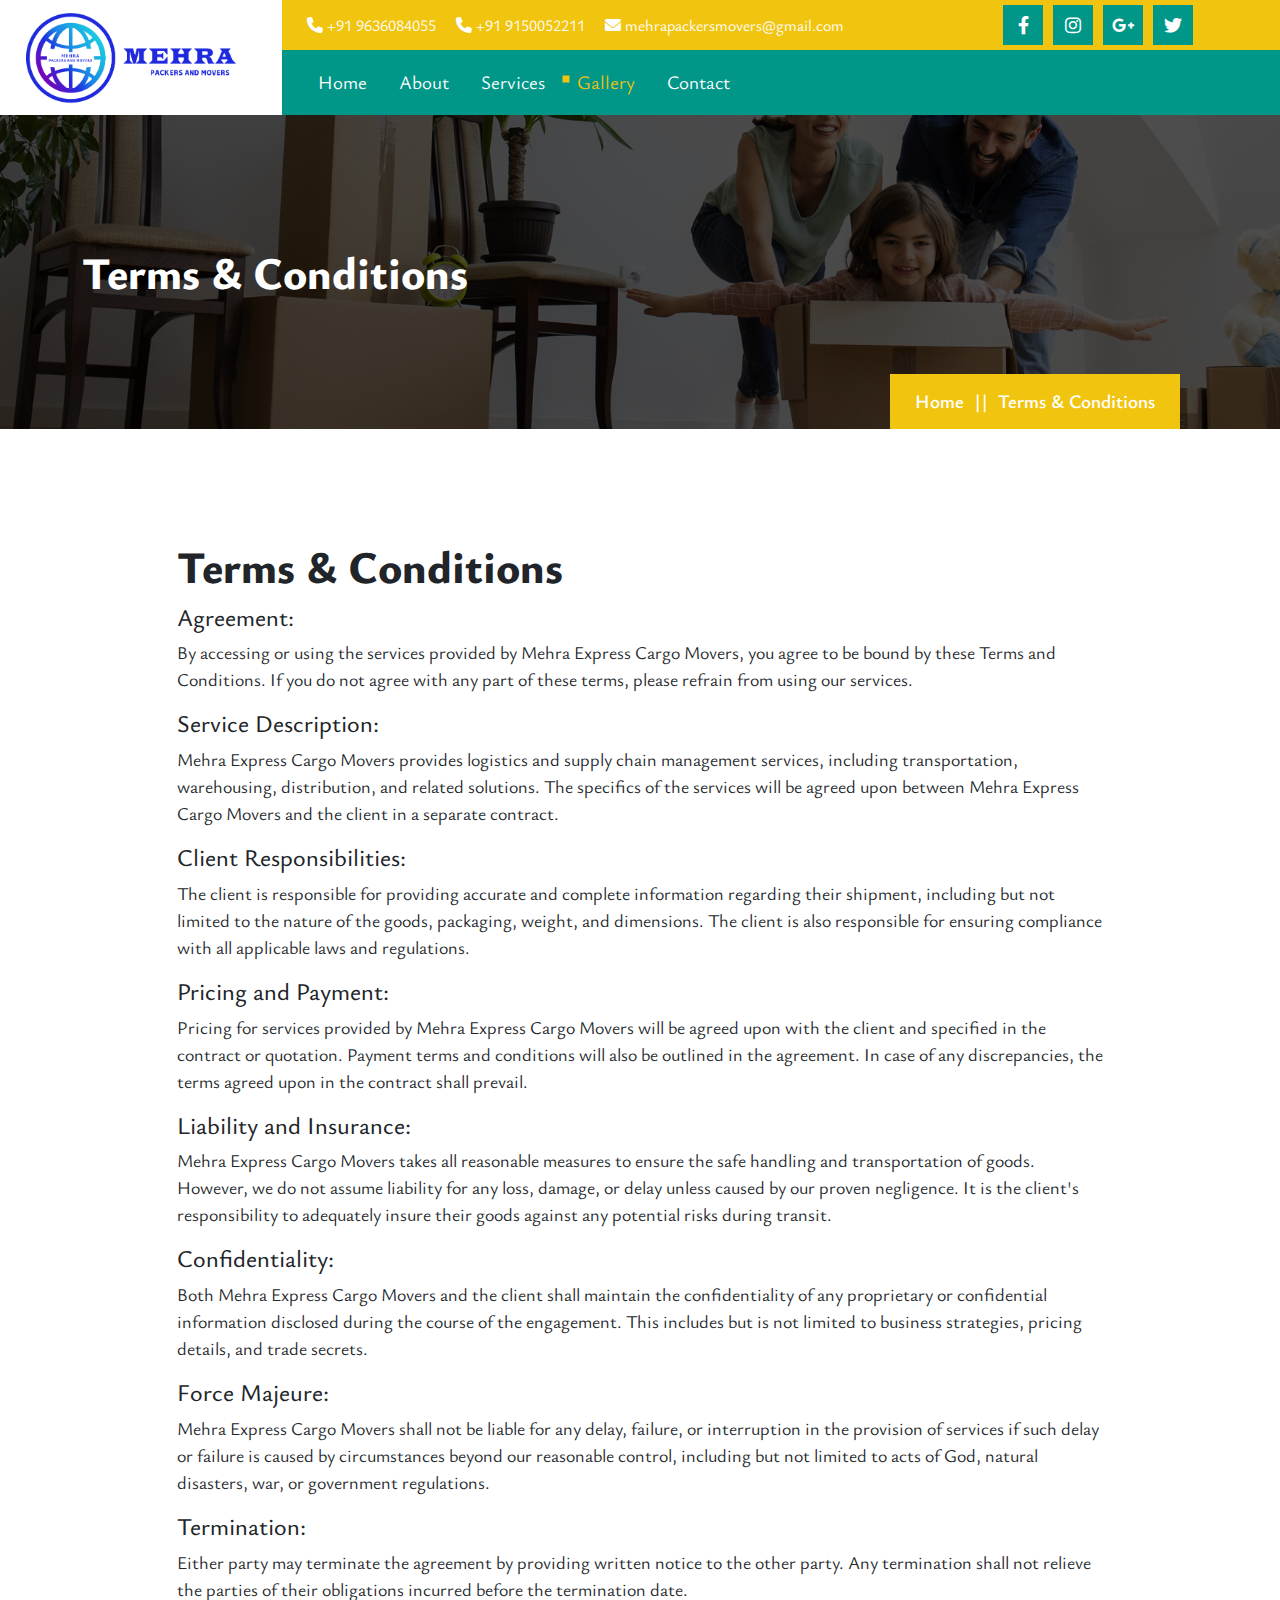
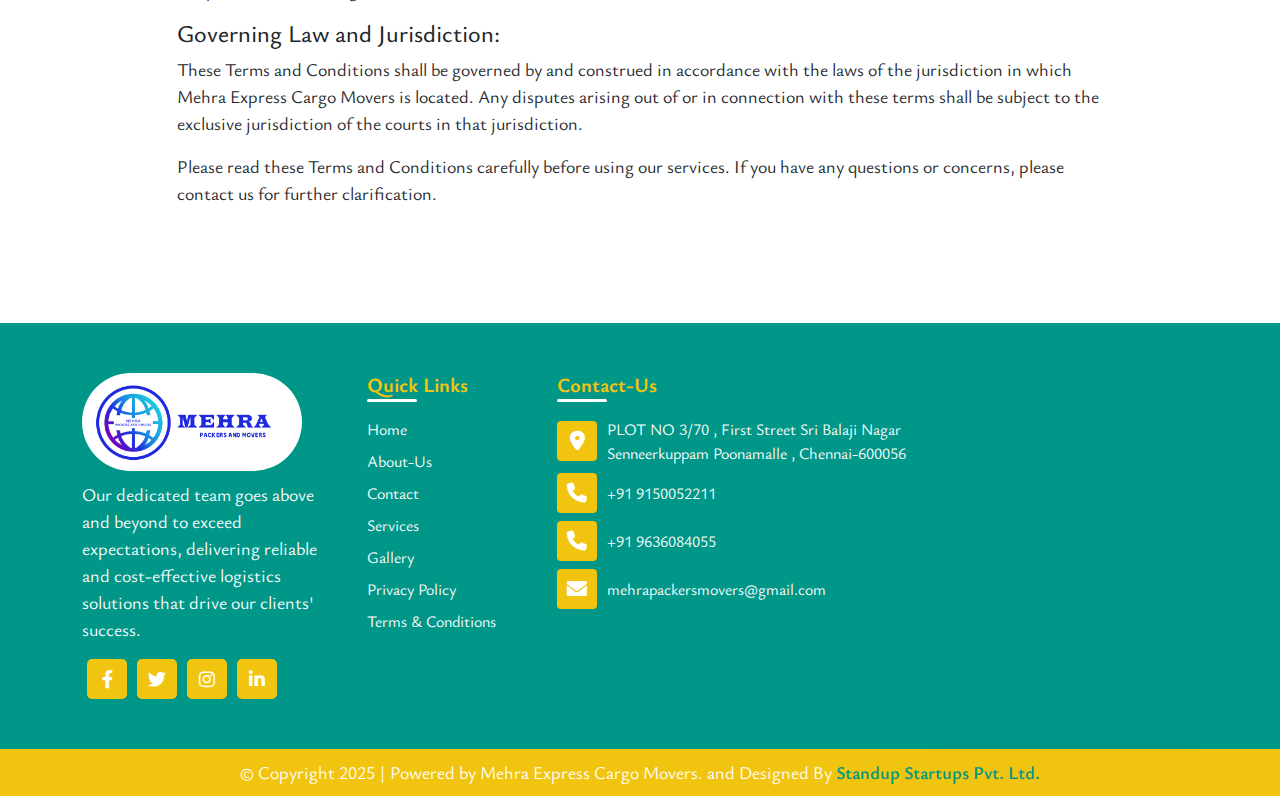
<file: terms.html>
<!DOCTYPE html>
<html lang="en">
<head>
    <meta charset="UTF-8">
    <meta name="viewport" content="width=device-width, initial-scale=1.0">
    <link rel="stylesheet" href="assets/css/all.min.css">
    <link rel="stylesheet" href="assets/css/bootstrap.css">
    <link rel="stylesheet" href="assets/css/slick.css">
    <link rel="preconnect" href="https://fonts.googleapis.com">
    <link rel="preconnect" href="https://fonts.gstatic.com" crossorigin>
    <link href="https://fonts.googleapis.com/css2?family=Belanosima:wght@400;600&family=Ysabeau+Office:wght@300;400;500;600;700;800&display=swap" rel="stylesheet">
    <link rel="stylesheet" href="assets/css/style.css">
    <title>Terms & Conditions || Mehra Express Cargo Movers</title>
</head>
<body>
<!-- ====header-section-start===== -->

<header>
    <div class="top-bar">
        <div class="container">
            <div class="row align-items-center">
                <div class="col-lg-2"></div>
                <div class="col-lg-7">
                    <div class="top-right">
                        <div class="phone">
                            <i class="fa-solid fa-phone"></i>
                            <a href="tel:+91 9636084055">+91 9636084055</a>
                        </div>
                        <div class="phone">
                            <i class="fa-solid fa-phone"></i>
                            <a href="tel:+91 9150052211">+91 9150052211</a>
                        </div>
                        <div class="email">
                            <i class="fa-solid fa-envelope"></i>
                            <a href="mailto:mehrapackersmovers@gmail.com">mehrapackersmovers@gmail.com</a>
                        </div>
                    </div>
                </div>
                <div class="col-md-3">
                    <div class="top-left">
                        <ul>
                            <li><a href="#"><i class="fa-brands fa-facebook-f"></i></a></li>
                            <li><a href="#"><i class="fa-brands fa-instagram"></i></a></li>
                            <li><a href="#"><i class="fa-brands fa-google-plus-g"></i></a></li>
                            <li><a href="#"><i class="fa-brands fa-twitter"></i></a></li>
                        </ul>
                    </div>
                </div>
            </div>
        </div>
    </div>
    <div class="menu">
        <div class="container">
            <div class="row">
                <div class="col-lg-2"></div>
                <div class="col-lg-10">
                    <nav class="navbar navbar-expand-lg ">
                        <div class="container-fluid">
                            <a class="navbar-brand" href="index.html"><img src="assets/images/logo.png" alt=""></a>
                            <button class="navbar-toggler" type="button" data-bs-toggle="collapse"
                                data-bs-target="#navbarNav" aria-controls="navbarNav" aria-expanded="false"
                                aria-label="Toggle navigation">
                                <span class="navbar-toggler-icon"><i class="fa-solid fa-bars-staggered"></i></span>
                            </button>
                            <div class="collapse navbar-collapse" id="navbarNav">
                                <ul class="navbar-nav">
                                    <li class="nav-item">
                                        <a class="nav-link" aria-current="page" href="index.html">Home</a>
                                    </li>
                                    <li class="nav-item">
                                        <a class="nav-link " href="about.html">About</a>
                                    </li>
                                    <li class="nav-item">
                                        <a class="nav-link " href="service.html">Services</a>
                                    </li>
                                    <li class="nav-item">
                                        <a class="nav-link active" href="gallery.html">Gallery</a>
                                    </li>
                                    <li class="nav-item">
                                        <a class="nav-link" href="contact.html">Contact</a>
                                    </li>
                                </ul>
                            </div>
                        </div>
                    </nav>
                </div>
            </div>
        </div>
    </div>
    <div class="book">
        <a href="index.html" ><img src="assets/images/logo.png" alt="logo"></a>
    </div>
</header>

<!-- ====header-section-end===== -->

<!-- ===Banner-Section-Start=== -->

    <section class="banner-section">
        <div class="container">
            <div class="row justify-content-center">
                <div class="col-lg-12">
                    <div class="banner-title">
                        <h2>Terms & Conditions</h2>
                        <ul>
                            <li><a href="index.html">Home</a></li>
                            <li><a href="#">||</a></li>
                            <li><a href="terms.html">Terms & Conditions</a></li>
                        </ul>
                    </div>
                </div>
            </div>
        </div>
    </section>

<!-- ===Banner-Section-End=== -->

<!-- ===Terms-Section-Start=== -->

<section class="terms-section p-100">
    <div class="container">
        <div class="row justify-content-center">
            <div class="col-lg-10">
                <div class="terms">
                    <h2>Terms & Conditions</h2>
                    <h4>Agreement:</h4>
                    <p> By accessing or using the services provided by Mehra Express Cargo Movers, you agree to be bound by these Terms and Conditions. If you do not agree with any part of these terms, please refrain from using our services.</p>
                    <h4>Service Description:</h4>
                    <p>  Mehra Express Cargo Movers provides logistics and supply chain management services, including transportation, warehousing, distribution, and related solutions. The specifics of the services will be agreed upon between Mehra Express Cargo Movers and the client in a separate contract.</p>
                    <h4>Client Responsibilities:</h4>
                    <p> The client is responsible for providing accurate and complete information regarding their shipment, including but not limited to the nature of the goods, packaging, weight, and dimensions. The client is also responsible for ensuring compliance with all applicable laws and regulations.</p>
                    <h4>Pricing and Payment: </h4>
                    <p> Pricing for services provided by Mehra Express Cargo Movers will be agreed upon with the client and specified in the contract or quotation. Payment terms and conditions will also be outlined in the agreement. In case of any discrepancies, the terms agreed upon in the contract shall prevail.</p>
                    <h4>Liability and Insurance:  </h4>
                    <p>Mehra Express Cargo Movers takes all reasonable measures to ensure the safe handling and transportation of goods. However, we do not assume liability for any loss, damage, or delay unless caused by our proven negligence. It is the client's responsibility to adequately insure their goods against any potential risks during transit.</p>
                    <h4>Confidentiality:  </h4>
                    <p>Both Mehra Express Cargo Movers and the client shall maintain the confidentiality of any proprietary or confidential information disclosed during the course of the engagement. This includes but is not limited to business strategies, pricing details, and trade secrets.</p>
                    <h4>Force Majeure:</h4>
                    <p> Mehra Express Cargo Movers shall not be liable for any delay, failure, or interruption in the provision of services if such delay or failure is caused by circumstances beyond our reasonable control, including but not limited to acts of God, natural disasters, war, or government regulations.</p>
                    <h4>Termination: </h4>
                    <p>Either party may terminate the agreement by providing written notice to the other party. Any termination shall not relieve the parties of their obligations incurred before the termination date.</p>
                    <h4>Governing Law and Jurisdiction: </h4>
                    <p> These Terms and Conditions shall be governed by and construed in accordance with the laws of the jurisdiction in which Mehra Express Cargo Movers is located. Any disputes arising out of or in connection with these terms shall be subject to the exclusive jurisdiction of the courts in that jurisdiction.</p>
                    <p>Please read these Terms and Conditions carefully before using our services. If you have any questions or concerns, please contact us for further clarification.</p>
                </div>
            </div>
        </div>
    </div>
</section>

<!-- ===Terms-Section-End=== -->

<!-- ===Footer-Section-Start=== -->

<footer class="footer-section">
    <div class="container">
        <div class="row">
            <div class="col-lg-3 col-md-7">
                <div class="footer-box">
                    <div class="footer-logo">
                        <img src="assets/images/logo.png" alt="">
                    </div>
                    <div class="footer-text">
                        <p>Our dedicated team goes above and beyond to exceed expectations, delivering reliable and cost-effective logistics solutions that drive our clients' success. </p>
                    </div>
                    <ul class="social">
                        <li><a href="#"><i class="fa-brands fa-facebook-f"></i></a></li>
                        <li><a href="#"><i class="fa-brands fa-twitter"></i></a></li>
                        <li><a href="#"><i class="fa-brands fa-instagram"></i></a></li>
                        <li><a href="#"><i class="fa-brands fa-linkedin-in"></i></a></li>
                    </ul>
                </div>
            </div>
            <div class="col-lg-2 col-md-5">
                <div class="footer-box">
                    <div class="footer-title">
                        <h4>Quick Links</h4>
                        <div class="footer-link">
                            <ul>
                                <li><a href="index.html">Home</a></li>
                                <li><a href="about.html">About-Us</a></li>
                                <li><a href="contact.html">Contact</a></li>
                                    <li><a href="service.html">Services</a></li>
                                    <li><a href="gallery.html">Gallery</a></li>
                                <li><a href="policy.html">Privacy Policy</a></li>
                                <li><a href="terms.html">Terms & Conditions</a></li>
                            </ul>
                        </div>
                    </div>
                </div>
            </div>
            <div class="col-lg-4 col-md-7">
                <div class="footer-box">
                    <div class="footer-title">
                        <h4>Contact-Us</h4>
                        <div class="footer-link2">
                            <ul>
                                <li><i class="fa-solid fa-location-dot"></i><span>PLOT NO 3/70 , First Street Sri Balaji Nagar Senneerkuppam Poonamalle , Chennai-600056 </span></li>
                                <li><i class="fa-solid fa-phone"></i><a href="tel:+91 9150052211">+91 9150052211</a></li>
                                <li><i class="fa-solid fa-phone"></i><a href="tel:+91 9636084055">+91 9636084055</a></li>
                                <li><i class="fa-solid fa-envelope"></i><a href="mailto:mehrapackersmovers@gmail.com">mehrapackersmovers@gmail.com</a>
                                </li>
                            </ul>
                        </div>
                    </div>
                </div>
            </div>
            <div class="col-lg-3 col-md-5">
                <div class="map">
                    <iframe src="https://www.google.com/maps/embed?pb=!1m18!1m12!1m3!1d11316.887445160392!2d80.11661384928131!3d13.03460225240898!2m3!1f0!2f0!3f0!3m2!1i1024!2i768!4f13.1!3m3!1m2!1s0x3a5261ac573a37b7%3A0x3bd2bde482b92199!2s3%2C%2070%2C%201st%20Cross%20St%2C%20Kk%20Nagar%2C%20Iyyappanthangal%2C%20Chennai%2C%20Tamil%20Nadu%20600056!5e1!3m2!1sen!2sin!4v1740375338503!5m2!1sen!2sin" width="100%" height="100%" style="border:0;" allowfullscreen="" loading="lazy" referrerpolicy="no-referrer-when-downgrade"></iframe>
                </div>
            </div>
        </div>
    </div>
    <div class="copy-right">
        <p>© Copyright 2025 | Powered by Mehra Express Cargo Movers. and Designed By <a
                href="https://standupstartups.com/">Standup Startups Pvt. Ltd.</a></p>
    </div>
</footer>

  <!-- ===Footer-Section-End=== -->
    
    <!-- ===Script-Section=== -->

    <script src="assets/js/bootstrap.js"></script>
    <script src="assets/js/script.js"></script>

    <!-- ===Script-Section=== -->

</body>
</html>
</file>
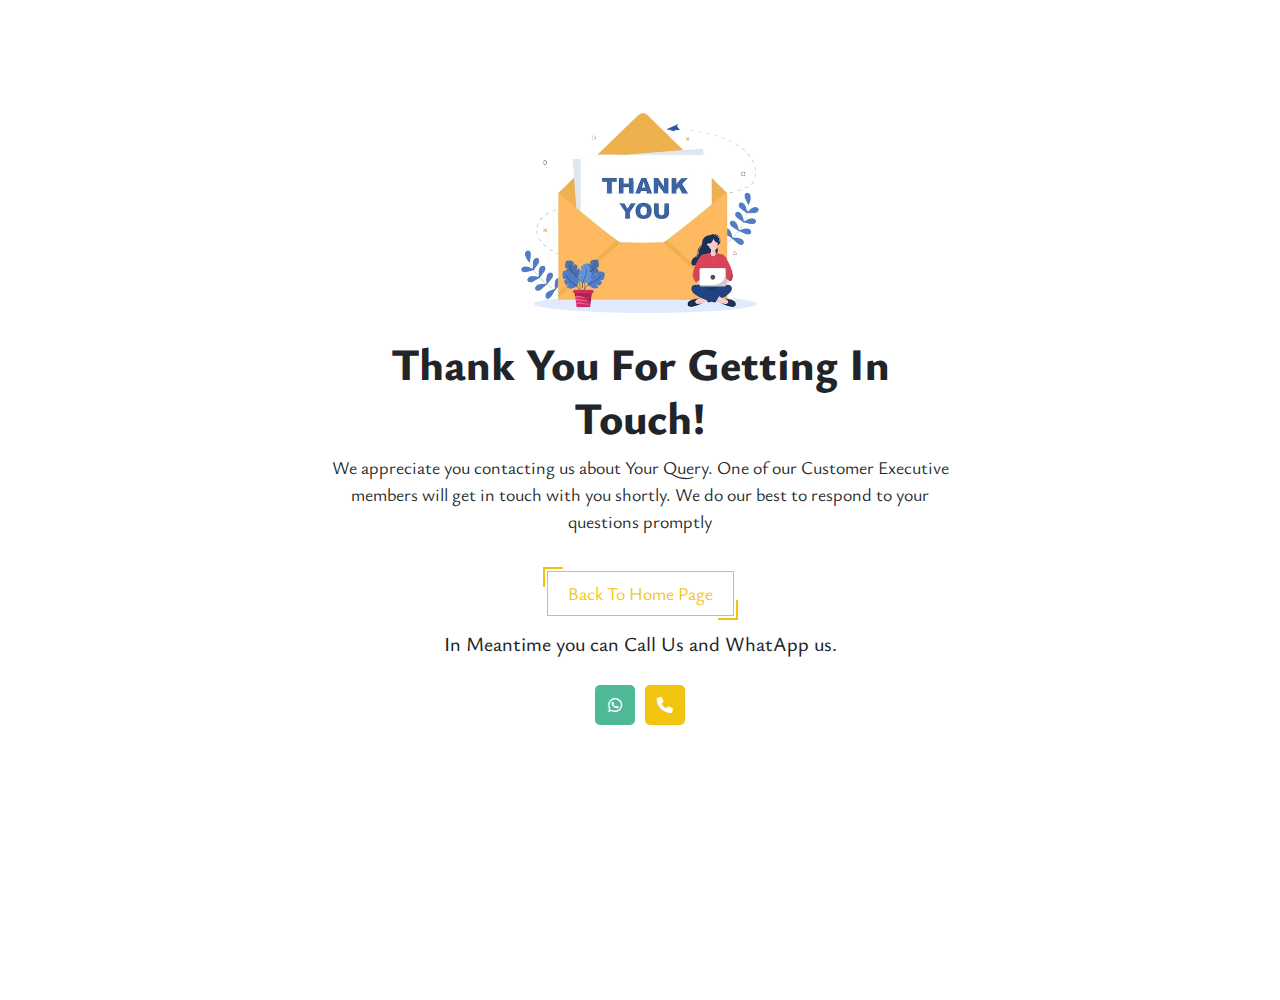
<file: thanks.html>
<!DOCTYPE html>
<html lang="en">
<head>
    <meta charset="UTF-8">
    <meta name="viewport" content="width=device-width, initial-scale=1.0">
    <link rel="stylesheet" href="assets/css/all.min.css">
    <link rel="stylesheet" href="assets/css/bootstrap.css">
    <link rel="stylesheet" href="assets/css/slick.css">
    <link rel="preconnect" href="https://fonts.googleapis.com">
    <link rel="preconnect" href="https://fonts.gstatic.com" crossorigin>
    <link href="https://fonts.googleapis.com/css2?family=Belanosima:wght@400;600&family=Ysabeau+Office:wght@300;400;500;600;700;800&display=swap" rel="stylesheet">
    <link rel="stylesheet" href="assets/css/style.css">
    <title>Thank You || Mehra Express Cargo Movers</title>
</head>

<body>

<!--===Thank-Section-Start===-->

<section class="thank-section">
    <div class="container">
        <div class="row justify-content-center">
            <div class="col-lg-7 col-md-10">
                <div class="thank">
                    <div class="icon">
                        <img src="assets/images/thanks.png" alt="Thanks Image">
                    </div>
                    <h2>Thank you for getting in touch!</h2>
                    <p>We appreciate you contacting us about Your Query. One of our Customer Executive members will get in touch with you shortly. We do our best to respond to your questions promptly</p>
                    <a href="index.html" class="sec-btn"><span>Back To Home Page</span></a>
                    <h5 class="mt-3">In Meantime you can Call Us and WhatApp us.</h5>
                    <ul class="social justify-content-center mt-4">
                      <li><a href="https://api.whatsapp.com/send?text=Hello Mehra Express Cargo Movers & phone=9150052211" target="_blank" style="background-color:#4eb897"><i class="fa-brands fa-whatsapp"></i></a></li>
                      <li><a href="tel:+91 9150052211"><i class="fa-solid fa-phone"></i></a></li>
                  </ul>
                </div>
            </div>
        </div>
    </div>
</section>

<!---===Thank-Section-End===-->


</body>

</html>
</file>
<file: assets/css/style.css>
html,
body,
img,
fieldset,
abbr,
acronym {
  border: 0;
  max-width: 100%;
  width: auto;
}

body {
  padding: 0 !important;
  font-family: 'Ysabeau Office', sans-serif;
}


body a,
body button {
  color: #000;
  outline: none !important;
  text-decoration: none !important;
  transition: all ease 0.5s;
}

* {
  padding: 0;
  margin: 0;
}

.m-100 {
  margin-bottom: 90px;
}

p,
span a,
q {
  font-size: 18px;
}

ul.slick-dots {
  display: none !important;
}

.slick-prev,
.slick-next {
  display: none !important;
}

.what {
  position: fixed;
  bottom: 30px;
  left: 20px;
  z-index: 999;
}

.what a {
  color: #fff;
  font-size: 30px;
  border-radius: 100%;
  height: 50px;
  width: 50px;
  margin-top: 10px;
  display: flex;
  align-items: center;
  justify-content: center;
  box-shadow: 0px 5px 10px 0px #00000052;
  background: #08e255;
}

.what a:last-child {
  font-size: 20px;
}

.sec-btn {
  display: inline-block;
  padding: 8px 20px;
  color: #F1C40F;
  margin-top: 20px;
  transition: 0.4s;
  position: relative;
  border: 1px solid #F1C40F;
  font-size: 18px;
}

.sec-btn::after {
  height: 20px;
  width: 20px;
  position: absolute;
  top: -5px;
  left: -5px;
  transition: 0.4s;
  border-left: 2px solid #F1C40F;
  border-top: 2px solid #F1C40F;
  content: "";
}

.sec-btn::before {
  height: 20px;
  width: 20px;
  position: absolute;
  bottom: -5px;
  transition: 0.4s;
  right: -5px;
  border-right: 2px solid #F1C40F;
  border-bottom: 2px solid #F1C40F;
  content: "";
}

.sec-btn:hover {
  background-color: #009688;
  color: #fff;
  border: 1px solid #009688;
}

.sec-btn:hover::after,
.sec-btn:hover::before {
  width: 107%;
  height: 121%;
}

.p-100 {
  padding: 100px 0px;
}

.under {
  position: relative;
  color: #F1C40F;
  font-size: 18px;
  font-weight: 700;
  display: inline-block;
  font-variant: small-caps;
}

h2 {
  font-size: 45px;
  text-transform: capitalize;
  margin: 10px 0px;
  font-weight: 800;
}


/* -------main-style-start-------- */
header {
  z-index: 999;
  position: relative;
}

.top-bar {
  padding: 5px 0px;
  background-color: #F1C40F;
}

.top-left ul {
  padding: 0;
  margin: 0;
  display: flex;
  align-items: center;
  list-style: none;
  justify-content: flex-end;
}

.top-left ul li {
  margin: 0px 5px;
}

.top-left ul li a {
  height: 40px;
  width: 40px;
  display: flex;
  transition: .5s;
  color: #fff;
  font-size: 18px;
  align-items: center;
  justify-content: center;
}

.top-left ul li a {
  background-color: #009688;
}

.top-left ul li a:hover {
  color: #009688;
  background-color: #fff;
  border-radius: 20%;
}

.top-right {
  display: flex;
  color: #fff;
  margin-left: 35px;
  align-items: center;
}

.top-right .phone {
  margin-right: 20px;
}

.top-right a {
  color: #fff;
}

header .book {
  position: absolute;
  top: 0;
  left: 0;
  width: 22%;
  display: flex;
  align-items: center;
  justify-content: center;
  background-color: #fff;
  height: 100%;
}

header .book a img {
  width: 240px;
}

/*---thank-Section-Start----*/

/* ------menu-------- */
.menu {
  position: relative;
  overflow-x: clip;
  background-color: #009688;
}

.menu .navbar-brand {
  display: none;
}

.dropdown:hover .dropdown-menu {
  display: block;
  width: 250px;
}

.dropdown-menu {
  padding: 0;
  background-color: #F1C40F;
}

.dropdown-menu a {
  color: #fff;
}

.menu::before {
  position: absolute;
  top: 0;
  width: 100%;
  background-color: rgba(24, 22, 24, 0.279);
  z-index: -1;
  height: 100%;
  content: '';
  right: 0px;
}

.menu img {
  width: 220px;
}

.menu .navbar-nav {
  display: flex;
  align-items: center;
  width: 100%;
  margin-left: 30px;
}

.menu .navbar {
  padding: 5px 0px;
}

.menu .navbar-expand-lg .navbar-nav .nav-link {
  position: relative;
  padding: 13px 16px;
  font-size: 19px;
  transition: .5s;
  color: #fff;
}

.menu .navbar-expand-lg .navbar-nav .nav-link:hover,
.menu .navbar-expand-lg .navbar-nav .nav-link.active {
  color: #F1C40F;
}

.menu .navbar-expand-lg .navbar-nav .nav-link::before {
  left: 5px;
  top: 44%;
  content: "";
  transition: .5s;
  height: 7px;
  width: 7px;
  display: none;
  position: absolute;
  transform: translate(-50%, -50%);
  background-color: #F1C40F;
}

.menu .navbar-expand-lg .navbar-nav .nav-link:hover:before {
  display: flex;
  align-items: center;
  justify-content: center;
  animation: round 1.4s linear infinite alternate;
}

.menu .navbar-expand-lg .navbar-nav .nav-link.active::before {
  animation: round 1.4s linear infinite alternate;
  display: flex;
  align-items: center;
  justify-content: center;
}


@keyframes round {
  0% {
    transform: rotate(0deg) scale(0);
  }

  100% {
    transform: rotate(360deg) scale(1);
  }
}

.menu .container-fluid {
  padding: 0px;
}

/* ----header-section-end---- */

/* ---Hero-Section-Start--- */

.hero-slide {
  padding-top: 130px;
  background-image: linear-gradient(#070707e2, #0096887a), url(../images/hero2.jpg);
  background-size: cover;
  background-position: center;
  color: #fff;
}

.hero-slide h2 {
  font-size: 55px;
  font-family: 'Belanosima', sans-serif;
  font-weight: 500
}

.hero-slide .hero-content {
  padding-bottom: 140px;
}

.hero-two {
  background-image: linear-gradient(#070707ea, #009688c9), url(../images/hero1.jpg);
}

/* ---Hero-Section-End--- */

/* ---choose-section-start--- */

.choose-section {
  margin-top: -160px;
  /* background-color: #eee; */
  position: relative;
  overflow: hidden;
  z-index: 3;
}

.choose-section .ch-box {
  padding: 20px;
  transition: .4s;
  overflow: hidden;
  transform: translateY(130px);
  height: 100%;
  background-color: #eee;
}

.choose-section .g-md-0:nth-child(1) .ch-box {
  background-color: #009688;
  color: #fff;
}

.choose-section .g-md-0:nth-child(3) .ch-box {
  background-color: #F1C40F;
  color: #fff;
}

.choose-section .g-md-0:nth-child(3) .ch-box img {
  filter: brightness(77);
}

.choose-section .g-md-0:nth-child(4) .ch-box {
  background-color: #434242;
  color: #fff;
}

.choose-section .ch-box:hover {
  transform: translateY(0px);
}

.choose-section .ch-box h4 {
  font-weight: 700;
  margin-top: 5px;
}

.choose-section .ch-box .text p {
  font-size: 19px;
  transition: .5s;
  opacity: 0;
  margin-top: 18px;
}

.choose-section .ch-box:hover .text p {
  opacity: 1;
}

/* ---choose-section-end--- */

/* ----Quote-Section-Start---- */

.quote-section {
  position: relative;
}

.quote-two {
  padding-bottom: 130px;
}

.qs-item {
  position: relative;
  height: 100%;
  width: 100%;
}

.quote-section h2 {
  color: #fff
}

.qs-box {
  position: absolute;
  bottom: 40px;
  right: 0px;
  padding: 20px 30px;
  text-align: center;
  font-size: 30px;
  background-color: #fff;
  z-index: 9;
}

.qs-box p {
  margin: 0px;
}

.quote-section::after {
  position: absolute;
  top: 0;
  left: 0;
  height: 100%;
  background-color: #fff;
  width: 65%;
  content: '';
}

.quote-section::before {
  position: absolute;
  top: 0;
  right: 0;
  height: 100%;
  background-position: center;
  width: 35%;
  background-image: url(../images/quote.webp);
  background-size: cover;
  content: '';
}

.quote-section .form-box {
  padding: 30px;
  position: relative;
  z-index: 33;
}

.quote-section .form-box h2 {
  color: #F1C40F;
  font-size: 40px;
}

.form-box .f-group input,
.form-box .f-group textarea,.form-box .f-group select {
  width: 100%;
  padding: 13px 20px;
  border: 1px solid #000;
  margin-top: 20px;
  font-weight: 600;
  color: #000;
  outline: none;
  background-color: transparent;
}

.form-box .f-group input::placeholder,
.form-box .f-group textarea::placeholder {
  color: #000;
}

.form-box .sec-btn {
  background-color: transparent;
}

.form-box .sec-btn:hover {
  background-color: #F1C40F;
}

.form-box .f-group select {
  padding: 12px 20px;
 
}

/* ----Quote-Section-End---- */

/* ---About-Section-Start--- */

.about-section {
  position: relative;
  z-index: 5;
}

.as-item {
  position: relative;
  height: 100%;
}

.as-item img {
  border-radius: 8px;
  height: 100%;
}

.as-img2 {
  position: absolute;
  right: 0;
  top: 30px;
  border: 5px solid #fff;
  border-radius: 12px;
}

.as-img1 img {
  border: 10px solid #F1C40F;
  height: 100%;
  object-fit: cover;
}

.as-para {
  margin-top: 20px;
}

.as-para p {
  margin-bottom: 10px;
}

/* ---About-Section-End--- */

/* -----------counter-section-start--------- */

.counter-section {
  position: relative;
}

.cont-box {
  background-color: #fff;
  padding: 20px;
  transition: .5s;
  height:100%;
  text-align: center;
  border: 3px double #F1C40F;
  box-shadow: 0px 10px 20px 0px #00968818;
}

.cont-box:hover {
  background-color: #009688;
  border-color:#009688 ;
  color: #fff;
}

.cont-box h2 {
  font-size: 45px;
  margin-top: 10px;
  font-weight: 500;
  color: #009688;
  position: relative;
  line-height: 30px;
}
.cont-box:hover h2{
  color: #F1C40F;
}
.cont-box p {
  margin: 0;
}

.cont-box h2::after {
  content: "+";
  font-size: 55px;
}

.contact-section .cont-box p {
  font-size: 16px;
}

.cont-box:hover a {
  color: #fff;
}

.cont-box h4 {
  margin-top: 15px;
}

/* -----------counter-section-end----------- */

/* ---Service-Section-Start---- */

.service-section {
  background-image: linear-gradient(#009688d4, #009688d4), url(../images/service.jpg);
  color: #fff;
  background-size: cover;
  background-attachment: fixed;
  background-position: center;
}

.service-two {
  background-image: none;
  color: inherit;
}

.ser-head {
  text-align: center;
}

.service-section .ser-box {
  background-color: #fff;
  padding: 20px;
  text-align: center;
  position: relative;
  background-size: cover;
  color:#000;
  transition: .5s;
  background-position: center;
  height: 100%;
}
.service-section .ser-box img{
    height:240px;
    width:100%;
    object-fit:cover;
}

.service-section .ser-box::after {
  content: '';
  position: absolute;
  width: 50px;
  transition: 0.5s;
  top: 0;
  left: 0;
  height: 50px;
  border-left: 3px solid #F1C40F;
  border-top: 3px solid #F1C40F;
}

.service-section .ser-box:hover:after {
  height: 100%;
  border-left: 3px solid #F1C40F;
  border-top: 3px solid #F1C40F;
  width: 100%;
}

.service-section .ser-box::before {
  content: '';
  position: absolute;
  width: 50px;
  transition: 0.5s;
  bottom: 0;
  right: 0;
  height: 50px;
  border-right: 3px solid #F1C40F;
  border-bottom: 3px solid #F1C40F;
}

.ser-box:hover::before {
  height: 100%;
  border-bottom: 3px solid #F1C40F;
  border-right: 3px solid #F1C40F;
  width: 100%;
}

.service-section .ser-box .about-img img {
  width: 50px;
}

.service-section .ser-box h4 {
  margin: 15px 0px;
  font-weight: 600;
  font-size: 24px;
}

.service-section .ser-box p {
  line-height: 30px;
  margin-bottom: 0px;
  font-size: 19px;
}

.service-section .ser-box .ser-link a {
  color: #F1C40F;
  font-weight: 600;
  position: relative;
  z-index: 3;
  font-size: 19px;
}

.service-section .ser-box .ser-link a:hover {
  color: white;
}

.service-section-image .text h4 {
  font-size: 20px;
  font-weight: bold;
  color: white;
  margin: 20px 0px;
}

.service-section .ser-img2 .text p {
  color: rgba(255, 255, 255, 0.671);
  line-height: 30px;
  margin-bottom: 0;
}

.ser-img .text .ser-link a {
  color: #F1C40F;
  font-weight: 600;
  font-size: 15px;
}

.ser-img .text .ser-link a:hover {
  color: white;
}

.service-two .ser-box .text {
  padding: 20px;
}

.service-two .ser-box h2 {
  font-weight: 700;
  font-size: 35px;
}

.service-two .ser-box p {
  margin-bottom: 5px;
}

.ser-nav .ser-list {
  border-radius: 2px;
  margin: 10px;
  text-align: center;
  font-weight: 700;
  padding:15px;
  display: flex;
  align-items: center;
  background-color: #eee;
  font-size: 21px;
  position: relative;
  text-transform: capitalize;
  transition: .5s;
  line-height: 24px;
  cursor: pointer;
}

.ser-nav .ser-list::after {
  position: absolute;
  top: 0;
  left: 0;
  width: 100%;
  height: 0;
  background-color: #009688;
  transition: .4s;
  content: "";
}

.ser-nav .ser-list:hover::after {
  height: 100%;
}

.ser-nav .ser-list::before {
  position: absolute;
  bottom: -2px;
  left: 50%;
  width: 0;
  transform: translate(-50%, -50%);
  height: 3px;
  background-color: #F1C40F;
  z-index: 3;
  transition: .4s;
  content: "";
}

.ser-nav .ser-list:hover:before {
  width: 100%;
}


.ser-nav .ser-list img {
  display: block;
  position: relative;
  z-index: 9;
  width: 35px;
  margin-right: 10px;
  transition: .5s;
}

.ser-nav .slider-nav {
  display: flex;
  margin-bottom: 20px;
  align-items: center;
  justify-content: center;
}


.ser-nav .ser-list:hover span {
  color: #fff;
  position: relative;
  z-index: 4;
}

.service-two .ser-img img {
  width: 100%;
}

.ser-content .ser-img {
  overflow: hidden;
}

.ser-content .ser-img img {
  height: 420px;
  transition: .5s;
  width: 100%;
  object-fit: cover;
}

.ser-content .ser-img:hover img {
  transform: scale(1.1);
}

.service-two .ser-box .sec-btn {
  margin-top: 0;
}

.ser-para p {
  margin-bottom: 5px;
}

.service-two .ser-item2,
.service-two .ser-item3,
.service-two .ser-item5,
.service-two .ser-item4,
.service-two .ser-item6,.service-two .ser-item7,.service-two .ser-item8,.service-two .ser-item9,.service-two .ser-item10,.service-two .ser-item11,.service-two .ser-item12,.service-two .ser-item13 {
  display: none;
}

.ser-nav .ser-new::before {
  width: 100%;
}

.ser-nav .ser-new::after {
  height: 100%;
}

.ser-nav .ser-new span {
  position: relative;
  color: #fff;
  z-index: 4;
}

/* ---Service-Section-End--- */

/* ---Testimonial-Section-Start--- */
.testimonial-section .tes-head {
  text-align: center;
}

.testimonial-section .tes-box {
  margin: 8px;
}

.testimonial-section .tes-box .tes-item {
  position: relative;
  padding: 50px 20px 20px;
  background-color: #fff;
  box-shadow: 0px 5px 10px 5px #00968814;
}

.tes-box .tes-item .tes-quote {
  position: absolute;
  top: 0;
  right: 0;
  display: flex;
  align-items: center;
  justify-content: center;
  background-color: transparent;
  color: #F1C40F;
  height: 60px;
  transition: .5s;
  width: 60px;
  font-size: 30px;
  border-radius: 0px 0px 0px 50px;
}

.tes-box:hover .tes-item .tes-quote {
  background-color: #F1C40F;
  color: #fff;
}

.tes-box .tes-info {
  display: flex;
  align-items: center;
  padding: 10px 20px;
  position: relative;
  margin-top: 10px;
  background-color: #fff;
  box-shadow: 0px 5px 10px 4px #00968814;
}

.tes-box:hover .tes-info {
  color: #fff;
}

.tes-box .tes-info::after {
  position: absolute;
  top: 0;
  left: 0;
  width: 4px;
  height: 100%;
  background-color: #F1C40F;
  content: "";
  transition: .4s;
}

.tes-box:hover .tes-info::after {
  width: 100%;
}

.tes-box .tes-info .tes-img {
  margin-right: 20px;
  position: relative;
  z-index: 3;
}

.tes-box .tes-info .tes-img img {
  width: 76px;
}

.tes-box .tes-info .text {
  position: relative;
  z-index: 3;
}

.tes-box .tes-info .text h5 {
  margin-bottom: 0;
  font-weight: 600;
  color: #009688;
}

/* ---Testimonial-Section-End----- */


/* ------footer-section-start------- */

.footer-section {
  padding-top: 30px;
  background-color: #009688;
  position: relative;
  background-size: cover;
  background-position: center;
  color: #fff;
}

.footer-logo {
  margin-bottom: 10px;
  padding:10px;
  border-radius:50px;
  display:inline-block;
  background-color:#fff;
}
.footer-logo img{
    width:200px;
}
.footer-box {
  position: relative;
  margin-top: 20px;
  z-index: 4;
}

.footer-box .social {
  padding: 0;
  margin: 0;
  display: flex;
  align-items: center;
  list-style: none;
}

.footer-box .social li {
  margin: 0px 5px;
}

.footer-box .social li a {
  height: 40px;
  width: 40px;
  display: flex;
  transition: .5s;
  color: #fff;
  border-radius: 5px;
  font-size: 18px;
  align-items: center;
  justify-content: center;
}

.footer-box .social li a {
  background-color: #F1C40F;
}


.footer-box .social li a:hover {
  color: #F1C40F;
  background-color: #fff;
  border-radius: 100%;
}

.footer-box .footer-title h4 {
  font-size: 20px;
  margin-bottom: 20px;
  color: #F1C40F;
  font-weight: 700;
  position: relative;
}

.footer-box .footer-title h4::after {
  position: absolute;
  bottom: -5px;
  left: 0;
  background-color: #fff;
  width: 50px;
  border-radius: 10px;
  height: 3px;
  content: '';
}

.footer-link ul li a:hover {
  color: #F1C40F;
}

.footer-box ul {
  padding: 0;
  margin: 0;
  list-style: none;
}

.footer-box ul li {
  margin: 8px 0px;
}

.footer-box ul li a {
  color: #fff;
}

.footer-link2 ul li {
  display: flex;
  align-items: center;
}

.footer-link2 ul li a:hover {
  color: #F1C40F;
}

.footer-link2 ul li i {
  color: #fff;
  display: flex;
  align-items: center;
  justify-content: center;
  height: 40px;
  width: 40px;
  transition: .5s;
  margin-right: 10px;
  border-radius: 4px;
  background-color: #F1C40F;
  font-size: 20px;
}

.footer-link2 ul li:hover i {
  background-color: #fff;
  border-radius: 100%;
  color: #F1C40F;
}

.footer-link2 ul li span,
.footer-link2 ul li a {
  flex: 1;
}

.footer-section .copy-right {
  text-align: center;
  padding: 10px;
  z-index: 7;
  background-color: #F1C40F;
  margin-top: 50px;
  position: relative;
}

.footer-section .copy-right p {
  margin-bottom: 0;
}

.footer-section .copy-right p a {
  color: #009688;
  font-weight: 600;
}

.footer-section .map {
  height: 100%;
  border-radius: 10px;
  box-shadow: 0px 10px 20px 0px #00968836;
  margin-top: 20px;
}

.footer-section .map iframe {
  border-radius: 10px;
}

/* ------footer-section-end-------- */

/* ---Banner-Section-Start--- */

.banner-section {
  padding: 120px 0px;
  color: #fff;
  position: relative;
  background-image: linear-gradient(#000000b1, #000000b1), url(../images/banner.jpg);
  background-size: cover;
  background-position: center;
}

.banner-section .banner-title ul {
  display: flex;
  position: absolute;
  bottom: 0;
  right: 100px;
  background-color: #F1C40F;
  align-items: center;
  justify-content: center;
  margin-bottom: 0;
  list-style: none;
  padding: 13px 20px;
}

.banner-title ul li a {
  padding: 5px;
  color: #fff;
  transition: .5s;
  font-size: 19px;
  font-weight: 600;
}

.banner-title ul li a:hover {
  color: #009688;
}

/* ---Banner-Section-End--- */

/* ---mission-section-start--- */

.mission-section {
  margin-top: -100px;
  z-index: 2;
  position: relative;
}

.mission-section .ms-box {
  background-color: #fff;
  padding: 30px;
  box-shadow: 0px 10px 10px 0px #0096881b;
  position: relative;
  transition: .5s;
}

.mission-section .ms-box:hover {
  background-color: #eee;
}

.ms-box::after {
  position: absolute;
  bottom: 0;
  left: 0;
  width: 100%;
  transform: scale(0, 1);
  transition: .5s;
  height: 4px;
  background-color: #F1C40F;
  content: "";
}

.ms-box:hover:after {
  transform: scale(1);
}

.mission-section .ms-box h4 {
  font-weight: 700;
  margin-top: 15px;
}

/* ---mission-section-end--- */


/* -----Gallery-Page-start----- */

.gallery-section {
  padding: 80px 0px;
  overflow: hidden;
}

.gallery-section .gs-head h2 {
  margin: 0;
  text-align: center;
}

.gallery-section .gallery-box {
  position: relative;
  margin-top: 20px;
}

.gallery-box a {
  position: relative;
  border-radius: 10px;
}

.gallery-box a img {
  width: 100%;
  transition: .5s;
  height: 328px;
  object-fit: cover;
}

.gallery-box a:hover img {
  transform: scale(1.09);
}

/* ------gallery-Page-end------- */


.map-section .map {
  height: 450px;
}

@media screen and (max-width:1024px) {
  .hero-slide h2 {
    font-size: 40px;
  }

  .hero-slide {
    padding-top: 80px;
  }

  .hero-slide .hero-content {
    padding-bottom: 70px;
  }

  .choose-section .ch-box {
    transform: translateY(170px);
  }

  .choose-section {
    margin-top: -200px;
  }

  .p-100 {
    padding: 70px 0px;
  }
  .ser-nav .ser-list {
    display: block;
}
.ser-nav .ser-list img{
    margin:auto;
}

  h2 {
    font-size: 35px;
  }

  .as-content p {
    margin-bottom: 8px;
  }

  .as-img2 {
    border: none;
    text-align: right;
    margin-top: 60px;
  }

  .as-img2 img {
    width: 80%;
    border: 5px solid #fff;
  }

  .quote-section .form-box {
    padding-left: 0;
  }
  .mission-section .ms-box {
    padding: 14px;
}
.network-section .ns-box {
  flex-direction: column;
}
.ns-box .text h4{
  margin-top: 20px;
}
.contact-section .cont-box{
  margin-top: 15px;
}
.map-section .map {
  height: 400px;
}
}

@media screen and (max-width:992px) {

  .top-left,
  header .book {
    display: none;
  }

  .navbar {
    padding: 0px;
  }

  .top-bar {
    padding: 10px 0px;
  }

  .top-right {
    margin: 0;
  }

  .menu .navbar-brand {
    display: block;
    padding: 0px;
  }

  .menu {
    background-color: #fff;
  }

  .menu .navbar-toggler {
    border: 2px solid #009688;
  }

  .menu .navbar-toggler-icon {
    display: flex;
    align-items: center;
    color: #F1C40F;
    justify-content: center;
  }

  .menu::before {
    background-color: #fff;
  }

  .menu .navbar-toggler:focus {
    box-shadow: none;
  }

  .menu .navbar-nav {
    display: block;
    margin-left: 0;
  }

  .menu .navbar-nav .nav-item:last-child {
    margin-bottom: 20px;
  }

  .menu .navbar-expand-lg .navbar-nav .nav-link {
    padding: 3px 0px;
    font-weight: 600;
    color: #009688;
  }

  .menu .navbar-expand-lg .navbar-nav .nav-link::before {
    left: -9px;
  }
  .top-right a{
    font-size: 20px;
  }

}

@media screen and (max-width:768px) {
  .quote-section::after {
    width: 100%;
  }
  .banner-section{
    padding: 100px 0px;
  }
  .hero.item,.ser-nav .ser-list img {
    display: none;
  }

  .hero-slide {
    padding: 60px 0px;
  }
  .map-section .map {
    height: 350px;
}
  .choose-section {
    margin-top: 60px;
  }
.m-100{
  margin-bottom: 40px;
}
  .hero-slide .hero-content {
    padding-bottom: 0px;
  }

  .choose-section .ch-box {
    transform: translateY(0px);
  }

  .choose-section .ch-box .text p {
    opacity: 1;
  }

  .as-content {
    margin-top: 30px;
  }
  .as-content p,.service-two .ser-box p{
    text-align: justify;
  }
  .p-100 {
    padding: 50px 0px;
  }
  .quote-two {
    padding-bottom: 30px;
}
.mission-section .ms-box{
  margin:10px;
}
.mission-section{
  margin-top: 40px;
}
.ser-nav{
  display: flex;
  flex-wrap: wrap;
  justify-content: center;
  margin-bottom: 20px;
}
.ser-nav .ser-list{
  font-size: 16px;
  padding: 10px 20px;
  margin:7px 5px;
}
.ser-content .ser-img img {
  height: 340px;
}

}

@media screen and (max-width:580px) {
  .hero-slide h2 {
    font-size: 28px;
}
.top-right{
    flex-wrap:wrap;
}
.cont-box h2{
  font-size: 35px;
  font-weight: 600;
}
.cont-box h2::after {
  font-size: 40px;
}
.contact-section .cont-box{
  margin-top: 0px;
}
.as-img2 img,.footer-section .map{
  display: none;
}
h2,.service-two .ser-box h2 {
  font-size: 25px;
  font-weight: 600;
}
.quote-section .form-box h2{
  font-size: 25px;
  margin: 0;
}
.quote-section .form-box{
  padding:30px 10px;
}
.cont-box p{
  font-size: 19px;
}
.top-right a {
  font-size: 17px;
}
.ser-content .ser-img img {
  height: 250px;
}

.banner-section{
  padding-top: 40px;
}
.menu img {
  width: 160px;
}
.map-section .map {
  height: 300px;
}
}


/*---thank-Section-Start----*/

.thank{
  text-align:center;
  height: 100vh;
  width: 100%;
  margin-top:100px;
}
.thank .icon img{
    width:50%;
}
.thank ul{
  padding:0;
  list-style:none;
  display:flex;
  align-items:center;
}
.thank ul li a{
  height:40px;
  width:40px;
  background:#F1C40F;
  color:#fff;
  display:flex;
  align-items:center;
  margin:5px;
  border-radius:5px;
  justify-content:center;
}

@media screen and (max-width:1024px) {
.thank{
  margin-top:80px;
}
}

@media screen and (max-width:768px) {
  .thank{
  margin:50px 0px;
  height:auto;
}
}

@media screen and (max-width:580px) {
.thank{
  margin:20px 0px;
}
}

/*---thank-Section-end----*/
</file>
